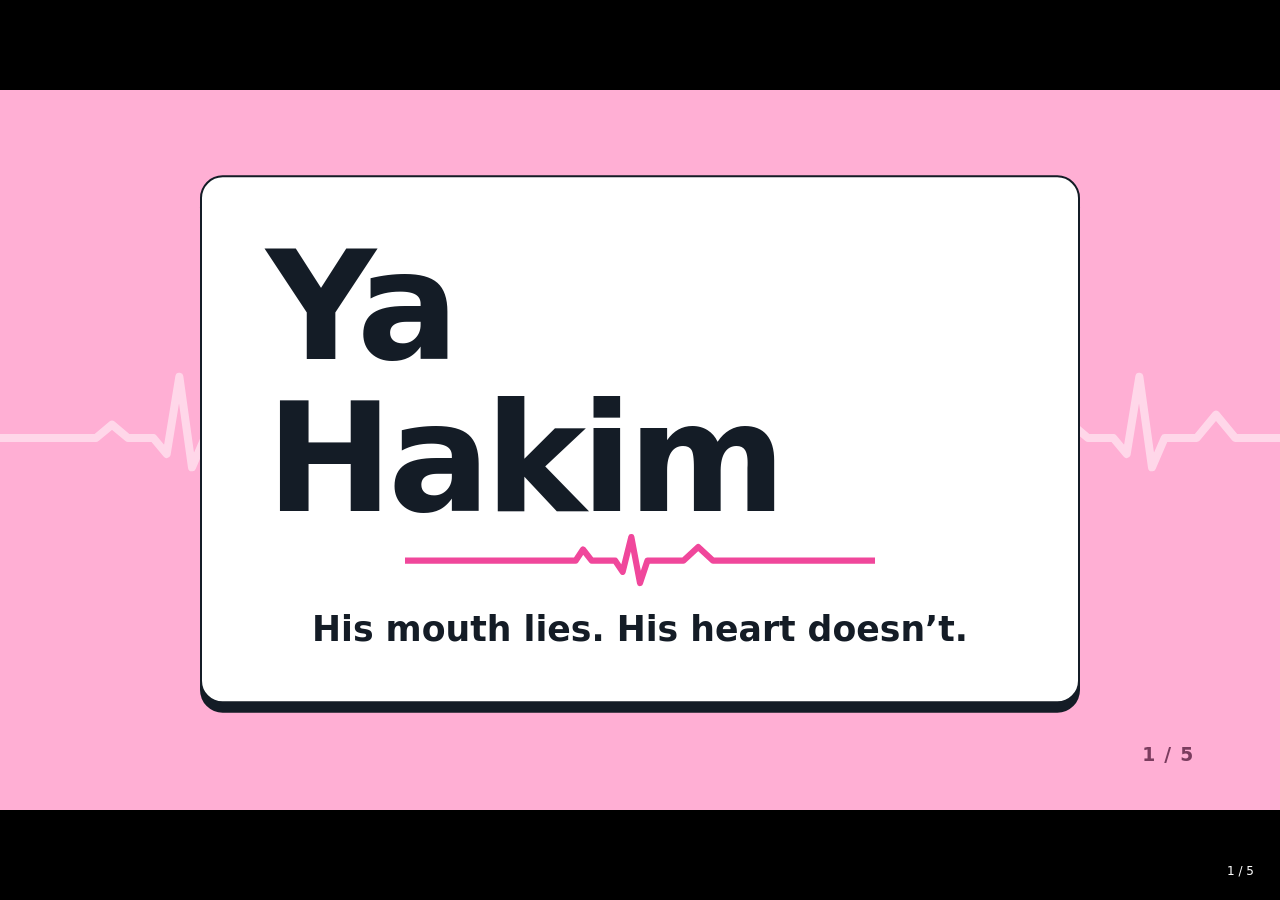
<file: Ya Hakim.html>
<!doctype html>
<html>
<head>
<meta charset="utf-8">
<meta http-equiv="Content-Security-Policy" content="default-src 'none'; script-src 'unsafe-inline'; style-src 'unsafe-inline' https://fonts.googleapis.com; font-src data: https://fonts.gstatic.com; img-src data: blob:; media-src data: blob:; frame-src about:; child-src about:; worker-src 'none'; connect-src 'none'; object-src 'none'; form-action 'none'; base-uri 'none'">
<meta name="viewport" content="width=device-width, initial-scale=1">
<title>Ya Hakim</title>
<link rel="stylesheet" href="https://fonts.googleapis.com/css2?family=Baloo+2:wght@400..800&amp;display=swap">
<link rel="stylesheet" href="https://fonts.googleapis.com/css2?family=Nunito:wght@400..900&amp;display=swap">
<link rel="stylesheet" href="https://fonts.googleapis.com/css2?family=Baloo+2:ital,wght@1,400..800&amp;display=swap">
<link rel="stylesheet" href="https://fonts.googleapis.com/css2?family=Nunito:ital,wght@0,200..300&amp;display=swap">
<link rel="stylesheet" href="https://fonts.googleapis.com/css2?family=Nunito:ital,wght@0,1000&amp;display=swap">
<link rel="stylesheet" href="https://fonts.googleapis.com/css2?family=Nunito:ital,wght@1,200..1000&amp;display=swap">
<style>
@layer properties {
  @supports (((-webkit-hyphens:none)) and (not (margin-trim:inline))) or ((-moz-orient:inline) and (not (color:rgb(from red r g b)))) {
  :root, :host { --cds-message-actions-opacity: 1; --cds-badge-x-wght: 577.8; }
  *, ::before, ::after, ::backdrop { --tw-translate-x: 0; --tw-translate-y: 0; --tw-translate-z: 0; --tw-scale-x: 1; --tw-scale-y: 1; --tw-scale-z: 1; --tw-rotate-x: initial; --tw-rotate-y: initial; --tw-rotate-z: initial; --tw-skew-x: initial; --tw-skew-y: initial; --tw-pan-x: initial; --tw-pan-y: initial; --tw-pinch-zoom: initial; --tw-space-y-reverse: 0; --tw-space-x-reverse: 0; --tw-divide-x-reverse: 0; --tw-border-style: solid; --tw-divide-y-reverse: 0; --tw-gradient-position: initial; --tw-gradient-from: #0000; --tw-gradient-via: #0000; --tw-gradient-to: #0000; --tw-gradient-stops: initial; --tw-gradient-via-stops: initial; --tw-gradient-from-position: 0%; --tw-gradient-via-position: 50%; --tw-gradient-to-position: 100%; --tw-leading: initial; --tw-font-weight: initial; --tw-tracking: initial; --tw-ordinal: initial; --tw-slashed-zero: initial; --tw-numeric-figure: initial; --tw-numeric-spacing: initial; --tw-numeric-fraction: initial; --tw-shadow: 0 0 #0000; --tw-shadow-color: initial; --tw-shadow-alpha: 100%; --tw-inset-shadow: 0 0 #0000; --tw-inset-shadow-color: initial; --tw-inset-shadow-alpha: 100%; --tw-ring-color: initial; --tw-ring-shadow: 0 0 #0000; --tw-inset-ring-color: initial; --tw-inset-ring-shadow: 0 0 #0000; --tw-ring-inset: initial; --tw-ring-offset-width: 0px; --tw-ring-offset-color: #fff; --tw-ring-offset-shadow: 0 0 #0000; --tw-outline-style: solid; --tw-blur: initial; --tw-brightness: initial; --tw-contrast: initial; --tw-grayscale: initial; --tw-hue-rotate: initial; --tw-invert: initial; --tw-opacity: initial; --tw-saturate: initial; --tw-sepia: initial; --tw-drop-shadow: initial; --tw-drop-shadow-color: initial; --tw-drop-shadow-alpha: 100%; --tw-drop-shadow-size: initial; --tw-backdrop-blur: initial; --tw-backdrop-brightness: initial; --tw-backdrop-contrast: initial; --tw-backdrop-grayscale: initial; --tw-backdrop-hue-rotate: initial; --tw-backdrop-invert: initial; --tw-backdrop-opacity: initial; --tw-backdrop-saturate: initial; --tw-backdrop-sepia: initial; --tw-duration: initial; --tw-ease: initial; --tw-content: ""; --cds-outset-x: 0px; --cds-outset-y: 0px; --cds-scroll-fade-size: 28px; --cds-scroll-fade-top: 0px; --cds-scroll-fade-bottom: 0px; --cds-scroll-fade-left: 0px; --cds-scroll-fade-right: 0px; --cds-scroll-fade-top-raw: 0px; --cds-scroll-fade-bottom-raw: 0px; --cds-scroll-fade-left-raw: 0px; --cds-scroll-fade-right-raw: 0px; --cds-scroll-fade-y-active: 0; --cds-scroll-fade-x-active: 0; --cds-scroll-fade-top-on: 1; --cds-scroll-fade-bottom-on: 1; --cds-scroll-fade-left-on: 1; --cds-scroll-fade-right-on: 1; --cds-scroll-fade-strip-raw: 0; --cds-scroll-fade-strip-active: 0; }
}
}
@layer theme {
  :root, :host { --spacing: .25rem; --container-sm: 24rem; --container-md: 28rem; --container-3xl: 48rem; --text-xs: .75rem; --text-xs--line-height: calc(1 / .75); --text-sm: .875rem; --text-sm--line-height: calc(1.25 / .875); --text-base: 1rem; --text-base--line-height: calc(1.5 / 1); --text-3xl: 1.875rem; --text-3xl--line-height: calc(2.25 / 1.875); --tracking-tight: -.025em; --tracking-wide: .025em; --leading-tight: 1.25; --leading-snug: 1.375; --leading-relaxed: 1.625; --radius-sm: .25rem; --radius-md: .375rem; --radius-lg: .5rem; --radius-xl: .75rem; --ease-in: cubic-bezier(.4, 0, 1, 1); --ease-in-out: cubic-bezier(.4, 0, .2, 1); --blur-md: 12px; --aspect-video: 16 / 9; --default-transition-duration: .15s; --default-transition-timing-function: cubic-bezier(.4, 0, .2, 1); --default-font-family: var(--cds-font-sans); --default-mono-font-family: var(--cds-font-mono); --color-white: #fff; --z-index-pick: 100; --color-app-accent: var(--t-app-accent); }
}
@layer base {
  *, ::after, ::before, ::backdrop { box-sizing: border-box; border: 0px solid; margin: 0px; padding: 0px; }
  ::file-selector-button { box-sizing: border-box; border: 0px solid; margin: 0px; padding: 0px; }
  html, :host { text-size-adjust: 100%; tab-size: 4; line-height: 1.5; font-family: var(--default-font-family,ui-sans-serif, system-ui, sans-serif, "Apple Color Emoji", "Segoe UI Emoji", "Segoe UI Symbol", "Noto Color Emoji"); font-feature-settings: var(--default-font-feature-settings,normal); font-variation-settings: var(--default-font-variation-settings,normal); -webkit-tap-highlight-color: transparent; }
  hr { height: 0px; color: inherit; border-top-width: 1px; }
  abbr:where([title]) { text-decoration: underline dotted; }
  h1, h2, h3, h4, h5, h6 { font-size: inherit; font-weight: inherit; }
  a { color: inherit; text-decoration: inherit; }
  b, strong { font-weight: bolder; }
  code, kbd, samp, pre { font-family: var(--default-mono-font-family,ui-monospace, SFMono-Regular, Menlo, Monaco, Consolas, "Liberation Mono", "Courier New", monospace); font-feature-settings: var(--default-mono-font-feature-settings,normal); font-variation-settings: var(--default-mono-font-variation-settings,normal); font-size: 1em; }
  small { font-size: 80%; }
  sub, sup { vertical-align: baseline; font-size: 75%; line-height: 0; position: relative; }
  sub { bottom: -0.25em; }
  sup { top: -0.5em; }
  table { text-indent: 0px; border-color: inherit; border-collapse: collapse; }
  progress { vertical-align: baseline; }
  summary { display: list-item; }
  ol, ul, menu { list-style: none; }
  img, svg, video, canvas, audio, iframe, embed, object { vertical-align: middle; display: block; }
  img, video { max-width: 100%; height: auto; }
  button, input, select, optgroup, textarea { font: inherit; letter-spacing: inherit; color: inherit; opacity: 1; background-color: rgba(0, 0, 0, 0); border-radius: 0px; }
  ::file-selector-button { font: inherit; letter-spacing: inherit; color: inherit; opacity: 1; background-color: rgba(0, 0, 0, 0); border-radius: 0px; }
  :where(select:is([multiple], [size])) optgroup { font-weight: bolder; }
  :where(select:is([multiple], [size])) optgroup option { padding-inline-start: 20px; }
  ::file-selector-button { margin-inline-end: 4px; }
  ::placeholder { opacity: 1; }
  @supports (not ((-webkit-appearance:-apple-pay-button))) or (contain-intrinsic-size:1px) {
  ::placeholder { color: currentcolor; }
  @supports (color:color-mix(in lab, red, red)) {
  ::placeholder { color: color-mix(currentcolor, transparent); }
}
}
  textarea { resize: vertical; }
  ::-webkit-search-decoration { appearance: none; }
  ::-webkit-date-and-time-value { min-height: 1lh; text-align: inherit; }
  ::-webkit-datetime-edit { display: inline-flex; }
  ::-webkit-datetime-edit-fields-wrapper { padding: 0px; }
  ::-webkit-datetime-edit { padding-block: 0px; }
  ::-webkit-datetime-edit-year-field { padding-block: 0px; }
  ::-webkit-datetime-edit-month-field { padding-block: 0px; }
  ::-webkit-datetime-edit-day-field { padding-block: 0px; }
  ::-webkit-datetime-edit-hour-field { padding-block: 0px; }
  ::-webkit-datetime-edit-minute-field { padding-block: 0px; }
  ::-webkit-datetime-edit-second-field { padding-block: 0px; }
  ::-webkit-datetime-edit-millisecond-field { padding-block: 0px; }
  ::-webkit-datetime-edit-meridiem-field { padding-block: 0px; }
  ::-webkit-calendar-picker-indicator { line-height: 1; }
  button, input:where([type="button"], [type="reset"], [type="submit"]) { appearance: button; }
  ::file-selector-button { appearance: button; }
  ::-webkit-inner-spin-button { height: auto; }
  ::-webkit-outer-spin-button { height: auto; }
  [hidden]:where(:not([hidden="until-found"])) { display: none !important; }
  html:where(.cds-root), html:where(.cds-root)::before, html:where(.cds-root)::after, html:where(.cds-root) *, html:where(.cds-root) ::before, html:where(.cds-root) ::after, html :where(.cds-root), html :where(.cds-root)::before, html :where(.cds-root)::after, html :where(.cds-root) *, html :where(.cds-root) ::before, html :where(.cds-root) ::after { border-color: var(--cds-border); }
  :where(.cds-root) :where(button, [role="button"], [role="tab"], [role="menuitem"], [role="menuitemcheckbox"], [role="menuitemradio"], [role="option"], [role="switch"], [role="checkbox"], [role="radio"]) { cursor: var(--cds-cursor-interactive); }
  :where(.cds-root) :where(button, [role]):where(:disabled, [aria-disabled="true"], [data-disabled]) { cursor: default; }
}
@layer components {
  :where(.cds-root) :where(input, textarea, select).cds-input { appearance: none; box-shadow: none; font: inherit; color: inherit; background: 0px 0px; border: 0px; border-radius: 0px; outline: none; padding: 0px; }
  :where(.cds-root) :where(input, textarea).cds-input.cds-input:focus { box-shadow: none; border-color: var(--cds-border); outline: none; }
  :where(.cds-root) :where(input, textarea).cds-input.cds-input:focus-visible { box-shadow: var(--cds-focus-shadow); outline-offset: 2px; outline: rgba(0, 0, 0, 0) solid 2px; }
  :where(.cds-root) .cds-reset:focus, :where(.cds-root) .cds-reset:focus-visible { outline: none; }
  :where(.cds-root) .cds-reset:focus-visible { outline-offset: 2px; outline: rgba(0, 0, 0, 0) solid 2px; }
  :where(.cds-root) .cds-text-link { color: var(--cds-text-accent); --_text-link-line: currentColor; border-radius: 2px; text-decoration-line: none; }
  @supports (color:color-mix(in lab, red, red)) {
  :where(.cds-root) .cds-text-link { --_text-link-line: color-mix(in srgb, currentColor, transparent 60%); }
}
  :where(.cds-root) .cds-text-link { transition-property: color, text-decoration-color, box-shadow; transition-duration: var(--cds-dur-fast,60ms); transition-timing-function: var(--cds-ease-out); }
  :where(.cds-root) .cds-text-link:is(:hover, :focus-visible) { --_text-link-line: currentColor; }
  :where(.cds-root) .cds-text-link:focus-visible { outline-offset: 2px; box-shadow: var(--cds-focus-shadow,0 0 0 2px Highlight); outline: rgba(0, 0, 0, 0) solid 2px; }
  :where(.cds-root) .cds-text-link-underline { text-underline-offset: 3px; text-decoration-line: underline; text-decoration-color: var(--_text-link-line,currentColor); transition-property: color, text-decoration-color, box-shadow; transition-duration: var(--cds-dur-fast,60ms); transition-timing-function: var(--cds-ease-out); }
  :where(.cds-root) :is(b, strong) { font-weight: var(--cds-font-weight-bold); }
}
@layer utilities {
  .\@container { container-type: inline-size; }
  .pointer-events-auto { pointer-events: auto; }
  .pointer-events-none { pointer-events: none; }
  .collapse { visibility: collapse; }
  .invisible { visibility: hidden; }
  .visible { visibility: visible; }
  .visible\! { visibility: visible !important; }
  .sr-only { clip-path: inset(50%); white-space: nowrap; border-width: 0px; width: 1px; height: 1px; margin: -1px; padding: 0px; position: absolute; overflow: hidden; }
  .not-sr-only { clip-path: none; white-space: normal; width: auto; height: auto; margin: 0px; padding: 0px; position: static; overflow: visible; }
  .absolute { position: absolute; }
  .fixed { position: fixed; }
  .relative { position: relative; }
  .static { position: static; }
  .sticky { position: sticky; }
  .inset-0 { inset: 0px; }
  .inset-3\.5 { inset: calc(var(--spacing) * 3.5); }
  .inset-\[0\.5px\] { inset: 0.5px; }
  .inset-x-0 { inset-inline: 0px; }
  .inset-y-0 { inset-block: 0px; }
  .inset-y-\[4px\] { inset-block: 4px; }
  .start-\[calc\(-6px_-_\(var\(--cds-ring-outer\,0px\)_-_var\(--cds-ring-inner\,0px\)\)_\/_2\)\] { inset-inline-start: calc(-6px - (var(--cds-ring-outer,0px) - var(--cds-ring-inner,0px)) / 2); }
  .end-\[calc\(-6px_-_\(var\(--cds-ring-outer\,0px\)_-_var\(--cds-ring-inner\,0px\)\)_\/_2\)\] { inset-inline-end: calc(-6px - (var(--cds-ring-outer,0px) - var(--cds-ring-inner,0px)) / 2); }
  .-top-0\.5 { top: calc(var(--spacing) * -.5); }
  .-top-1 { top: calc(var(--spacing) * -1); }
  .top-0 { top: 0px; }
  .top-0\.5 { top: calc(var(--spacing) * .5); }
  .top-1\/2 { top: 50%; }
  .top-\[calc\(-6px_-_\(var\(--cds-ring-outer\,0px\)_-_var\(--cds-ring-inner\,0px\)\)_\/_2\)\] { top: calc(-6px - (var(--cds-ring-outer,0px) - var(--cds-ring-inner,0px)) / 2); }
  .top-\[calc\(var\(--tb-overlay-h\,0px\)\+1rem\)\] { top: calc(var(--tb-overlay-h,0px) + 1rem); }
  .top-full { top: 100%; }
  .top-px { top: 1px; }
  .-right-0\.5 { right: calc(var(--spacing) * -.5); }
  .right-0 { right: 0px; }
  .right-0\.5 { right: calc(var(--spacing) * .5); }
  .right-3 { right: calc(var(--spacing) * 3); }
  .right-4 { right: calc(var(--spacing) * 4); }
  .right-6 { right: calc(var(--spacing) * 6); }
  .bottom-0 { bottom: 0px; }
  .bottom-1 { bottom: var(--spacing); }
  .bottom-3 { bottom: calc(var(--spacing) * 3); }
  .bottom-4 { bottom: calc(var(--spacing) * 4); }
  .bottom-5 { bottom: calc(var(--spacing) * 5); }
  .bottom-\[calc\(-6px_-_\(var\(--cds-ring-outer\,0px\)_-_var\(--cds-ring-inner\,0px\)\)_\/_2\)\] { bottom: calc(-6px - (var(--cds-ring-outer,0px) - var(--cds-ring-inner,0px)) / 2); }
  .bottom-\[calc\(1\.25rem\+var\(--sl-safe-b\,0px\)\)\] { bottom: calc(1.25rem + var(--sl-safe-b,0px)); }
  .bottom-full { bottom: 100%; }
  .bottom-px { bottom: 1px; }
  .-left-1 { left: calc(var(--spacing) * -1); }
  .left-0 { left: 0px; }
  .left-1 { left: var(--spacing); }
  .left-1\/2 { left: 50%; }
  .left-3 { left: calc(var(--spacing) * 3); }
  .left-6 { left: calc(var(--spacing) * 6); }
  .isolate { isolation: isolate; }
  .isolation-auto { isolation: auto; }
  .-z-\[1\] { z-index: calc(-1); }
  .z-0 { z-index: 0; }
  .z-10 { z-index: 10; }
  .z-20 { z-index: 20; }
  .z-30 { z-index: 30; }
  .z-40 { z-index: 40; }
  .z-50 { z-index: 50; }
  .z-\[1\] { z-index: 1; }
  .z-\[5\] { z-index: 5; }
  .z-\[35\] { z-index: 35; }
  .z-\[38\] { z-index: 38; }
  .z-\[39\] { z-index: 39; }
  .z-\[45\] { z-index: 45; }
  .z-ask { z-index: 60; }
  .z-panel { z-index: 40; }
  .z-scrim { z-index: 101; }
  .z-selection { z-index: 45; }
  .z-toolbar { z-index: 49; }
  .order-first { order: -9999; }
  .col-span-2 { grid-column: span 2 / span 2; }
  .col-span-full { grid-column: 1 / -1; }
  .col-start-1 { grid-column-start: 1; }
  .row-span-full { grid-row: 1 / -1; }
  .row-start-1 { grid-row-start: 1; }
  .\!container { width: 100% !important; }
  @media (min-width: 40rem) {
  .\!container { max-width: 40rem !important; }
}
  @media (min-width: 48rem) {
  .\!container { max-width: 48rem !important; }
}
  @media (min-width: 64rem) {
  .\!container { max-width: 64rem !important; }
}
  @media (min-width: 80rem) {
  .\!container { max-width: 80rem !important; }
}
  @media (min-width: 96rem) {
  .\!container { max-width: 96rem !important; }
}
  .container { width: 100%; }
  @media (min-width: 40rem) {
  .container { max-width: 40rem; }
}
  @media (min-width: 48rem) {
  .container { max-width: 48rem; }
}
  @media (min-width: 64rem) {
  .container { max-width: 64rem; }
}
  @media (min-width: 80rem) {
  .container { max-width: 80rem; }
}
  @media (min-width: 96rem) {
  .container { max-width: 96rem; }
}
  .-m-2 { margin: calc(var(--spacing) * -2); }
  .m-0 { margin: 0px; }
  .m-1 { margin: var(--spacing); }
  .m-6 { margin: calc(var(--spacing) * 6); }
  .m-auto { margin: auto; }
  .-mx-0\.5 { margin-inline: calc(var(--spacing) * -.5); }
  .-mx-1 { margin-inline: calc(var(--spacing) * -1); }
  .-mx-2 { margin-inline: calc(var(--spacing) * -2); }
  .mx-0\.5 { margin-inline: calc(var(--spacing) * .5); }
  .mx-1 { margin-inline: var(--spacing); }
  .mx-2 { margin-inline: calc(var(--spacing) * 2); }
  .mx-auto { margin-inline: auto; }
  .mx-outset { margin-inline: calc(var(--cds-outset-x,0px) * -1); }
  .-my-1 { margin-block: calc(var(--spacing) * -1); }
  .-my-\[0\.125em\] { margin-block: -0.125em; }
  .my-1 { margin-block: var(--spacing); }
  .-ms-1 { margin-inline-start: calc(var(--spacing) * -1); }
  .ms-1 { margin-inline-start: var(--spacing); }
  .ms-auto { margin-inline-start: auto; }
  .ms-outset { margin-inline-start: calc(var(--cds-outset-x,0px) * -1); }
  .-me-1 { margin-inline-end: calc(var(--spacing) * -1); }
  .-me-2\.5 { margin-inline-end: calc(var(--spacing) * -2.5); }
  .-me-pad-sm { margin-inline-end: calc(var(--cds-pad-sm) * -1); }
  .-me-px { margin-inline-end: -1px; }
  .me-\[calc\(\(var\(--cds-h-control\)-1em-6px\)\/2-var\(--cds-pad-md\)\)\] { margin-inline-end: calc((var(--cds-h-control) - 1em - 6px) / 2 - var(--cds-pad-md)); }
  .me-\[calc\(6px-var\(--cds-pad-md\)\)\] { margin-inline-end: calc(6px - var(--cds-pad-md)); }
  .me-\[calc\(8px-var\(--cds-pad-md\)\)\] { margin-inline-end: calc(8px - var(--cds-pad-md)); }
  .me-outset { margin-inline-end: calc(var(--cds-outset-x,0px) * -1); }
  .-mt-0\.5 { margin-top: calc(var(--spacing) * -.5); }
  .-mt-1 { margin-top: calc(var(--spacing) * -1); }
  .-mt-2 { margin-top: calc(var(--spacing) * -2); }
  .-mt-pad-sm { margin-top: calc(var(--cds-pad-sm) * -1); }
  .-mt-px { margin-top: -1px; }
  .mt-0\.5 { margin-top: calc(var(--spacing) * .5); }
  .mt-1 { margin-top: var(--spacing); }
  .mt-1\.5 { margin-top: calc(var(--spacing) * 1.5); }
  .mt-2 { margin-top: calc(var(--spacing) * 2); }
  .mt-3 { margin-top: calc(var(--spacing) * 3); }
  .mt-\[calc\(\(1lh_-_var\(--cds-checkbox\,16px\)\)_\/_2\)\] { margin-top: calc((1lh - var(--cds-checkbox,16px)) / 2); }
  .mt-\[var\(--tb-overlay-h\,0px\)\] { margin-top: var(--tb-overlay-h,0px); }
  .mt-pad-lg { margin-top: var(--cds-pad-lg); }
  .mt-pad-md { margin-top: var(--cds-pad-md); }
  .-mr-1 { margin-right: calc(var(--spacing) * -1); }
  .-mr-\[2px\] { margin-right: -2px; }
  .-mr-\[4px\] { margin-right: -4px; }
  .-mr-\[5px\] { margin-right: -5px; }
  .-mr-\[calc\(var\(--cds-pad-md\)-2px\)\] { margin-right: calc(calc(var(--cds-pad-md) - 2px) * -1); }
  .mr-0\.5 { margin-right: calc(var(--spacing) * .5); }
  .-mb-1 { margin-bottom: calc(var(--spacing) * -1); }
  .mb-1 { margin-bottom: var(--spacing); }
  .mb-2 { margin-bottom: calc(var(--spacing) * 2); }
  .mb-\[-1px\] { margin-bottom: -1px; }
  .mb-\[8\.5px\] { margin-bottom: 8.5px; }
  .mb-\[calc\(-1\*var\(--cs-bottom\,16px\)\)\] { margin-bottom: calc(-1 * var(--cs-bottom,16px)); }
  .mb-pad-md { margin-bottom: var(--cds-pad-md); }
  .-ml-1 { margin-left: calc(var(--spacing) * -1); }
  .-ml-\[2px\] { margin-left: -2px; }
  .-ml-\[4px\] { margin-left: -4px; }
  .-ml-\[6px\] { margin-left: -6px; }
  .-ml-pad-md { margin-left: calc(var(--cds-pad-md) * -1); }
  .ml-0\.5 { margin-left: calc(var(--spacing) * .5); }
  .ml-1 { margin-left: var(--spacing); }
  .ml-2 { margin-left: calc(var(--spacing) * 2); }
  .ml-3 { margin-left: calc(var(--spacing) * 3); }
  .ml-3\.5 { margin-left: calc(var(--spacing) * 3.5); }
  .ml-14 { margin-left: calc(var(--spacing) * 14); }
  .ml-\[4px\] { margin-left: 4px; }
  .ml-\[6px\] { margin-left: 6px; }
  .ml-auto { margin-left: auto; }
  .ml-md { margin-left: var(--cds-gap-md); }
  .ml-xs { margin-left: var(--cds-gap-xs); }
  .line-clamp-2 { -webkit-line-clamp: 2; -webkit-box-orient: vertical; display: -webkit-box; overflow: hidden; }
  .\!hidden { display: none !important; }
  .\[display\:inherit\] { display: inherit; }
  .block { display: block; }
  .contents { display: contents; }
  .flex { display: flex; }
  .flow-root { display: flow-root; }
  .grid { display: grid; }
  .hidden { display: none; }
  .hidden\! { display: none !important; }
  .inline { display: inline; }
  .inline-block { display: inline-block; }
  .inline-flex { display: inline-flex; }
  .inline-grid { display: inline-grid; }
  .inline-table { display: inline-table; }
  .list-item { display: list-item; }
  .table { display: table; }
  .table-caption { display: table-caption; }
  .table-cell { display: table-cell; }
  .table-column { display: table-column; }
  .table-column-group { display: table-column-group; }
  .table-footer-group { display: table-footer-group; }
  .table-header-group { display: table-header-group; }
  .table-row { display: table-row; }
  .table-row-group { display: table-row-group; }
  .aspect-\[3\/2\] { aspect-ratio: 3 / 2; }
  .aspect-square { aspect-ratio: 1 / 1; }
  .aspect-video { aspect-ratio: var(--aspect-video); }
  .\!size-\[var\(--fhn\)\] { width: var(--fhn) !important; height: var(--fhn) !important; }
  .size-2 { width: calc(var(--spacing) * 2); height: calc(var(--spacing) * 2); }
  .size-3 { width: calc(var(--spacing) * 3); height: calc(var(--spacing) * 3); }
  .size-4 { width: calc(var(--spacing) * 4); height: calc(var(--spacing) * 4); }
  .size-\[calc\(var\(--cds-switch-h\,20px\)-4px\)\] { width: calc(var(--cds-switch-h,20px) - 4px); height: calc(var(--cds-switch-h,20px) - 4px); }
  .size-\[var\(--cds-checkbox\)\] { width: var(--cds-checkbox); height: var(--cds-checkbox); }
  .size-control { width: var(--cds-h-control); height: var(--cds-h-control); }
  .size-icon { width: var(--cds-icon); height: var(--cds-icon); }
  .h-0 { height: 0px; }
  .h-0\.5 { height: calc(var(--spacing) * .5); }
  .h-1 { height: var(--spacing); }
  .h-1\.5 { height: calc(var(--spacing) * 1.5); }
  .h-2 { height: calc(var(--spacing) * 2); }
  .h-2\.5 { height: calc(var(--spacing) * 2.5); }
  .h-3 { height: calc(var(--spacing) * 3); }
  .h-3\.5 { height: calc(var(--spacing) * 3.5); }
  .h-4 { height: calc(var(--spacing) * 4); }
  .h-5 { height: calc(var(--spacing) * 5); }
  .h-6 { height: calc(var(--spacing) * 6); }
  .h-7 { height: calc(var(--spacing) * 7); }
  .h-8 { height: calc(var(--spacing) * 8); }
  .h-10 { height: calc(var(--spacing) * 10); }
  .h-48 { height: calc(var(--spacing) * 48); }
  .h-\[1em\] { height: 1em; }
  .h-\[1lh\] { height: 1lh; }
  .h-\[3px\] { height: 3px; }
  .h-\[18px\] { height: 18px; }
  .h-\[30vh\] { height: 30vh; }
  .h-\[38px\] { height: 38px; }
  .h-\[calc\(1em\+6px\)\] { height: calc(1em + 6px); }
  .h-\[var\(--cds-switch-h\)\] { height: var(--cds-switch-h); }
  .h-\[var\(--collapsible-panel-height\)\] { height: var(--collapsible-panel-height); }
  .h-auto { height: auto; }
  .h-control { height: var(--cds-h-control); }
  .h-control-nested { height: var(--cds-h-control-nested); }
  .h-dvh { height: 100dvh; }
  .h-full { height: 100%; }
  .h-px { height: 1px; }
  .h-screen { height: 100vh; }
  .max-h-12 { max-height: calc(var(--spacing) * 12); }
  .max-h-32 { max-height: calc(var(--spacing) * 32); }
  .max-h-\[60vh\] { max-height: 60vh; }
  .max-h-\[calc\(100dvh_-_max\(2rem\,2\*var\(--desktop-titlebar-inset\,0px\)\)\)\] { max-height: calc(100dvh - max(2rem, 2 * var(--desktop-titlebar-inset,0px))); }
  .max-h-\[inherit\] { max-height: inherit; }
  .max-h-\[min\(18rem\,max\(6rem\,calc\(var\(--available-height\,100vh\)_-_7\.5rem\)\)\)\] { max-height: min(18rem, max(6rem, calc(var(--available-height,100vh) - 7.5rem))); }
  .max-h-\[min\(24rem\,max\(6rem\,calc\(var\(--available-height\,100vh\)_-_8rem\)\)\)\] { max-height: min(24rem, max(6rem, calc(var(--available-height,100vh) - 8rem))); }
  .max-h-\[min\(75dvh\,42rem\)\] { max-height: min(75dvh, 42rem); }
  .max-h-\[var\(--available-height\)\] { max-height: var(--available-height); }
  .max-h-none { max-height: none; }
  .min-h-0 { min-height: 0px; }
  .min-h-4 { min-height: calc(var(--spacing) * 4); }
  .min-h-6 { min-height: calc(var(--spacing) * 6); }
  .min-h-7 { min-height: calc(var(--spacing) * 7); }
  .min-h-8 { min-height: calc(var(--spacing) * 8); }
  .min-h-10 { min-height: calc(var(--spacing) * 10); }
  .min-h-16 { min-height: calc(var(--spacing) * 16); }
  .min-h-40 { min-height: calc(var(--spacing) * 40); }
  .min-h-\[1lh\] { min-height: 1lh; }
  .min-h-\[24px\] { min-height: 24px; }
  .min-h-\[var\(--prop-row-h\,32px\)\] { min-height: var(--prop-row-h,32px); }
  .min-h-control { min-height: var(--cds-h-control); }
  .w-0 { width: 0px; }
  .w-1 { width: var(--spacing); }
  .w-1\.5 { width: calc(var(--spacing) * 1.5); }
  .w-1\/2 { width: 50%; }
  .w-2 { width: calc(var(--spacing) * 2); }
  .w-2\.5 { width: calc(var(--spacing) * 2.5); }
  .w-3 { width: calc(var(--spacing) * 3); }
  .w-4 { width: calc(var(--spacing) * 4); }
  .w-5 { width: calc(var(--spacing) * 5); }
  .w-6 { width: calc(var(--spacing) * 6); }
  .w-7 { width: calc(var(--spacing) * 7); }
  .w-8 { width: calc(var(--spacing) * 8); }
  .w-9 { width: calc(var(--spacing) * 9); }
  .w-10 { width: calc(var(--spacing) * 10); }
  .w-14 { width: calc(var(--spacing) * 14); }
  .w-24 { width: calc(var(--spacing) * 24); }
  .w-60 { width: calc(var(--spacing) * 60); }
  .w-64 { width: calc(var(--spacing) * 64); }
  .w-72 { width: calc(var(--spacing) * 72); }
  .w-80 { width: calc(var(--spacing) * 80); }
  .w-\[3\.75rem\] { width: 3.75rem; }
  .w-\[3px\] { width: 3px; }
  .w-\[4\.5rem\] { width: 4.5rem; }
  .w-\[4\.75rem\] { width: 4.75rem; }
  .w-\[14\.5rem\] { width: 14.5rem; }
  .w-\[34px\] { width: 34px; }
  .w-\[68px\] { width: 68px; }
  .w-\[76px\] { width: 76px; }
  .w-\[184px\] { width: 184px; }
  .w-\[360px\] { width: 360px; }
  .w-\[calc\(1em\+6px\)\] { width: calc(1em + 6px); }
  .w-\[calc\(100vw-2rem\)\] { width: calc(-2rem + 100vw); }
  .w-\[calc\(var\(--anchor-width\)\+1\.375rem\)\] { width: calc(var(--anchor-width) + 1.375rem); }
  .w-\[calc\(var\(--cds-switch-h\,20px\)\*1\.8\)\] { width: calc(var(--cds-switch-h,20px) * 1.8); }
  .w-\[var\(--anchor-width\)\] { width: var(--anchor-width); }
  .w-\[var\(--mc-side-w\)\] { width: var(--mc-side-w); }
  .w-\[var\(--pp-iconcol\,auto\)\] { width: var(--pp-iconcol,auto); }
  .w-auto { width: auto; }
  .w-control { width: var(--cds-h-control); }
  .w-fit { width: fit-content; }
  .w-full { width: 100%; }
  .w-px { width: 1px; }
  .w-screen { width: 100vw; }
  .max-w-3xl { max-width: var(--container-3xl); }
  .max-w-12 { max-width: calc(var(--spacing) * 12); }
  .max-w-40 { max-width: calc(var(--spacing) * 40); }
  .max-w-80 { max-width: calc(var(--spacing) * 80); }
  .max-w-\[45rem\] { max-width: 45rem; }
  .max-w-\[70\%\] { max-width: 70%; }
  .max-w-\[160px\] { max-width: 160px; }
  .max-w-\[240px\] { max-width: 240px; }
  .max-w-\[320px\] { max-width: 320px; }
  .max-w-\[400px\] { max-width: 400px; }
  .max-w-\[480px\] { max-width: 480px; }
  .max-w-\[520px\] { max-width: 520px; }
  .max-w-\[720px\] { max-width: 720px; }
  .max-w-\[880px\] { max-width: 880px; }
  .max-w-\[1024px\] { max-width: 1024px; }
  .max-w-\[1152px\] { max-width: 1152px; }
  .max-w-\[calc\(100vw-2rem\)\] { max-width: calc(-2rem + 100vw); }
  .max-w-\[calc\(100vw-16px\)\] { max-width: calc(-16px + 100vw); }
  .max-w-full { max-width: 100%; }
  .max-w-md { max-width: var(--container-md); }
  .max-w-none { max-width: none; }
  .max-w-sm { max-width: var(--container-sm); }
  .min-w-0 { min-width: 0px; }
  .min-w-0\! { min-width: 0px !important; }
  .min-w-1 { min-width: var(--spacing); }
  .min-w-4 { min-width: calc(var(--spacing) * 4); }
  .min-w-6 { min-width: calc(var(--spacing) * 6); }
  .min-w-8 { min-width: calc(var(--spacing) * 8); }
  .min-w-12 { min-width: calc(var(--spacing) * 12); }
  .min-w-14 { min-width: calc(var(--spacing) * 14); }
  .min-w-32\! { min-width: calc(var(--spacing) * 32) !important; }
  .min-w-48 { min-width: calc(var(--spacing) * 48); }
  .min-w-56 { min-width: calc(var(--spacing) * 56); }
  .min-w-\[12rem\] { min-width: 12rem; }
  .min-w-\[128px\] { min-width: 128px; }
  .min-w-\[calc\(1em\+6px\)\] { min-width: calc(1em + 6px); }
  .min-w-\[calc\(var\(--cds-h-control\)\*3\)\] { min-width: calc(var(--cds-h-control) * 3); }
  .min-w-\[min\(20ch\,100\%\)\] { min-width: min(20ch, 100%); }
  .min-w-\[var\(--cds-h-control-nested\)\] { min-width: var(--cds-h-control-nested); }
  .min-w-fit { min-width: fit-content; }
  .min-w-full { min-width: 100%; }
  .min-w-max { min-width: max-content; }
  .flex-1 { flex: 1 1 0%; }
  .flex-auto { flex: 1 1 auto; }
  .flex-none { flex: 0 0 auto; }
  .flex-shrink, .shrink { flex-shrink: 1; }
  .shrink\! { flex-shrink: 1 !important; }
  .shrink-0 { flex-shrink: 0; }
  .flex-grow, .grow { flex-grow: 1; }
  .grow\! { flex-grow: 1 !important; }
  .basis-\[calc\(var\(--cds-pad-md\)\*2\)\] { flex-basis: calc(var(--cds-pad-md) * 2); }
  .basis-full { flex-basis: 100%; }
  .border-collapse { border-collapse: collapse; }
  .origin-\[var\(--transform-origin\)\] { transform-origin: var(--transform-origin); }
  .origin-bottom { transform-origin: center bottom; }
  .origin-left { transform-origin: 0px center; }
  .origin-top { transform-origin: center top; }
  .-translate-x-1\/2 { --tw-translate-x: calc(calc(1 / 2 * 100%) * -1); translate: var(--tw-translate-x) var(--tw-translate-y); }
  .-translate-y-1\/2 { --tw-translate-y: calc(calc(1 / 2 * 100%) * -1); translate: var(--tw-translate-x) var(--tw-translate-y); }
  .-translate-y-3 { --tw-translate-y: calc(var(--spacing) * -3); translate: var(--tw-translate-x) var(--tw-translate-y); }
  .translate-none { translate: none; }
  .scale-105 { --tw-scale-x: 105%; --tw-scale-y: 105%; --tw-scale-z: 105%; scale: var(--tw-scale-x) var(--tw-scale-y); }
  .scale-3d { scale: var(--tw-scale-x) var(--tw-scale-y) var(--tw-scale-z); }
  .-rotate-90 { rotate: -90deg; }
  .-rotate-\[14deg\] { rotate: -14deg; }
  .rotate-0 { rotate: 0deg; }
  .rotate-45 { rotate: 45deg; }
  .rotate-90 { rotate: 90deg; }
  .rotate-\[14deg\] { rotate: 14deg; }
  .\[transform\:translateY\(var\(--ty\)\)_scale\(var\(--ts\)\)\] { transform: translateY(var(--ty)) scale(var(--ts)); }
  .transform { transform: var(--tw-rotate-x,) var(--tw-rotate-y,) var(--tw-rotate-z,) var(--tw-skew-x,) var(--tw-skew-y,); }
  .transform\! { transform: var(--tw-rotate-x,) var(--tw-rotate-y,) var(--tw-rotate-z,) var(--tw-skew-x,) var(--tw-skew-y,) !important; }
  .animate-\[spin_1s_linear_infinite\] { animation: 1s linear 0s infinite normal none running spin; }
  .cursor-\[var\(--cds-cursor-interactive\)\] { cursor: var(--cds-cursor-interactive); }
  .cursor-col-resize { cursor: col-resize; }
  .cursor-default { cursor: default; }
  .cursor-ew-resize { cursor: ew-resize; }
  .cursor-grab { cursor: grab; }
  .cursor-grabbing { cursor: grabbing; }
  .cursor-not-allowed { cursor: not-allowed; }
  .cursor-pointer { cursor: pointer; }
  .cursor-row-resize { cursor: row-resize; }
  .cursor-text { cursor: text; }
  .touch-pinch-zoom { --tw-pinch-zoom: pinch-zoom; touch-action: var(--tw-pan-x,) var(--tw-pan-y,) var(--tw-pinch-zoom,); }
  .touch-none { touch-action: none; }
  .resize { resize: both; }
  .resize-none { resize: none; }
  .scroll-fade-y { scroll-padding-block: calc(var(--cds-scroll-fade-size) * var(--cds-scroll-fade-top-on)) calc(var(--cds-scroll-fade-size) * var(--cds-scroll-fade-bottom-on)); }
  @supports (animation-timeline:scroll()) {
  .scroll-fade-y { --cds-scroll-fade-top: calc(var(--cds-scroll-fade-top-raw) * var(--cds-scroll-fade-y-active) * var(--cds-scroll-fade-top-on)); --cds-scroll-fade-bottom: calc(var(--cds-scroll-fade-bottom-raw) * var(--cds-scroll-fade-y-active) * var(--cds-scroll-fade-bottom-on)); mask-image: linear-gradient(to bottom, transparent, #0000000d calc(var(--cds-scroll-fade-top) * .15), #00000026 calc(var(--cds-scroll-fade-top) * .3), #0000004d calc(var(--cds-scroll-fade-top) * .45), #00000080 calc(var(--cds-scroll-fade-top) * .6), #000000b3 calc(var(--cds-scroll-fade-top) * .75), #000000d9 calc(var(--cds-scroll-fade-top) * .87), #000 var(--cds-scroll-fade-top), #000 calc(100% - var(--cds-scroll-fade-bottom)), #000000d9 calc(100% - var(--cds-scroll-fade-bottom) * .87), #000000b3 calc(100% - var(--cds-scroll-fade-bottom) * .75), #00000080 calc(100% - var(--cds-scroll-fade-bottom) * .6), #0000004d calc(100% - var(--cds-scroll-fade-bottom) * .45), #00000026 calc(100% - var(--cds-scroll-fade-bottom) * .3), #0000000d calc(100% - var(--cds-scroll-fade-bottom) * .15), transparent); animation-name: cds-scroll-fade-top, cds-scroll-fade-bottom, cds-scroll-fade-y-active; animation-timing-function: linear; animation-fill-mode: both, both, none; animation-duration: auto; animation-timeline: scroll(self); animation-range: 0px var(--cds-scroll-fade-size), calc(100% - var(--cds-scroll-fade-size)) 100%, 0px 101%; }
}
  .\[scrollbar-width\:none\] { scrollbar-width: none; }
  .\[scrollbar-gutter\:stable\] { scrollbar-gutter: stable; }
  .\[grid-auto-columns\:inherit\] { grid-auto-columns: inherit; }
  .\[grid-auto-flow\:inherit\] { grid-auto-flow: inherit; }
  .\[grid-auto-rows\:inherit\] { grid-auto-rows: inherit; }
  .\[grid-template-columns\:inherit\] { grid-template-columns: inherit; }
  .grid-cols-2 { grid-template-columns: repeat(2, minmax(0px, 1fr)); }
  .grid-cols-4 { grid-template-columns: repeat(4, minmax(0px, 1fr)); }
  .grid-cols-\[1fr_1fr_auto\] { grid-template-columns: 1fr 1fr auto; }
  .grid-cols-\[minmax\(0\,1fr\)\] { grid-template-columns: minmax(0px, 1fr); }
  .grid-cols-\[var\(--pp-label-w\,80px\)_minmax\(0\,1fr\)\] { grid-template-columns: var(--pp-label-w,80px) minmax(0,1fr); }
  .grid-cols-\[…\] { }
  .\[grid-template-rows\:inherit\] { grid-template-rows: inherit; }
  .\[flex-direction\:inherit\] { flex-direction: inherit; }
  .flex-col { flex-direction: column; }
  .flex-col-reverse { flex-direction: column-reverse; }
  .\[flex-wrap\:inherit\] { flex-wrap: inherit; }
  .flex-wrap { flex-wrap: wrap; }
  .place-items-center { place-items: center; }
  .\[align-items\:inherit\] { align-items: inherit; }
  .items-baseline { align-items: baseline; }
  .items-center { align-items: center; }
  .items-end { align-items: flex-end; }
  .items-start { align-items: flex-start; }
  .items-stretch { align-items: stretch; }
  .\[justify-content\:inherit\] { justify-content: inherit; }
  .justify-between { justify-content: space-between; }
  .justify-center { justify-content: center; }
  .justify-end { justify-content: flex-end; }
  .\[justify-items\:inherit\] { justify-items: inherit; }
  .\!gap-xs { gap: var(--cds-gap-xs) !important; }
  .\[gap\:inherit\] { gap: inherit; }
  .gap-0 { gap: 0px; }
  .gap-0\.5 { gap: calc(var(--spacing) * .5); }
  .gap-1 { gap: var(--spacing); }
  .gap-1\.5 { gap: calc(var(--spacing) * 1.5); }
  .gap-2 { gap: calc(var(--spacing) * 2); }
  .gap-2\.5 { gap: calc(var(--spacing) * 2.5); }
  .gap-3 { gap: calc(var(--spacing) * 3); }
  .gap-6 { gap: calc(var(--spacing) * 6); }
  .gap-\[0\.3em\] { gap: 0.3em; }
  .gap-\[0\.25em\] { gap: 0.25em; }
  .gap-\[1px\] { gap: 1px; }
  .gap-\[2px\] { gap: 2px; }
  .gap-\[var\(--cds-pad-sm\,6px\)\] { gap: var(--cds-pad-sm,6px); }
  .gap-\[var\(--mc-strip-gap\)\] { gap: var(--mc-strip-gap); }
  .gap-md { gap: var(--cds-gap-md); }
  .gap-sm { gap: var(--cds-gap-sm); }
  .gap-xs { gap: var(--cds-gap-xs); }
  :where(.space-y-reverse > :not(:last-child)) { --tw-space-y-reverse: 1; }
  .gap-x-1 { column-gap: var(--spacing); }
  .gap-x-\[2px\] { column-gap: 2px; }
  .gap-x-\[var\(--mc-group-gap\,4px\)\] { column-gap: var(--mc-group-gap,4px); }
  .gap-x-md { column-gap: var(--cds-gap-md); }
  .gap-x-sm { column-gap: var(--cds-gap-sm); }
  :where(.space-x-reverse > :not(:last-child)) { --tw-space-x-reverse: 1; }
  .gap-y-1 { row-gap: var(--spacing); }
  .gap-y-sm { row-gap: var(--cds-gap-sm); }
  .gap-y-xs { row-gap: var(--cds-gap-xs); }
  :where(.divide-x > :not(:last-child)) { --tw-divide-x-reverse: 0; border-inline-style: var(--tw-border-style); border-inline-start-width: calc(1px * var(--tw-divide-x-reverse)); border-inline-end-width: calc(1px * calc(1 - var(--tw-divide-x-reverse))); }
  :where(.divide-y > :not(:last-child)) { --tw-divide-y-reverse: 0; border-bottom-style: var(--tw-border-style); border-top-style: var(--tw-border-style); border-top-width: calc(1px * var(--tw-divide-y-reverse)); border-bottom-width: calc(1px * calc(1 - var(--tw-divide-y-reverse))); }
  :where(.divide-y-reverse > :not(:last-child)) { --tw-divide-y-reverse: 1; }
  .self-center { align-self: center; }
  .self-end { align-self: flex-end; }
  .self-start { align-self: flex-start; }
  .self-stretch { align-self: stretch; }
  .justify-self-end { justify-self: flex-end; }
  .justify-self-stretch { justify-self: stretch; }
  .truncate { text-overflow: ellipsis; white-space: nowrap; overflow: hidden; }
  .overflow-auto { overflow: auto; }
  .overflow-clip { overflow: clip; }
  .overflow-hidden { overflow: hidden; }
  .overflow-visible { overflow: visible; }
  .overflow-x-auto { overflow-x: auto; }
  .overflow-x-clip { overflow-x: clip; }
  .overflow-y-auto { overflow-y: auto; }
  .\!rounded-\[calc\(var\(--fr\)-\(var\(--fh\)-var\(--fhn\)\)\/2\)\] { border-radius: calc(var(--fr) - (var(--fh) - var(--fhn)) / 2) !important; }
  .rounded { border-radius: var(--cds-radius); }
  .rounded-\[3px\] { border-radius: 3px; }
  .rounded-\[4px\] { border-radius: 4px; }
  .rounded-\[6px\] { border-radius: 6px; }
  .rounded-\[10px\] { border-radius: 10px; }
  .rounded-\[calc\(var\(--cds-radius\)-1px\)\] { border-radius: calc(var(--cds-radius) - 1px); }
  .rounded-\[calc\(var\(--cds-radius\)-2px\)\] { border-radius: calc(var(--cds-radius) - 2px); }
  .rounded-\[inherit\] { border-radius: inherit; }
  .rounded-\[var\(--cds-checkbox-radius\)\] { border-radius: var(--cds-checkbox-radius); }
  .rounded-\[var\(--cds-keycap-radius\,4px\)\] { border-radius: var(--cds-keycap-radius,4px); }
  .rounded-card { border-radius: calc(var(--cds-radius) + 4px); }
  .rounded-composer { border-radius: var(--cds-radius-composer); }
  .rounded-full { border-radius: 3.40282e+38px; }
  .rounded-lg { border-radius: var(--radius-lg); }
  .rounded-md { border-radius: var(--radius-md); }
  .rounded-none { border-radius: 0px; }
  .rounded-sm { border-radius: var(--radius-sm); }
  .rounded-s { border-start-start-radius: var(--cds-radius); border-end-start-radius: var(--cds-radius); }
  .rounded-ss { border-start-start-radius: var(--cds-radius); }
  .rounded-e { border-start-end-radius: var(--cds-radius); border-end-end-radius: var(--cds-radius); }
  .rounded-e-none { border-start-end-radius: 0px; border-end-end-radius: 0px; }
  .rounded-se { border-start-end-radius: var(--cds-radius); }
  .rounded-ee { border-end-end-radius: var(--cds-radius); }
  .rounded-es { border-end-start-radius: var(--cds-radius); }
  .rounded-t { border-top-left-radius: var(--cds-radius); border-top-right-radius: var(--cds-radius); }
  .rounded-t-card { border-top-left-radius: calc(var(--cds-radius) + 4px); border-top-right-radius: calc(var(--cds-radius) + 4px); }
  .rounded-l { border-top-left-radius: var(--cds-radius); border-bottom-left-radius: var(--cds-radius); }
  .rounded-l-none { border-top-left-radius: 0px; border-bottom-left-radius: 0px; }
  .rounded-tl { border-top-left-radius: var(--cds-radius); }
  .rounded-r { border-top-right-radius: var(--cds-radius); border-bottom-right-radius: var(--cds-radius); }
  .rounded-r-none { border-top-right-radius: 0px; border-bottom-right-radius: 0px; }
  .rounded-tr { border-top-right-radius: var(--cds-radius); }
  .rounded-b { border-bottom-right-radius: var(--cds-radius); border-bottom-left-radius: var(--cds-radius); }
  .rounded-b-none { border-bottom-right-radius: 0px; border-bottom-left-radius: 0px; }
  .rounded-br { border-bottom-right-radius: var(--cds-radius); }
  .rounded-bl { border-bottom-left-radius: var(--cds-radius); }
  .border { border-style: var(--tw-border-style); border-width: 1px; }
  .border\! { border-style: var(--tw-border-style) !important; border-width: 1px !important; }
  .border-0 { border-style: var(--tw-border-style); border-width: 0px; }
  .border-2 { border-style: var(--tw-border-style); border-width: 2px; }
  .border-x { border-inline-style: var(--tw-border-style); border-inline-width: 1px; }
  .border-y { border-block-style: var(--tw-border-style); border-block-width: 1px; }
  .border-s { border-inline-start-style: var(--tw-border-style); border-inline-start-width: 1px; }
  .border-e { border-inline-end-style: var(--tw-border-style); border-inline-end-width: 1px; }
  .border-bs { border-block-start-style: var(--tw-border-style); border-block-start-width: 1px; }
  .border-be { border-block-end-style: var(--tw-border-style); border-block-end-width: 1px; }
  .border-t { border-top-style: var(--tw-border-style); border-top-width: 1px; }
  .border-r { border-right-style: var(--tw-border-style); border-right-width: 1px; }
  .border-b { border-bottom-style: var(--tw-border-style); border-bottom-width: 1px; }
  .border-b-\[length\:var\(--cds-ring-inner\)\] { border-bottom-style: var(--tw-border-style); border-bottom-width: var(--cds-ring-inner); }
  .border-l { border-left-style: var(--tw-border-style); border-left-width: 1px; }
  .border-dashed { --tw-border-style: dashed; border-style: dashed; }
  .\!border-transparent { border-color: rgba(0, 0, 0, 0) !important; }
  .border-\[color\:var\(--cds-shortcut-cap-line\)\] { border-color: var(--cds-shortcut-cap-line); }
  .border-alpha-2 { border-color: var(--cds-alpha-2); }
  .border-app-accent, .border-app-accent\/70 { border-color: var(--t-app-accent); }
  @supports (color:color-mix(in lab, red, red)) {
  .border-app-accent\/70 { border-color: color-mix(in oklab, var(--t-app-accent) 70%, transparent); }
}
  .border-border-line { border-color: var(--t-border); }
  .border-border-strong { border-color: var(--t-border-strong); }
  .border-strong { border-color: var(--cds-border-strong); }
  .border-transparent { border-color: rgba(0, 0, 0, 0); }
  .border-white { border-color: var(--color-white); }
  .\!bg-transparent { background-color: rgba(0, 0, 0, 0) !important; }
  .bg-\[color\:var\(--cds-shortcut-cap-fill\)\] { background-color: var(--cds-shortcut-cap-fill); }
  .bg-\[var\(--cds-button-on-content\)\] { background-color: var(--cds-button-on-content); }
  .bg-\[var\(--cds-on-brand\)\] { background-color: var(--cds-on-brand); }
  .bg-\[var\(--cds-on-danger\)\] { background-color: var(--cds-on-danger); }
  .bg-\[var\(--cds-on-primary\)\] { background-color: var(--cds-on-primary); }
  .bg-\[var\(--cds-segmented-control-thumb\)\] { background-color: var(--cds-segmented-control-thumb); }
  .bg-\[var\(--cds-segmented-control-track\)\] { background-color: var(--cds-segmented-control-track); }
  .bg-\[var\(--cds-skeleton-base\)\] { background-color: var(--cds-skeleton-base); }
  .bg-\[var\(--cds-switch-knob\)\] { background-color: var(--cds-switch-knob); }
  .bg-\[var\(--cds-switch-track\)\] { background-color: var(--cds-switch-track); }
  .bg-\[var\(--cds-tooltip-bg\)\] { background-color: var(--cds-tooltip-bg); }
  .bg-alpha-2 { background-color: var(--cds-alpha-2); }
  .bg-alpha-3 { background-color: var(--cds-alpha-3); }
  .bg-app-accent, .bg-app-accent\/5 { background-color: var(--t-app-accent); }
  @supports (color:color-mix(in lab, red, red)) {
  .bg-app-accent\/5 { background-color: color-mix(in oklab, var(--t-app-accent) 5%, transparent); }
}
  .bg-backdrop { background-color: var(--cds-backdrop); }
  .bg-bad\/10 { background-color: var(--t-bad); }
  @supports (color:color-mix(in lab, red, red)) {
  .bg-bad\/10 { background-color: color-mix(in oklab, var(--t-bad) 10%, transparent); }
}
  .bg-bad\/15 { background-color: var(--t-bad); }
  @supports (color:color-mix(in lab, red, red)) {
  .bg-bad\/15 { background-color: color-mix(in oklab, var(--t-bad) 15%, transparent); }
}
  .bg-bg { background-color: var(--t-bg); }
  .bg-bg-warm { background-color: var(--t-bg-warm); }
  .bg-black, .bg-black\/40 { background-color: var(--cds-black); }
  @supports (color:color-mix(in lab, red, red)) {
  .bg-black\/40 { background-color: color-mix(in oklab, var(--cds-black) 40%, transparent); }
}
  .bg-black\/85 { background-color: var(--cds-black); }
  @supports (color:color-mix(in lab, red, red)) {
  .bg-black\/85 { background-color: color-mix(in oklab, var(--cds-black) 85%, transparent); }
}
  .bg-border { background-color: var(--cds-border); }
  .bg-border-line { background-color: var(--t-border); }
  .bg-border-strong { background-color: var(--t-border-strong); }
  .bg-current { background-color: currentcolor; }
  .bg-danger { background-color: var(--cds-bg-danger); }
  .bg-fill-accent { background-color: var(--cds-fill-accent); }
  .bg-fill-brand { background-color: var(--cds-fill-brand); }
  .bg-fill-control { background-color: var(--cds-fill-control); }
  .bg-fill-danger { background-color: var(--cds-fill-danger); }
  .bg-fill-field { background-color: var(--cds-fill-field); }
  .bg-fill-ghost-hover { background-color: var(--cds-fill-ghost-hover); }
  .bg-fill-primary { background-color: var(--cds-fill-primary); }
  .bg-fill-secondary { background-color: var(--cds-fill-secondary); }
  .bg-fill-success { background-color: var(--cds-fill-success); }
  .bg-fill-warning { background-color: var(--cds-fill-warning); }
  .bg-green-500 { background-color: var(--cds-green-500); }
  .bg-neutral { background-color: var(--cds-bg-neutral); }
  .bg-ok\/15 { background-color: var(--t-ok); }
  @supports (color:color-mix(in lab, red, red)) {
  .bg-ok\/15 { background-color: color-mix(in oklab, var(--t-ok) 15%, transparent); }
}
  .bg-page { background-color: var(--cds-page-bg); }
  .bg-panel, .bg-panel\/90 { background-color: var(--t-panel); }
  @supports (color:color-mix(in lab, red, red)) {
  .bg-panel\/90 { background-color: color-mix(in oklab, var(--t-panel) 90%, transparent); }
}
  .bg-panel\/95 { background-color: var(--t-panel); }
  @supports (color:color-mix(in lab, red, red)) {
  .bg-panel\/95 { background-color: color-mix(in oklab, var(--t-panel) 95%, transparent); }
}
  .bg-surface-1 { background-color: var(--cds-surface-1); }
  .bg-surface-2 { background-color: var(--cds-surface-2); }
  .bg-surface-3 { background-color: var(--cds-surface-3); }
  .bg-surface-panel { background-color: var(--cds-surface-panel); }
  .bg-transparent { background-color: rgba(0, 0, 0, 0); }
  .bg-warning { background-color: var(--cds-bg-warning); }
  .bg-wash-1 { background-color: var(--t-wash-1); }
  .bg-white\/20 { background-color: rgba(255, 255, 255, 0.2); }
  @supports (color:color-mix(in lab, red, red)) {
  .bg-white\/20 { background-color: color-mix(in oklab, var(--color-white) 20%, transparent); }
}
  .bg-gradient-to-l { --tw-gradient-position: to left in oklab; background-image: linear-gradient(var(--tw-gradient-stops)); }
  .bg-gradient-to-r { --tw-gradient-position: to right in oklab; background-image: linear-gradient(var(--tw-gradient-stops)); }
  .\[background-image\:linear-gradient\(0deg\,var\(--cds-bg-danger\)\,var\(--cds-bg-danger\)\)\] { background-image: linear-gradient(0deg,var(--cds-bg-danger),var(--cds-bg-danger)); }
  .\[background-image\:linear-gradient\(0deg\,var\(--cds-bg-warning\)\,var\(--cds-bg-warning\)\)\] { background-image: linear-gradient(0deg,var(--cds-bg-warning),var(--cds-bg-warning)); }
  .bg-\[linear-gradient\(to_right\,\#f00_0\%\,\#ff0_17\%\,\#0f0_33\%\,\#0ff_50\%\,\#00f_67\%\,\#f0f_83\%\,\#f00_100\%\)\] { background-image: linear-gradient(90deg, red 0%, rgb(255, 255, 0) 17%, rgb(0, 255, 0) 33%, rgb(0, 255, 255) 50%, rgb(0, 0, 255) 67%, rgb(255, 0, 255) 83%, red 100%); }
  .bg-\[repeating-conic-gradient\(var\(--cds-alpha-2\)_0_25\%\,transparent_0_50\%\)\] { background-image: repeating-conic-gradient(var(--cds-alpha-2) 0 25%,transparent 0 50%); }
  .from-bg { --tw-gradient-from: var(--t-bg); --tw-gradient-stops: var(--tw-gradient-via-stops,var(--tw-gradient-position), var(--tw-gradient-from) var(--tw-gradient-from-position), var(--tw-gradient-to) var(--tw-gradient-to-position)); }
  .from-panel\/45 { --tw-gradient-from: var(--t-panel); }
  @supports (color:color-mix(in lab, red, red)) {
  .from-panel\/45 { --tw-gradient-from: color-mix(in oklab, var(--t-panel) 45%, transparent); }
}
  .from-panel\/45 { --tw-gradient-stops: var(--tw-gradient-via-stops,var(--tw-gradient-position), var(--tw-gradient-from) var(--tw-gradient-from-position), var(--tw-gradient-to) var(--tw-gradient-to-position)); }
  .to-transparent { --tw-gradient-to: transparent; --tw-gradient-stops: var(--tw-gradient-via-stops,var(--tw-gradient-position), var(--tw-gradient-from) var(--tw-gradient-from-position), var(--tw-gradient-to) var(--tw-gradient-to-position)); }
  .bg-\[length\:8px_8px\] { background-size: 8px 8px; }
  .bg-repeat { background-repeat: repeat; }
  .mask-no-clip { mask-clip: no-clip; }
  .mask-repeat { mask-repeat: repeat; }
  .fill-accent { fill: var(--cds-fill-accent); }
  .object-cover { object-fit: cover; }
  .p-0 { padding: 0px; }
  .p-0\.5 { padding: calc(var(--spacing) * .5); }
  .p-1 { padding: var(--spacing); }
  .p-1\.5 { padding: calc(var(--spacing) * 1.5); }
  .p-2 { padding: calc(var(--spacing) * 2); }
  .p-3 { padding: calc(var(--spacing) * 3); }
  .p-3\.5 { padding: calc(var(--spacing) * 3.5); }
  .p-4 { padding: calc(var(--spacing) * 4); }
  .p-6 { padding: calc(var(--spacing) * 6); }
  .p-\[2px\] { padding: 2px; }
  .p-\[3px\] { padding: 3px; }
  .p-\[var\(--mc-strip-pad\)\] { padding: var(--mc-strip-pad); }
  .p-lg { padding: var(--cds-pad-lg); }
  .p-md { padding: var(--cds-pad-md); }
  .p-px { padding: 1px; }
  .p-sm { padding: var(--cds-pad-sm); }
  .p-xl { padding: var(--cds-pad-xl); }
  .p-xs { padding: var(--cds-pad-xs); }
  .px-0 { padding-inline: 0px; }
  .px-0\.5 { padding-inline: calc(var(--spacing) * .5); }
  .px-1 { padding-inline: var(--spacing); }
  .px-1\.5 { padding-inline: calc(var(--spacing) * 1.5); }
  .px-2 { padding-inline: calc(var(--spacing) * 2); }
  .px-3 { padding-inline: calc(var(--spacing) * 3); }
  .px-3\.5 { padding-inline: calc(var(--spacing) * 3.5); }
  .px-6 { padding-inline: calc(var(--spacing) * 6); }
  .px-\[2px\] { padding-inline: 2px; }
  .px-\[3px\] { padding-inline: 3px; }
  .px-lg { padding-inline: var(--cds-pad-lg); }
  .px-md { padding-inline: var(--cds-pad-md); }
  .px-sm { padding-inline: var(--cds-pad-sm); }
  .py-0\.5 { padding-block: calc(var(--spacing) * .5); }
  .py-1 { padding-block: var(--spacing); }
  .py-1\.5 { padding-block: calc(var(--spacing) * 1.5); }
  .py-2 { padding-block: calc(var(--spacing) * 2); }
  .py-2\.5 { padding-block: calc(var(--spacing) * 2.5); }
  .py-12 { padding-block: calc(var(--spacing) * 12); }
  .py-\[0\.125em\] { padding-block: 0.125em; }
  .py-\[3px\] { padding-block: 3px; }
  .py-\[calc\(\(var\(--cds-h-control\)-var\(--cds-leading-body\)\)\/2\)\] { padding-block: calc((var(--cds-h-control) - var(--cds-leading-body)) / 2); }
  .py-md { padding-block: var(--cds-pad-md); }
  .py-px { padding-block: 1px; }
  .py-sm { padding-block: var(--cds-pad-sm); }
  .ps-2\.5 { padding-inline-start: calc(var(--spacing) * 2.5); }
  .pe-1 { padding-inline-end: var(--spacing); }
  .pe-md { padding-inline-end: var(--cds-pad-md); }
  .pt-0 { padding-top: 0px; }
  .pt-0\.5 { padding-top: calc(var(--spacing) * .5); }
  .pt-1 { padding-top: var(--spacing); }
  .pt-1\.5 { padding-top: calc(var(--spacing) * 1.5); }
  .pt-2 { padding-top: calc(var(--spacing) * 2); }
  .pt-2\.5 { padding-top: calc(var(--spacing) * 2.5); }
  .pt-3 { padding-top: calc(var(--spacing) * 3); }
  .pt-\[var\(--cds-gap-sm\)\] { padding-top: var(--cds-gap-sm); }
  .pt-\[var\(--tb-overlay-h\,0px\)\] { padding-top: var(--tb-overlay-h,0px); }
  .pt-md { padding-top: var(--cds-pad-md); }
  .pt-sm { padding-top: var(--cds-pad-sm); }
  .pr-0 { padding-right: 0px; }
  .pr-1 { padding-right: var(--spacing); }
  .pr-1\.5 { padding-right: calc(var(--spacing) * 1.5); }
  .pr-\[calc\(var\(--pp-iconcol\,-4px\)\+4px\)\] { padding-right: calc(var(--pp-iconcol,-4px) + 4px); }
  .pr-\[var\(--pp-gutter-r\,var\(--cds-pad-md\)\)\] { padding-right: var(--pp-gutter-r,var(--cds-pad-md)); }
  .pr-md { padding-right: var(--cds-pad-md); }
  .pr-sm { padding-right: var(--cds-pad-sm); }
  .pr-xs { padding-right: var(--cds-pad-xs); }
  .pb-1 { padding-bottom: var(--spacing); }
  .pb-2 { padding-bottom: calc(var(--spacing) * 2); }
  .pb-4 { padding-bottom: calc(var(--spacing) * 4); }
  .pb-\[5px\] { padding-bottom: 5px; }
  .pb-\[calc\(\(var\(--cds-h-control\)-var\(--cds-font-size-body\)-var\(--cds-leading-footnote\)\+var\(--cds-font-size-footnote\)\)\/2\)\] { padding-bottom: calc((var(--cds-h-control) - var(--cds-font-size-body) - var(--cds-leading-footnote) + var(--cds-font-size-footnote)) / 2); }
  .pb-\[calc\(1rem\+var\(--sl-safe-b\,0px\)\)\] { padding-bottom: calc(1rem + var(--sl-safe-b,0px)); }
  .pb-\[max\(env\(safe-area-inset-bottom\)\,0\.5rem\)\] { padding-bottom: max(env(safe-area-inset-bottom), .5rem); }
  .pb-\[var\(--cs-bottom\,16px\)\] { padding-bottom: var(--cs-bottom,16px); }
  .pb-\[var\(--sl-safe-b\,0px\)\] { padding-bottom: var(--sl-safe-b,0px); }
  .pb-lg { padding-bottom: var(--cds-pad-lg); }
  .pb-xs { padding-bottom: var(--cds-pad-xs); }
  .pl-1 { padding-left: var(--spacing); }
  .pl-1\.5 { padding-left: calc(var(--spacing) * 1.5); }
  .pl-2 { padding-left: calc(var(--spacing) * 2); }
  .pl-9 { padding-left: calc(var(--spacing) * 9); }
  .pl-\[calc\(var\(--pp-gutter-l\,var\(--cds-pad-lg\)\)-var\(--cds-pad-sm\)\)\] { padding-left: calc(var(--pp-gutter-l,var(--cds-pad-lg)) - var(--cds-pad-sm)); }
  .pl-\[var\(--pp-gutter-l\,var\(--cds-pad-lg\)\)\] { padding-left: var(--pp-gutter-l,var(--cds-pad-lg)); }
  .pl-lg { padding-left: var(--cds-pad-lg); }
  .pl-md { padding-left: var(--cds-pad-md); }
  .pl-sm { padding-left: var(--cds-pad-sm); }
  .text-center { text-align: center; }
  .text-left { text-align: left; }
  .text-right { text-align: right; }
  .text-start { text-align: start; }
  .align-baseline { vertical-align: baseline; }
  .align-middle { vertical-align: middle; }
  .align-top { vertical-align: top; }
  .font-inherit { font-family: inherit; }
  .font-mono { font-family: var(--cds-font-mono); }
  .font-sans { font-family: var(--cds-font-sans); }
  .text-body-semibold { font-size: var(--cds-font-size-body); line-height: var(--cds-leading-body); font-weight: var(--cds-font-weight-semibold); font-variation-settings: var(--cds-font-wght-semibold,normal); }
  .text-body-semibold :is(b, strong) { font-variation-settings: var(--cds-font-wght-bold,normal); }
  .text-caption-medium { font-size: var(--cds-font-size-caption); line-height: var(--cds-leading-caption); font-weight: var(--cds-font-weight-medium); font-variation-settings: var(--cds-font-wght-medium,normal); }
  .text-caption-medium :is(b, strong) { font-variation-settings: var(--cds-font-wght-bold,normal); }
  .text-3xl { font-size: var(--text-3xl); line-height: var(--tw-leading,var(--text-3xl--line-height)); }
  .text-\[11px\]\/\[14px\] { font-size: 11px; line-height: 14px; }
  .text-\[13px\]\/\[18px\] { font-size: 13px; line-height: 18px; }
  .text-base { font-size: var(--text-base); line-height: var(--tw-leading,var(--text-base--line-height)); }
  .text-body { font-size: var(--cds-font-size-body); line-height: var(--tw-leading,var(--cds-leading-body)); }
  .text-caption { font-size: var(--cds-font-size-caption); line-height: var(--tw-leading,var(--cds-leading-caption)); }
  .text-footnote { font-size: var(--cds-font-size-footnote); line-height: var(--tw-leading,var(--cds-leading-footnote)); }
  .text-heading { font-size: var(--cds-font-size-heading); line-height: var(--tw-leading,var(--cds-leading-heading)); }
  .text-sm { font-size: var(--text-sm); line-height: var(--tw-leading,var(--text-sm--line-height)); }
  .text-title { font-size: var(--cds-font-size-title); line-height: var(--tw-leading,var(--cds-leading-title)); }
  .text-xs { font-size: var(--text-xs); line-height: var(--tw-leading,var(--text-xs--line-height)); }
  .text-\[0\.9em\] { font-size: 0.9em; }
  .text-\[9px\] { font-size: 9px; }
  .text-\[10px\] { font-size: 10px; }
  .text-\[11px\] { font-size: 11px; }
  .text-\[12px\] { font-size: 12px; }
  .text-\[13px\] { font-size: 13px; }
  .leading-4 { --tw-leading: calc(var(--spacing) * 4); line-height: calc(var(--spacing) * 4); }
  .leading-\[0\] { --tw-leading: 0; line-height: 0; }
  .leading-\[18px\] { --tw-leading: 18px; line-height: 18px; }
  .leading-relaxed { --tw-leading: var(--leading-relaxed); line-height: var(--leading-relaxed); }
  .leading-snug { --tw-leading: var(--leading-snug); line-height: var(--leading-snug); }
  .leading-tight { --tw-leading: var(--leading-tight); line-height: var(--leading-tight); }
  .\[line-height\:1\] { line-height: 1; }
  .font-medium { --tw-font-weight: var(--cds-font-weight-medium); font-weight: var(--cds-font-weight-medium); }
  .font-normal { --tw-font-weight: var(--cds-font-weight-regular); font-weight: var(--cds-font-weight-regular); }
  .font-semibold { --tw-font-weight: var(--cds-font-weight-semibold); font-weight: var(--cds-font-weight-semibold); }
  .tracking-tight { --tw-tracking: var(--tracking-tight); letter-spacing: var(--tracking-tight); }
  .tracking-wide { --tw-tracking: var(--tracking-wide); letter-spacing: var(--tracking-wide); }
  .text-balance { text-wrap: balance; }
  .text-pretty { text-wrap: pretty; }
  .text-wrap { text-wrap: wrap; }
  .break-words { overflow-wrap: break-word; }
  .break-all { word-break: break-all; }
  .text-clip { text-overflow: clip; }
  .text-ellipsis { text-overflow: ellipsis; }
  .whitespace-normal { white-space: normal; }
  .whitespace-nowrap { white-space: nowrap; }
  .whitespace-pre-wrap { white-space: pre-wrap; }
  .tab-1 { tab-size: 1; }
  .tab-2 { tab-size: 2; }
  .tab-3 { tab-size: 3; }
  .tab-4 { tab-size: 4; }
  .tab-9 { tab-size: 9; }
  .\[color\:var\(--cds-shortcut-cap-ink\)\] { color: var(--cds-shortcut-cap-ink); }
  .text-\[var\(--cds-tooltip-fg\)\] { color: var(--cds-tooltip-fg); }
  .text-accent { color: var(--cds-text-accent); }
  .text-app-accent { color: var(--t-app-accent); }
  .text-bad { color: var(--t-bad); }
  .text-blue-text { color: var(--t-blue-text); }
  .text-danger { color: var(--cds-text-danger); }
  .text-fg { color: var(--t-fg); }
  .text-fg-muted { color: var(--t-fg-muted); }
  .text-fg-secondary { color: var(--t-fg-secondary); }
  .text-gray-0 { color: var(--cds-gray-0); }
  .text-inherit { color: inherit; }
  .text-muted { color: var(--cds-text-muted); }
  .text-ok { color: var(--t-ok); }
  .text-on-accent { color: var(--cds-on-accent); }
  .text-on-brand { color: var(--cds-on-brand); }
  .text-on-danger { color: var(--cds-on-danger); }
  .text-on-primary { color: var(--cds-on-primary); }
  .text-primary { color: var(--cds-text-primary); }
  .text-secondary { color: var(--cds-text-secondary); }
  .text-warning { color: var(--cds-text-warning); }
  .text-white { color: var(--color-white); }
  .text-white\/50 { color: rgba(255, 255, 255, 0.5); }
  @supports (color:color-mix(in lab, red, red)) {
  .text-white\/50 { color: color-mix(in oklab, var(--color-white) 50%, transparent); }
}
  .text-yellow-750 { color: var(--cds-yellow-750); }
  .capitalize { text-transform: capitalize; }
  .lowercase { text-transform: lowercase; }
  .normal-case { text-transform: none; }
  .uppercase { text-transform: uppercase; }
  .\!italic { font-style: italic !important; }
  .italic { font-style: italic; }
  .italic\! { font-style: italic !important; }
  .not-italic { font-style: normal; }
  .diagonal-fractions { --tw-numeric-fraction: diagonal-fractions; font-variant-numeric: var(--tw-ordinal,) var(--tw-slashed-zero,) var(--tw-numeric-figure,) var(--tw-numeric-spacing,) var(--tw-numeric-fraction,); }
  .lining-nums { --tw-numeric-figure: lining-nums; font-variant-numeric: var(--tw-ordinal,) var(--tw-slashed-zero,) var(--tw-numeric-figure,) var(--tw-numeric-spacing,) var(--tw-numeric-fraction,); }
  .oldstyle-nums { --tw-numeric-figure: oldstyle-nums; font-variant-numeric: var(--tw-ordinal,) var(--tw-slashed-zero,) var(--tw-numeric-figure,) var(--tw-numeric-spacing,) var(--tw-numeric-fraction,); }
  .ordinal { --tw-ordinal: ordinal; font-variant-numeric: var(--tw-ordinal,) var(--tw-slashed-zero,) var(--tw-numeric-figure,) var(--tw-numeric-spacing,) var(--tw-numeric-fraction,); }
  .proportional-nums { --tw-numeric-spacing: proportional-nums; font-variant-numeric: var(--tw-ordinal,) var(--tw-slashed-zero,) var(--tw-numeric-figure,) var(--tw-numeric-spacing,) var(--tw-numeric-fraction,); }
  .slashed-zero { --tw-slashed-zero: slashed-zero; font-variant-numeric: var(--tw-ordinal,) var(--tw-slashed-zero,) var(--tw-numeric-figure,) var(--tw-numeric-spacing,) var(--tw-numeric-fraction,); }
  .stacked-fractions { --tw-numeric-fraction: stacked-fractions; font-variant-numeric: var(--tw-ordinal,) var(--tw-slashed-zero,) var(--tw-numeric-figure,) var(--tw-numeric-spacing,) var(--tw-numeric-fraction,); }
  .tabular-nums { --tw-numeric-spacing: tabular-nums; font-variant-numeric: var(--tw-ordinal,) var(--tw-slashed-zero,) var(--tw-numeric-figure,) var(--tw-numeric-spacing,) var(--tw-numeric-fraction,); }
  .normal-nums { font-variant-numeric: normal; }
  .\!underline { text-decoration-line: underline !important; }
  .line-through { text-decoration-line: line-through; }
  .no-underline { text-decoration-line: none; }
  .overline { text-decoration-line: overline; }
  .underline { text-decoration-line: underline; }
  .underline\! { text-decoration-line: underline !important; }
  .underline-offset-2 { text-underline-offset: 2px; }
  .antialiased { -webkit-font-smoothing: antialiased; }
  .subpixel-antialiased { -webkit-font-smoothing: auto; }
  .opacity-0 { opacity: 0; }
  .opacity-25 { opacity: 0.25; }
  .opacity-40 { opacity: 0.4; }
  .opacity-50 { opacity: 0.5; }
  .opacity-60 { opacity: 0.6; }
  .opacity-80 { opacity: 0.8; }
  .opacity-90 { opacity: 0.9; }
  .opacity-100 { opacity: 1; }
  .opacity-\[var\(--cds-resize-pill-force\,0\)\] { opacity: var(--cds-resize-pill-force,0); }
  .opacity-disabled { opacity: var(--cds-opacity-disabled); }
  .\!shadow-none { --tw-shadow: 0 0 #0000 !important; box-shadow: var(--tw-inset-shadow), var(--tw-inset-ring-shadow), var(--tw-ring-offset-shadow), var(--tw-ring-shadow), var(--tw-shadow) !important; }
  .shadow { --tw-shadow: 0 1px 3px 0 var(--tw-shadow-color,#0000001a), 0 1px 2px -1px var(--tw-shadow-color,#0000001a); box-shadow: var(--tw-inset-shadow), var(--tw-inset-ring-shadow), var(--tw-ring-offset-shadow), var(--tw-ring-shadow), var(--tw-shadow); }
  .shadow\! { --tw-shadow: 0 1px 3px 0 var(--tw-shadow-color,#0000001a), 0 1px 2px -1px var(--tw-shadow-color,#0000001a) !important; box-shadow: var(--tw-inset-shadow), var(--tw-inset-ring-shadow), var(--tw-ring-offset-shadow), var(--tw-ring-shadow), var(--tw-shadow) !important; }
  .shadow-\[0_0_0_1px_rgba\(0\,0\,0\,0\.3\)\] { --tw-shadow: 0 0 0 1px var(--tw-shadow-color,#0000004d); box-shadow: var(--tw-inset-shadow), var(--tw-inset-ring-shadow), var(--tw-ring-offset-shadow), var(--tw-ring-shadow), var(--tw-shadow); }
  .shadow-\[0_6px_22px_rgba\(20\,20\,19\,0\.16\)\] { --tw-shadow: 0 6px 22px var(--tw-shadow-color,#14141329); box-shadow: var(--tw-inset-shadow), var(--tw-inset-ring-shadow), var(--tw-ring-offset-shadow), var(--tw-ring-shadow), var(--tw-shadow); }
  .shadow-\[inset_0_-1px_0_0_var\(--t-border\)\] { --tw-shadow: inset 0 -1px 0 0 var(--tw-shadow-color,var(--t-border)); box-shadow: var(--tw-inset-shadow), var(--tw-inset-ring-shadow), var(--tw-ring-offset-shadow), var(--tw-ring-shadow), var(--tw-shadow); }
  .shadow-\[inset_0_0_0_1px_var\(--cds-button-on-content-ring\)\] { --tw-shadow: inset 0 0 0 1px var(--tw-shadow-color,var(--cds-button-on-content-ring)); box-shadow: var(--tw-inset-shadow), var(--tw-inset-ring-shadow), var(--tw-ring-offset-shadow), var(--tw-ring-shadow), var(--tw-shadow); }
  .shadow-\[inset_0_0_0_2px_var\(--cds-fill-accent\)\] { --tw-shadow: inset 0 0 0 2px var(--tw-shadow-color,var(--cds-fill-accent)); box-shadow: var(--tw-inset-shadow), var(--tw-inset-ring-shadow), var(--tw-ring-offset-shadow), var(--tw-ring-shadow), var(--tw-shadow); }
  .shadow-\[inset_0_0_24px_0_color-mix\(in_srgb\,var\(--cds-fill-accent\)_20\%\,transparent\)\] { --tw-shadow: inset 0 0 24px 0 var(--tw-shadow-color,var(--cds-fill-accent)); }
  @supports (color:color-mix(in lab, red, red)) {
  .shadow-\[inset_0_0_24px_0_color-mix\(in_srgb\,var\(--cds-fill-accent\)_20\%\,transparent\)\] { --tw-shadow: inset 0 0 24px 0 var(--tw-shadow-color,color-mix(in srgb,var(--cds-fill-accent) 20%,transparent)); }
}
  .shadow-\[inset_0_0_24px_0_color-mix\(in_srgb\,var\(--cds-fill-accent\)_20\%\,transparent\)\] { box-shadow: var(--tw-inset-shadow), var(--tw-inset-ring-shadow), var(--tw-ring-offset-shadow), var(--tw-ring-shadow), var(--tw-shadow); }
  .shadow-card-ring { --tw-shadow: inset 0 0 0 var(--cds-ring-inner) var(--cds-ring-color), 0 0 0 var(--cds-ring-outer) var(--cds-ring-color); box-shadow: var(--tw-inset-shadow), var(--tw-inset-ring-shadow), var(--tw-ring-offset-shadow), var(--tw-ring-shadow), var(--tw-shadow); }
  .shadow-field { --tw-shadow: inset 0 0 0 1px var(--tw-shadow-color,var(--cds-fill-secondary-ring)), 0 1px 2px 0 var(--tw-shadow-color,#0000000d); box-shadow: var(--tw-inset-shadow), var(--tw-inset-ring-shadow), var(--tw-ring-offset-shadow), var(--tw-ring-shadow), var(--tw-shadow); }
  .shadow-field-drop { --tw-shadow: 0 1px 2px 0 var(--tw-shadow-color,#0000000d); box-shadow: var(--tw-inset-shadow), var(--tw-inset-ring-shadow), var(--tw-ring-offset-shadow), var(--tw-ring-shadow), var(--tw-shadow); }
  .shadow-field-hover { --tw-shadow: inset 0 0 0 1px var(--tw-shadow-color,var(--cds-border-strong)); box-shadow: var(--tw-inset-shadow), var(--tw-inset-ring-shadow), var(--tw-ring-offset-shadow), var(--tw-ring-shadow), var(--tw-shadow); }
  .shadow-field-ring { --tw-shadow: inset 0 0 0 1px var(--tw-shadow-color,var(--cds-fill-field-ring)); box-shadow: var(--tw-inset-shadow), var(--tw-inset-ring-shadow), var(--tw-ring-offset-shadow), var(--tw-ring-shadow), var(--tw-shadow); }
  .shadow-lg { --tw-shadow: var(--cds-shadow-lg); box-shadow: var(--tw-inset-shadow), var(--tw-inset-ring-shadow), var(--tw-ring-offset-shadow), var(--tw-ring-shadow), var(--tw-shadow); }
  .shadow-none { --tw-shadow: 0 0 #0000; box-shadow: var(--tw-inset-shadow), var(--tw-inset-ring-shadow), var(--tw-ring-offset-shadow), var(--tw-ring-shadow), var(--tw-shadow); }
  .shadow-panel { --tw-shadow: inset 0 0 0 var(--cds-ring-inner) var(--cds-ring-color), 0 0 0 var(--cds-ring-outer) var(--cds-ring-color), var(--cds-shadow-popover); box-shadow: var(--tw-inset-shadow), var(--tw-inset-ring-shadow), var(--tw-ring-offset-shadow), var(--tw-ring-shadow), var(--tw-shadow); }
  .shadow-panel-lg { --tw-shadow: inset 0 0 0 var(--cds-ring-inner) var(--cds-ring-color), 0 0 0 var(--cds-ring-outer) var(--cds-ring-color), var(--cds-shadow-lg); box-shadow: var(--tw-inset-shadow), var(--tw-inset-ring-shadow), var(--tw-ring-offset-shadow), var(--tw-ring-shadow), var(--tw-shadow); }
  .shadow-panel-md { --tw-shadow: inset 0 0 0 var(--cds-ring-inner) var(--cds-ring-color), 0 0 0 var(--cds-ring-outer) var(--cds-ring-color), var(--cds-shadow-md); box-shadow: var(--tw-inset-shadow), var(--tw-inset-ring-shadow), var(--tw-ring-offset-shadow), var(--tw-ring-shadow), var(--tw-shadow); }
  .shadow-panel-sm { --tw-shadow: inset 0 0 0 var(--cds-ring-inner) var(--cds-ring-color), 0 0 0 var(--cds-ring-outer) var(--cds-ring-color), var(--cds-shadow-sm); box-shadow: var(--tw-inset-shadow), var(--tw-inset-ring-shadow), var(--tw-ring-offset-shadow), var(--tw-ring-shadow), var(--tw-shadow); }
  .shadow-ring-danger { --tw-shadow: inset 0 0 0 1px var(--tw-shadow-color,var(--cds-border-danger)); box-shadow: var(--tw-inset-shadow), var(--tw-inset-ring-shadow), var(--tw-ring-offset-shadow), var(--tw-ring-shadow), var(--tw-shadow); }
  .shadow-ring-warning { --tw-shadow: inset 0 0 0 1px var(--tw-shadow-color,var(--cds-border-warning)); box-shadow: var(--tw-inset-shadow), var(--tw-inset-ring-shadow), var(--tw-ring-offset-shadow), var(--tw-ring-shadow), var(--tw-shadow); }
  .shadow-sm { --tw-shadow: var(--cds-shadow-sm); box-shadow: var(--tw-inset-shadow), var(--tw-inset-ring-shadow), var(--tw-ring-offset-shadow), var(--tw-ring-shadow), var(--tw-shadow); }
  .shadow-xl { --tw-shadow: 0 20px 25px -5px var(--tw-shadow-color,#0000001a), 0 8px 10px -6px var(--tw-shadow-color,#0000001a); box-shadow: var(--tw-inset-shadow), var(--tw-inset-ring-shadow), var(--tw-ring-offset-shadow), var(--tw-ring-shadow), var(--tw-shadow); }
  .ring, .ring-1 { --tw-ring-shadow: var(--tw-ring-inset,) 0 0 0 calc(1px + var(--tw-ring-offset-width)) var(--tw-ring-color,currentcolor); box-shadow: var(--tw-inset-shadow), var(--tw-inset-ring-shadow), var(--tw-ring-offset-shadow), var(--tw-ring-shadow), var(--tw-shadow); }
  .ring-2 { --tw-ring-shadow: var(--tw-ring-inset,) 0 0 0 calc(2px + var(--tw-ring-offset-width)) var(--tw-ring-color,currentcolor); box-shadow: var(--tw-inset-shadow), var(--tw-inset-ring-shadow), var(--tw-ring-offset-shadow), var(--tw-ring-shadow), var(--tw-shadow); }
  .inset-ring { --tw-inset-ring-shadow: inset 0 0 0 1px var(--tw-inset-ring-color,currentcolor); box-shadow: var(--tw-inset-shadow), var(--tw-inset-ring-shadow), var(--tw-ring-offset-shadow), var(--tw-ring-shadow), var(--tw-shadow); }
  .\[box-shadow\:inset_0_0_0_1px_var\(--cds-border\)\,0_1px_2px_0_rgb\(0_0_0\/0\.05\)\] { box-shadow: inset 0 0 0 1px var(--cds-border),0 1px 2px 0 #0000000d; }
  .\[box-shadow\:inset_0_0_0_1px_var\(--cds-border\)\] { box-shadow: inset 0 0 0 1px var(--cds-border); }
  .ring-accent { --tw-ring-color: var(--cds-border-accent); }
  .ring-border-line { --tw-ring-color: var(--t-border); }
  .ring-danger { --tw-ring-color: var(--cds-border-danger); }
  .ring-pro { --tw-ring-color: var(--cds-border-pro); }
  .ring-success { --tw-ring-color: var(--cds-border-success); }
  .ring-warning { --tw-ring-color: var(--cds-border-warning); }
  .outline-hidden { --tw-outline-style: none; outline-style: none; }
  @media (forced-colors: active) {
  .outline-hidden { outline-offset: 2px; outline: rgba(0, 0, 0, 0) solid 2px; }
}
  .outline { outline-style: var(--tw-outline-style); outline-width: 1px; }
  .outline-2 { outline-style: var(--tw-outline-style); outline-width: 2px; }
  .outline-\[3px\] { outline-style: var(--tw-outline-style); outline-width: 3px; }
  .-outline-offset-2 { outline-offset: calc(-2px); }
  .outline-offset-1 { outline-offset: 1px; }
  .outline-offset-2 { outline-offset: 2px; }
  .outline-app-accent { outline-color: var(--t-app-accent); }
  .outline-border-strong { outline-color: var(--t-border-strong); }
  .outline-transparent { outline-color: rgba(0, 0, 0, 0); }
  .blur { --tw-blur: blur(8px); filter: var(--tw-blur,) var(--tw-brightness,) var(--tw-contrast,) var(--tw-grayscale,) var(--tw-hue-rotate,) var(--tw-invert,) var(--tw-saturate,) var(--tw-sepia,) var(--tw-drop-shadow,); }
  .blur\! { --tw-blur: blur(8px) !important; filter: var(--tw-blur,) var(--tw-brightness,) var(--tw-contrast,) var(--tw-grayscale,) var(--tw-hue-rotate,) var(--tw-invert,) var(--tw-saturate,) var(--tw-sepia,) var(--tw-drop-shadow,) !important; }
  .blur-\[1\.5px\] { --tw-blur: blur(1.5px); filter: var(--tw-blur,) var(--tw-brightness,) var(--tw-contrast,) var(--tw-grayscale,) var(--tw-hue-rotate,) var(--tw-invert,) var(--tw-saturate,) var(--tw-sepia,) var(--tw-drop-shadow,); }
  .drop-shadow { --tw-drop-shadow-size: drop-shadow(0 1px 2px var(--tw-drop-shadow-color,#0000001a)) drop-shadow(0 1px 1px var(--tw-drop-shadow-color,#0000000f)); --tw-drop-shadow: drop-shadow(0 1px 2px #0000001a) drop-shadow(0 1px 1px #0000000f); filter: var(--tw-blur,) var(--tw-brightness,) var(--tw-contrast,) var(--tw-grayscale,) var(--tw-hue-rotate,) var(--tw-invert,) var(--tw-saturate,) var(--tw-sepia,) var(--tw-drop-shadow,); }
  .grayscale { --tw-grayscale: grayscale(100%); filter: var(--tw-blur,) var(--tw-brightness,) var(--tw-contrast,) var(--tw-grayscale,) var(--tw-hue-rotate,) var(--tw-invert,) var(--tw-saturate,) var(--tw-sepia,) var(--tw-drop-shadow,); }
  .grayscale\! { --tw-grayscale: grayscale(100%) !important; filter: var(--tw-blur,) var(--tw-brightness,) var(--tw-contrast,) var(--tw-grayscale,) var(--tw-hue-rotate,) var(--tw-invert,) var(--tw-saturate,) var(--tw-sepia,) var(--tw-drop-shadow,) !important; }
  .invert { --tw-invert: invert(100%); filter: var(--tw-blur,) var(--tw-brightness,) var(--tw-contrast,) var(--tw-grayscale,) var(--tw-hue-rotate,) var(--tw-invert,) var(--tw-saturate,) var(--tw-sepia,) var(--tw-drop-shadow,); }
  .invert\! { --tw-invert: invert(100%) !important; filter: var(--tw-blur,) var(--tw-brightness,) var(--tw-contrast,) var(--tw-grayscale,) var(--tw-hue-rotate,) var(--tw-invert,) var(--tw-saturate,) var(--tw-sepia,) var(--tw-drop-shadow,) !important; }
  .saturate-50 { --tw-saturate: saturate(50%); filter: var(--tw-blur,) var(--tw-brightness,) var(--tw-contrast,) var(--tw-grayscale,) var(--tw-hue-rotate,) var(--tw-invert,) var(--tw-saturate,) var(--tw-sepia,) var(--tw-drop-shadow,); }
  .sepia { --tw-sepia: sepia(100%); filter: var(--tw-blur,) var(--tw-brightness,) var(--tw-contrast,) var(--tw-grayscale,) var(--tw-hue-rotate,) var(--tw-invert,) var(--tw-saturate,) var(--tw-sepia,) var(--tw-drop-shadow,); }
  .sepia\! { --tw-sepia: sepia(100%) !important; filter: var(--tw-blur,) var(--tw-brightness,) var(--tw-contrast,) var(--tw-grayscale,) var(--tw-hue-rotate,) var(--tw-invert,) var(--tw-saturate,) var(--tw-sepia,) var(--tw-drop-shadow,) !important; }
  .filter { filter: var(--tw-blur,) var(--tw-brightness,) var(--tw-contrast,) var(--tw-grayscale,) var(--tw-hue-rotate,) var(--tw-invert,) var(--tw-saturate,) var(--tw-sepia,) var(--tw-drop-shadow,); }
  .filter\! { filter: var(--tw-blur,) var(--tw-brightness,) var(--tw-contrast,) var(--tw-grayscale,) var(--tw-hue-rotate,) var(--tw-invert,) var(--tw-saturate,) var(--tw-sepia,) var(--tw-drop-shadow,) !important; }
  .backdrop-blur { --tw-backdrop-blur: blur(8px); backdrop-filter: var(--tw-backdrop-blur,) var(--tw-backdrop-brightness,) var(--tw-backdrop-contrast,) var(--tw-backdrop-grayscale,) var(--tw-backdrop-hue-rotate,) var(--tw-backdrop-invert,) var(--tw-backdrop-opacity,) var(--tw-backdrop-saturate,) var(--tw-backdrop-sepia,); }
  .backdrop-blur-\[2px\] { --tw-backdrop-blur: blur(2px); backdrop-filter: var(--tw-backdrop-blur,) var(--tw-backdrop-brightness,) var(--tw-backdrop-contrast,) var(--tw-backdrop-grayscale,) var(--tw-backdrop-hue-rotate,) var(--tw-backdrop-invert,) var(--tw-backdrop-opacity,) var(--tw-backdrop-saturate,) var(--tw-backdrop-sepia,); }
  .backdrop-blur-\[12px\] { --tw-backdrop-blur: blur(12px); backdrop-filter: var(--tw-backdrop-blur,) var(--tw-backdrop-brightness,) var(--tw-backdrop-contrast,) var(--tw-backdrop-grayscale,) var(--tw-backdrop-hue-rotate,) var(--tw-backdrop-invert,) var(--tw-backdrop-opacity,) var(--tw-backdrop-saturate,) var(--tw-backdrop-sepia,); }
  .backdrop-blur-md { --tw-backdrop-blur: blur(var(--blur-md)); backdrop-filter: var(--tw-backdrop-blur,) var(--tw-backdrop-brightness,) var(--tw-backdrop-contrast,) var(--tw-backdrop-grayscale,) var(--tw-backdrop-hue-rotate,) var(--tw-backdrop-invert,) var(--tw-backdrop-opacity,) var(--tw-backdrop-saturate,) var(--tw-backdrop-sepia,); }
  .backdrop-grayscale { --tw-backdrop-grayscale: grayscale(100%); backdrop-filter: var(--tw-backdrop-blur,) var(--tw-backdrop-brightness,) var(--tw-backdrop-contrast,) var(--tw-backdrop-grayscale,) var(--tw-backdrop-hue-rotate,) var(--tw-backdrop-invert,) var(--tw-backdrop-opacity,) var(--tw-backdrop-saturate,) var(--tw-backdrop-sepia,); }
  .backdrop-invert { --tw-backdrop-invert: invert(100%); backdrop-filter: var(--tw-backdrop-blur,) var(--tw-backdrop-brightness,) var(--tw-backdrop-contrast,) var(--tw-backdrop-grayscale,) var(--tw-backdrop-hue-rotate,) var(--tw-backdrop-invert,) var(--tw-backdrop-opacity,) var(--tw-backdrop-saturate,) var(--tw-backdrop-sepia,); }
  .backdrop-sepia { --tw-backdrop-sepia: sepia(100%); backdrop-filter: var(--tw-backdrop-blur,) var(--tw-backdrop-brightness,) var(--tw-backdrop-contrast,) var(--tw-backdrop-grayscale,) var(--tw-backdrop-hue-rotate,) var(--tw-backdrop-invert,) var(--tw-backdrop-opacity,) var(--tw-backdrop-saturate,) var(--tw-backdrop-sepia,); }
  .backdrop-filter { backdrop-filter: var(--tw-backdrop-blur,) var(--tw-backdrop-brightness,) var(--tw-backdrop-contrast,) var(--tw-backdrop-grayscale,) var(--tw-backdrop-hue-rotate,) var(--tw-backdrop-invert,) var(--tw-backdrop-opacity,) var(--tw-backdrop-saturate,) var(--tw-backdrop-sepia,); }
  .transition { transition-property: color, background-color, border-color, outline-color, text-decoration-color, fill, stroke, --tw-gradient-from, --tw-gradient-via, --tw-gradient-to, opacity, box-shadow, transform, translate, scale, rotate, filter, -webkit-backdrop-filter, backdrop-filter, display, content-visibility, overlay, pointer-events; transition-timing-function: var(--tw-ease,var(--default-transition-timing-function)); transition-duration: var(--tw-duration,var(--default-transition-duration)); }
  .transition\! { transition-property: color, background-color, border-color, outline-color, text-decoration-color, fill, stroke, --tw-gradient-from, --tw-gradient-via, --tw-gradient-to, opacity, box-shadow, transform, translate, scale, rotate, filter, -webkit-backdrop-filter, backdrop-filter, display, content-visibility, overlay, pointer-events !important; transition-timing-function: var(--tw-ease,var(--default-transition-timing-function)) !important; transition-duration: var(--tw-duration,var(--default-transition-duration)) !important; }
  .transition-\[background-color\,box-shadow\,color\] { transition-property: background-color, box-shadow, color; transition-timing-function: var(--tw-ease,var(--default-transition-timing-function)); transition-duration: var(--tw-duration,var(--default-transition-duration)); }
  .transition-\[height\] { transition-property: height; transition-timing-function: var(--tw-ease,var(--default-transition-timing-function)); transition-duration: var(--tw-duration,var(--default-transition-duration)); }
  .transition-\[left\,top\] { transition-property: left, top; transition-timing-function: var(--tw-ease,var(--default-transition-timing-function)); transition-duration: var(--tw-duration,var(--default-transition-duration)); }
  .transition-\[opacity\,color\,background-color\] { transition-property: opacity, color, background-color; transition-timing-function: var(--tw-ease,var(--default-transition-timing-function)); transition-duration: var(--tw-duration,var(--default-transition-duration)); }
  .transition-\[opacity\,scale\,filter\] { transition-property: opacity, scale, filter; transition-timing-function: var(--tw-ease,var(--default-transition-timing-function)); transition-duration: var(--tw-duration,var(--default-transition-duration)); }
  .transition-\[opacity\,scale\] { transition-property: opacity, scale; transition-timing-function: var(--tw-ease,var(--default-transition-timing-function)); transition-duration: var(--tw-duration,var(--default-transition-duration)); }
  .transition-\[opacity\,visibility\] { transition-property: opacity, visibility; transition-timing-function: var(--tw-ease,var(--default-transition-timing-function)); transition-duration: var(--tw-duration,var(--default-transition-duration)); }
  .transition-\[top\] { transition-property: top; transition-timing-function: var(--tw-ease,var(--default-transition-timing-function)); transition-duration: var(--tw-duration,var(--default-transition-duration)); }
  .transition-\[transform\,opacity\] { transition-property: transform, opacity; transition-timing-function: var(--tw-ease,var(--default-transition-timing-function)); transition-duration: var(--tw-duration,var(--default-transition-duration)); }
  .transition-\[translate\,height\,scale\] { transition-property: translate, height, scale; transition-timing-function: var(--tw-ease,var(--default-transition-timing-function)); transition-duration: var(--tw-duration,var(--default-transition-duration)); }
  .transition-\[translate\] { transition-property: translate; transition-timing-function: var(--tw-ease,var(--default-transition-timing-function)); transition-duration: var(--tw-duration,var(--default-transition-duration)); }
  .transition-colors { transition-property: color, background-color, border-color, outline-color, text-decoration-color, fill, stroke, --tw-gradient-from, --tw-gradient-via, --tw-gradient-to; transition-timing-function: var(--tw-ease,var(--default-transition-timing-function)); transition-duration: var(--tw-duration,var(--default-transition-duration)); }
  .transition-opacity { transition-property: opacity; transition-timing-function: var(--tw-ease,var(--default-transition-timing-function)); transition-duration: var(--tw-duration,var(--default-transition-duration)); }
  .transition-shadow { transition-property: box-shadow; transition-timing-function: var(--tw-ease,var(--default-transition-timing-function)); transition-duration: var(--tw-duration,var(--default-transition-duration)); }
  .transition-transform { transition-property: transform, translate, scale, rotate; transition-timing-function: var(--tw-ease,var(--default-transition-timing-function)); transition-duration: var(--tw-duration,var(--default-transition-duration)); }
  .\[transition-property\:text-decoration-color\,box-shadow\] { transition-property: text-decoration-color, box-shadow; }
  .\[transition-property\:text-decoration-color\] { transition-property: text-decoration-color; }
  .delay-200 { transition-delay: 0.2s; }
  .duration-150 { --tw-duration: .15s; transition-duration: 0.15s; }
  .duration-300 { --tw-duration: .3s; transition-duration: 0.3s; }
  .duration-base { --tw-duration: var(--cds-dur-base); transition-duration: var(--cds-dur-base); }
  .duration-fast { --tw-duration: var(--cds-dur-fast); transition-duration: var(--cds-dur-fast); }
  .duration-sheet { --tw-duration: var(--cds-dur-sheet); transition-duration: var(--cds-dur-sheet); }
  .duration-snap { --tw-duration: var(--cds-dur-snap); transition-duration: var(--cds-dur-snap); }
  .ease-in { --tw-ease: var(--ease-in); transition-timing-function: var(--ease-in); }
  .ease-in-out { --tw-ease: var(--ease-in-out); transition-timing-function: var(--ease-in-out); }
  .ease-out { --tw-ease: var(--cds-ease-out); transition-timing-function: var(--cds-ease-out); }
  .ease-overshoot { --tw-ease: var(--cds-ease-overshoot); transition-timing-function: var(--cds-ease-overshoot); }
  .ease-snap { --tw-ease: var(--cds-ease-snap); transition-timing-function: var(--cds-ease-snap); }
  .draggable-none { app-region: no-drag; }
  .outline-none { --tw-outline-style: none; outline-style: none; }
  .outline-solid { --tw-outline-style: solid; outline-style: solid; }
  .select-all { user-select: all; }
  .select-none { user-select: none; }
  .select-text { user-select: text; }
  .\[--cds-checkbox-glyph\:var\(--cds-checkbox-xxs-glyph\)\] { --cds-checkbox-glyph: var(--cds-checkbox-xxs-glyph); }
  .\[--cds-checkbox-radius\:var\(--cds-checkbox-xxs-radius\)\] { --cds-checkbox-radius: var(--cds-checkbox-xxs-radius); }
  .\[--cds-checkbox\:var\(--cds-checkbox-xxs\)\] { --cds-checkbox: var(--cds-checkbox-xxs); }
  .\[--cds-prose-code-color\:currentColor\] { --cds-prose-code-color: currentColor; }
  .\[--cds-prose-code-color\:var\(--cds-text-danger\)\] { --cds-prose-code-color: var(--cds-text-danger); }
  .\[--cds-prose-marker-color\:currentColor\] { --cds-prose-marker-color: currentColor; }
  .\[--cds-prose-marker-color\:var\(--cds-text-secondary\)\] { --cds-prose-marker-color: var(--cds-text-secondary); }
  .\[--cds-ring-inner\:0px\] { --cds-ring-inner: 0px; }
  .\[--cds-ring-outer\:1px\] { --cds-ring-outer: 1px; }
  .\[--cds-shortcut-cap-ink\:currentColor\] { --cds-shortcut-cap-ink: currentColor; }
  .\[--cds-shortcut-cap-ink\:var\(--cds-text-muted\)\] { --cds-shortcut-cap-ink: var(--cds-text-muted); }
  .\[--fh\:var\(--cds-h-control\)\] { --fh: var(--cds-h-control); }
  .\[--fhn\:var\(--cds-h-control-nested\)\] { --fhn: var(--cds-h-control-nested); }
  .\[--fr\:var\(--cds-radius\)\] { --fr: var(--cds-radius); }
  .\[--kit-rn-max-w\:45rem\] { --kit-rn-max-w: 45rem; }
  .\[--kit-rn-min-w\:10rem\] { --kit-rn-min-w: 10rem; }
  .\[--mc-group-gap\:2px\] { --mc-group-gap: 2px; }
  .\[--mc-group-gap\:4px\] { --mc-group-gap: 4px; }
  .\[--mc-strip-gap\:4px\] { --mc-strip-gap: 4px; }
  .\[--mc-strip-pad\:4px\] { --mc-strip-pad: 4px; }
  .\[--pp-gutter-l\:0px\] { --pp-gutter-l: 0px; }
  .\[--pp-gutter-r\:0px\] { --pp-gutter-r: 0px; }
  .\[--pp-iconcol\:var\(--cds-h-control\)\] { --pp-iconcol: var(--cds-h-control); }
  .\[--pp-label-w\:3rem\] { --pp-label-w: 3rem; }
  .\[--pp-label-w\:66px\] { --pp-label-w: 66px; }
  .\[--pp-label-w\:72px\] { --pp-label-w: 72px; }
  .\[--prop-row-h\:0px\] { --prop-row-h: 0px; }
  .\[--prop-row-h\:32px\] { --prop-row-h: 32px; }
  .\[--ts\:calc\(1_-_var\(--toast-index\)_\*_0\.04\)\] { --ts: calc(1 - var(--toast-index) * .04); }
  .\[--ty\:calc\(var\(--toast-index\)_\*_-14px\)\] { --ty: calc(var(--toast-index) * -14px); }
  .\[clip-path\:inset\(0_0_-200vh_0\)\] { clip-path: inset(0px 0px -200vh); }
  :where(.divide-x-reverse > :not(:last-child)) { --tw-divide-x-reverse: 1; }
  .ring-inset { --tw-ring-inset: inset; }
  .group-focus-within\/field\:flex:is(:where(.group\/field):focus-within *) { display: flex; }
  @media (hover: hover) {
  .group-hover\:border-border-strong:is(:where(.group):hover *) { border-color: var(--t-border-strong); }
  .group-hover\:bg-panel:is(:where(.group):hover *) { background-color: var(--t-panel); }
  .group-hover\:text-fg:is(:where(.group):hover *) { color: var(--t-fg); }
  .group-hover\/btn\:bg-\[var\(--cds-button-on-content-hover\)\]:is(:where(.group\/btn):hover *) { background-color: var(--cds-button-on-content-hover); }
  .group-hover\/btn\:bg-fill-brand-hover:is(:where(.group\/btn):hover *) { background-color: var(--cds-fill-brand-hover); }
  .group-hover\/btn\:bg-fill-danger-hover:is(:where(.group\/btn):hover *) { background-color: var(--cds-fill-danger-hover); }
  .group-hover\/btn\:bg-fill-ghost-hover:is(:where(.group\/btn):hover *) { background-color: var(--cds-fill-ghost-hover); }
  .group-hover\/btn\:bg-fill-primary-hover:is(:where(.group\/btn):hover *) { background-color: var(--cds-fill-primary-hover); }
  .group-hover\/btn\:bg-fill-secondary-hover:is(:where(.group\/btn):hover *) { background-color: var(--cds-fill-secondary-hover); }
  .group-hover\/cb\:border-stronger:is(:where(.group\/cb):hover *) { border-color: var(--cds-border-stronger); }
  .group-hover\/end\:opacity-100:is(:where(.group\/end):hover *) { opacity: 1; }
  .group-hover\/label\:flex:is(:where(.group\/label):hover *) { display: flex; }
  .group-hover\/label\:bg-border-strong:is(:where(.group\/label):hover *) { background-color: var(--t-border-strong); }
  .group-hover\/menu-danger\:text-on-danger:is(:where(.group\/menu-danger):hover *) { color: var(--cds-on-danger); }
  .group-hover\/rail\:pointer-events-auto:is(:where(.group\/rail):hover *) { pointer-events: auto; }
  .group-hover\/rail\:opacity-100:is(:where(.group\/rail):hover *), .group-hover\/resize\:opacity-100:is(:where(.group\/resize):hover *) { opacity: 1; }
  .group-hover\/row\:w-auto:is(:where(.group\/row):hover *) { width: auto; }
  .group-hover\/row\:overflow-visible:is(:where(.group\/row):hover *) { overflow: visible; }
  .group-hover\/skip\:bg-bg-warm:is(:where(.group\/skip):hover *) { background-color: var(--t-bg-warm); }
  .group-hover\/skip\:text-fg:is(:where(.group\/skip):hover *) { color: var(--t-fg); }
  .group-hover\/split\:opacity-100:is(:where(.group\/split):hover *) { opacity: 1; }
  .group-hover\/tile\:text-fg-secondary:is(:where(.group\/tile):hover *) { color: var(--t-fg-secondary); }
}
  .group-focus-visible\/btn\:\!shadow-\[inset_0_0_0_1px_var\(--cds-button-on-content-ring\)\]:is(:where(.group\/btn):focus-visible *) { --tw-shadow: inset 0 0 0 1px var(--tw-shadow-color,var(--cds-button-on-content-ring)) !important; box-shadow: var(--tw-inset-shadow), var(--tw-inset-ring-shadow), var(--tw-ring-offset-shadow), var(--tw-ring-shadow), var(--tw-shadow) !important; }
  .group-focus-visible\/btn\:shadow-\[inset_0_0_0_1px_var\(--cds-page-bg\)\]:is(:where(.group\/btn):focus-visible *) { --tw-shadow: inset 0 0 0 1px var(--tw-shadow-color,var(--cds-page-bg)); box-shadow: var(--tw-inset-shadow), var(--tw-inset-ring-shadow), var(--tw-ring-offset-shadow), var(--tw-ring-shadow), var(--tw-shadow); }
  .group-focus-visible\/cb\:shadow-focus:is(:where(.group\/cb):focus-visible *) { --tw-shadow: var(--cds-focus-shadow); box-shadow: var(--tw-inset-shadow), var(--tw-inset-ring-shadow), var(--tw-ring-offset-shadow), var(--tw-ring-shadow), var(--tw-shadow); }
  .group-focus-visible\/menu-danger\:text-on-danger:is(:where(.group\/menu-danger):focus-visible *) { color: var(--cds-on-danger); }
  .group-focus-visible\/resize\:max-h-none:is(:where(.group\/resize):focus-visible *) { max-height: none; }
  .group-focus-visible\/resize\:max-w-none:is(:where(.group\/resize):focus-visible *) { max-width: none; }
  .group-focus-visible\/resize\:bg-fill-accent:is(:where(.group\/resize):focus-visible *) { background-color: var(--cds-fill-accent); }
  .group-focus-visible\/resize\:opacity-100:is(:where(.group\/resize):focus-visible *) { opacity: 1; }
  .group-focus-visible\/resize\:shadow-focus:is(:where(.group\/resize):focus-visible *) { --tw-shadow: var(--cds-focus-shadow); box-shadow: var(--tw-inset-shadow), var(--tw-inset-ring-shadow), var(--tw-ring-offset-shadow), var(--tw-ring-shadow), var(--tw-shadow); }
  .group-focus-visible\/resize\:delay-0:is(:where(.group\/resize):focus-visible *) { transition-delay: 0s; }
  .group-focus-visible\/track\:shadow-focus:is(:where(.group\/track):focus-visible *) { --tw-shadow: var(--cds-focus-shadow); box-shadow: var(--tw-inset-shadow), var(--tw-inset-ring-shadow), var(--tw-ring-offset-shadow), var(--tw-ring-shadow), var(--tw-shadow); }
  @media (hover: hover) {
  .group-enabled\/select\:group-hover\/select\:text-secondary:is(:where(.group\/select):enabled *):is(:where(.group\/select):hover *) { color: var(--cds-text-secondary); }
}
  .group-aria-pressed\/btn\:bg-accent:is(:where(.group\/btn)[aria-pressed="true"] *) { background-color: var(--cds-bg-accent); }
  .group-aria-pressed\/btn\:shadow-field-pressed:is(:where(.group\/btn)[aria-pressed="true"] *) { --tw-shadow: inset 0 0 0 1px var(--tw-shadow-color,var(--cds-fill-secondary-pressed-ring)), 0 1px 2px 0 var(--tw-shadow-color,#0000000d); box-shadow: var(--tw-inset-shadow), var(--tw-inset-ring-shadow), var(--tw-ring-offset-shadow), var(--tw-ring-shadow), var(--tw-shadow); }
  @media (hover: hover) {
  .group-hover\/btn\:group-aria-pressed\/btn\:bg-accent:is(:where(.group\/btn):hover *):is(:where(.group\/btn)[aria-pressed="true"] *) { background-color: var(--cds-bg-accent); }
}
  .group-focus-visible\/btn\:group-aria-pressed\/btn\:shadow-\[inset_0_0_0_1px_var\(--cds-page-bg\)\]:is(:where(.group\/btn):focus-visible *):is(:where(.group\/btn)[aria-pressed="true"] *) { --tw-shadow: inset 0 0 0 1px var(--tw-shadow-color,var(--cds-page-bg)); box-shadow: var(--tw-inset-shadow), var(--tw-inset-ring-shadow), var(--tw-ring-offset-shadow), var(--tw-ring-shadow), var(--tw-shadow); }
  .group-data-\[cds-sheet-drilled\]\/sheet\:-translate-x-full:is(:where(.group\/sheet)[data-cds-sheet-drilled] *) { --tw-translate-x: -100%; translate: var(--tw-translate-x) var(--tw-translate-y); }
  .group-data-\[checked\]\/cb\:border-0:is(:where(.group\/cb)[data-checked] *) { border-style: var(--tw-border-style); border-width: 0px; }
  .group-data-\[checked\]\/cb\:bg-fill-accent:is(:where(.group\/cb)[data-checked] *) { background-color: var(--cds-fill-accent); }
  @media (hover: hover) {
  .group-data-\[checked\]\/cb\:group-hover\/cb\:bg-fill-accent-hover:is(:where(.group\/cb)[data-checked] *):is(:where(.group\/cb):hover *) { background-color: var(--cds-fill-accent-hover); }
  .group-data-\[disabled\]\/cb\:group-hover\/cb\:border-strong:is(:where(.group\/cb)[data-disabled] *):is(:where(.group\/cb):hover *) { border-color: var(--cds-border-strong); }
}
  .group-data-\[highlighted\]\/menu-danger\:text-on-danger:is(:where(.group\/menu-danger)[data-highlighted] *) { color: var(--cds-on-danger); }
  .group-data-\[highlighted\]\/sheet-close\:bg-fill-ghost-hover:is(:where(.group\/sheet-close)[data-highlighted] *) { background-color: var(--cds-fill-ghost-hover); }
  .group-data-\[indeterminate\]\/cb\:border-0:is(:where(.group\/cb)[data-indeterminate] *) { border-style: var(--tw-border-style); border-width: 0px; }
  .group-data-\[indeterminate\]\/cb\:bg-fill-accent:is(:where(.group\/cb)[data-indeterminate] *) { background-color: var(--cds-fill-accent); }
  @media (hover: hover) {
  .group-data-\[indeterminate\]\/cb\:group-hover\/cb\:bg-fill-accent-hover:is(:where(.group\/cb)[data-indeterminate] *):is(:where(.group\/cb):hover *) { background-color: var(--cds-fill-accent-hover); }
}
  .group-data-\[panel-open\]\/clp\:rotate-90:is(:where(.group\/clp)[data-panel-open] *) { rotate: 90deg; }
  .group-data-\[popup-open\]\/split\:pointer-events-none:is(:where(.group\/split)[data-popup-open] *) { pointer-events: none; }
  .group-\[\[aria-haspopup\]\[aria-expanded\=true\]\]\/btn\:bg-\[var\(--cds-button-on-content-hover\)\]:is(:where(.group\/btn)[aria-haspopup][aria-expanded="true"] *) { background-color: var(--cds-button-on-content-hover); }
  .group-\[\[aria-haspopup\]\[aria-expanded\=true\]\]\/btn\:bg-fill-brand-hover:is(:where(.group\/btn)[aria-haspopup][aria-expanded="true"] *) { background-color: var(--cds-fill-brand-hover); }
  .group-\[\[aria-haspopup\]\[aria-expanded\=true\]\]\/btn\:bg-fill-danger-hover:is(:where(.group\/btn)[aria-haspopup][aria-expanded="true"] *) { background-color: var(--cds-fill-danger-hover); }
  .group-\[\[aria-haspopup\]\[aria-expanded\=true\]\]\/btn\:bg-fill-ghost-hover:is(:where(.group\/btn)[aria-haspopup][aria-expanded="true"] *) { background-color: var(--cds-fill-ghost-hover); }
  .group-\[\[aria-haspopup\]\[aria-expanded\=true\]\]\/btn\:bg-fill-primary-hover:is(:where(.group\/btn)[aria-haspopup][aria-expanded="true"] *) { background-color: var(--cds-fill-primary-hover); }
  .group-\[\[aria-haspopup\]\[aria-expanded\=true\]\]\/btn\:bg-fill-secondary-hover:is(:where(.group\/btn)[aria-haspopup][aria-expanded="true"] *) { background-color: var(--cds-fill-secondary-hover); }
  .group-\[\[data-initial-focus\]\:focus\]\/btn\:\!shadow-\[inset_0_0_0_1px_var\(--cds-button-on-content-ring\)\]:is(:where(.group\/btn)[data-initial-focus]:focus *) { --tw-shadow: inset 0 0 0 1px var(--tw-shadow-color,var(--cds-button-on-content-ring)) !important; box-shadow: var(--tw-inset-shadow), var(--tw-inset-ring-shadow), var(--tw-ring-offset-shadow), var(--tw-ring-shadow), var(--tw-shadow) !important; }
  .group-\[\[data-initial-focus\]\:focus\]\/btn\:shadow-\[inset_0_0_0_1px_var\(--cds-page-bg\)\]:is(:where(.group\/btn)[data-initial-focus]:focus *) { --tw-shadow: inset 0 0 0 1px var(--tw-shadow-color,var(--cds-page-bg)); box-shadow: var(--tw-inset-shadow), var(--tw-inset-ring-shadow), var(--tw-ring-offset-shadow), var(--tw-ring-shadow), var(--tw-shadow); }
  @media (hover: hover) {
  .peer-hover\/slot\:bg-fill-brand-hover:is(:where(.peer\/slot):hover ~ *) { background-color: var(--cds-fill-brand-hover); }
  .peer-hover\/slot\:bg-fill-danger-hover:is(:where(.peer\/slot):hover ~ *) { background-color: var(--cds-fill-danger-hover); }
  .peer-hover\/slot\:bg-fill-ghost-hover:is(:where(.peer\/slot):hover ~ *) { background-color: var(--cds-fill-ghost-hover); }
  .peer-hover\/slot\:bg-fill-primary-hover:is(:where(.peer\/slot):hover ~ *) { background-color: var(--cds-fill-primary-hover); }
  .peer-hover\/slot\:bg-fill-secondary-hover:is(:where(.peer\/slot):hover ~ *) { background-color: var(--cds-fill-secondary-hover); }
}
  .peer-\[\:disabled\:not\(\[aria-busy\]\)\]\/slot\:opacity-disabled:is(:where(.peer\/slot):disabled:not([aria-busy]) ~ *) { opacity: var(--cds-opacity-disabled); }
  .placeholder\:text-fg-muted\/60::placeholder { color: var(--t-fg-muted); }
  @supports (color:color-mix(in lab, red, red)) {
  .placeholder\:text-fg-muted\/60::placeholder { color: color-mix(in oklab, var(--t-fg-muted) 60%, transparent); }
}
  .placeholder\:text-muted::placeholder { color: var(--cds-text-muted); }
  .placeholder\:text-primary::placeholder { color: var(--cds-text-primary); }
  .before\:invisible::before { content: var(--tw-content); visibility: hidden; }
  .before\:absolute::before { content: var(--tw-content); position: absolute; }
  .before\:inset-x-px::before { content: var(--tw-content); inset-inline: 1px; }
  .before\:inset-y-0::before { content: var(--tw-content); inset-block: 0px; }
  .before\:-z-\[1\]::before { content: var(--tw-content); z-index: calc(-1); }
  .before\:h-0::before { content: var(--tw-content); height: 0px; }
  .before\:rounded::before { content: var(--tw-content); border-radius: var(--cds-radius); }
  .before\:transition-shadow::before { content: var(--tw-content); transition-property: box-shadow; transition-timing-function: var(--tw-ease,var(--default-transition-timing-function)); transition-duration: var(--tw-duration,var(--default-transition-duration)); }
  .before\:duration-fast::before { content: var(--tw-content); --tw-duration: var(--cds-dur-fast); transition-duration: var(--cds-dur-fast); }
  .before\:content-\[attr\(data-sizer\)\]::before { --tw-content: attr(data-sizer); content: var(--tw-content); }
  .after\:pointer-events-auto::after { content: var(--tw-content); pointer-events: auto; }
  .after\:pointer-events-none::after { content: var(--tw-content); pointer-events: none; }
  .after\:absolute::after { content: var(--tw-content); position: absolute; }
  .after\:inset-0::after { content: var(--tw-content); inset: 0px; }
  .after\:inset-x-0::after { content: var(--tw-content); inset-inline: 0px; }
  .after\:inset-y-0::after { content: var(--tw-content); inset-block: 0px; }
  .after\:start-0::after { content: var(--tw-content); inset-inline-start: calc(var(--spacing) * 0); }
  .after\:start-\[calc\(var\(--cds-split-caret-tuck\)-1px\)\]::after { content: var(--tw-content); inset-inline-start: calc(var(--cds-split-caret-tuck) - 1px); }
  .after\:-end-2::after { content: var(--tw-content); inset-inline-end: calc(var(--spacing) * -2); }
  .after\:-end-\[calc\(3px\+var\(--cds-split-caret-tuck\)\)\]::after { content: var(--tw-content); inset-inline-end: calc(calc(3px + var(--cds-split-caret-tuck)) * -1); }
  .after\:top-full::after { content: var(--tw-content); top: 100%; }
  .after\:z-50::after { content: var(--tw-content); z-index: 50; }
  .after\:h-\[100dvh\]::after { content: var(--tw-content); height: 100dvh; }
  .after\:animate-\[cds-shimmer_2s_linear_infinite\]::after { content: var(--tw-content); animation: 2s linear 0s infinite normal none running cds-shimmer; }
  .after\:rounded-\[inherit\]::after { content: var(--tw-content); border-radius: inherit; }
  .after\:bg-backdrop::after { content: var(--tw-content); background-color: var(--cds-backdrop); }
  .after\:bg-surface-3::after { content: var(--tw-content); background-color: var(--cds-surface-3); }
  .after\:bg-\[linear-gradient\(90deg\,transparent\,var\(--cds-skeleton-sheen\)\,transparent\)\]::after { content: var(--tw-content); background-image: linear-gradient(90deg,transparent,var(--cds-skeleton-sheen),transparent); }
  .after\:opacity-0::after { content: var(--tw-content); opacity: 0; }
  .after\:\[box-shadow\:inset_0_0_0_1px_var\(--cds-fill-secondary-ring\)\]::after { content: var(--tw-content); box-shadow: inset 0 0 0 1px var(--cds-fill-secondary-ring); }
  .after\:transition-opacity::after { content: var(--tw-content); transition-property: opacity; transition-timing-function: var(--tw-ease,var(--default-transition-timing-function)); transition-duration: var(--tw-duration,var(--default-transition-duration)); }
  .after\:duration-base::after { content: var(--tw-content); --tw-duration: var(--cds-dur-base); transition-duration: var(--cds-dur-base); }
  .after\:duration-sheet::after { content: var(--tw-content); --tw-duration: var(--cds-dur-sheet); transition-duration: var(--cds-dur-sheet); }
  .after\:ease-out::after { content: var(--tw-content); --tw-ease: var(--cds-ease-out); transition-timing-function: var(--cds-ease-out); }
  .after\:content-\[\'\'\]::after { --tw-content: ""; content: var(--tw-content); }
  .first\:hidden:first-child { display: none; }
  .first\:border-t-0:first-child { border-top-style: var(--tw-border-style); border-top-width: 0px; }
  .empty\:hidden:empty { display: none; }
  .focus-within\:w-auto:focus-within { width: auto; }
  .focus-within\:overflow-visible:focus-within { overflow: visible; }
  .focus-within\:\!shadow-none:focus-within { --tw-shadow: 0 0 #0000 !important; box-shadow: var(--tw-inset-shadow), var(--tw-inset-ring-shadow), var(--tw-ring-offset-shadow), var(--tw-ring-shadow), var(--tw-shadow) !important; }
  .focus-within\:shadow-focus:focus-within { --tw-shadow: var(--cds-focus-shadow); box-shadow: var(--tw-inset-shadow), var(--tw-inset-ring-shadow), var(--tw-ring-offset-shadow), var(--tw-ring-shadow), var(--tw-shadow); }
  @media (hover: hover) {
  .hover\:bg-\[var\(--cds-switch-track-hover\)\]:hover { background-color: var(--cds-switch-track-hover); }
  .hover\:bg-alpha-1:hover { background-color: var(--cds-alpha-1); }
  .hover\:bg-alpha-4:hover { background-color: var(--cds-alpha-4); }
  .hover\:bg-bg-warm:hover, .hover\:bg-bg-warm\/60:hover { background-color: var(--t-bg-warm); }
  @supports (color:color-mix(in lab, red, red)) {
  .hover\:bg-bg-warm\/60:hover { background-color: color-mix(in oklab, var(--t-bg-warm) 60%, transparent); }
}
  .hover\:bg-fill-ghost-hover:hover { background-color: var(--cds-fill-ghost-hover); }
  .hover\:bg-wash-1:hover { background-color: var(--t-wash-1); }
  .hover\:text-primary:hover { color: var(--cds-text-primary); }
  .hover\:shadow-\[inset_0_0_0_calc\(1px\*var\(--inv\)\)_var\(--t-border-strong\)\]:hover { --tw-shadow: inset 0 0 0 calc(1px * var(--inv)) var(--tw-shadow-color,var(--t-border-strong)); box-shadow: var(--tw-inset-shadow), var(--tw-inset-ring-shadow), var(--tw-ring-offset-shadow), var(--tw-ring-shadow), var(--tw-shadow); }
  .hover\:not-focus-within\:shadow-field-hover:hover:not(:focus-within) { --tw-shadow: inset 0 0 0 1px var(--tw-shadow-color,var(--cds-border-strong)); box-shadow: var(--tw-inset-shadow), var(--tw-inset-ring-shadow), var(--tw-ring-offset-shadow), var(--tw-ring-shadow), var(--tw-shadow); }
}
  .focus-visible\:bg-fill-danger:focus-visible { background-color: var(--cds-fill-danger); }
  .focus-visible\:bg-fill-ghost-hover:focus-visible { background-color: var(--cds-fill-ghost-hover); }
  .focus-visible\:text-on-danger:focus-visible { color: var(--cds-on-danger); }
  .focus-visible\:\!shadow-\[0_0_0_2px_var\(--t-app-accent\)\]:focus-visible { --tw-shadow: 0 0 0 2px var(--tw-shadow-color,var(--t-app-accent)) !important; box-shadow: var(--tw-inset-shadow), var(--tw-inset-ring-shadow), var(--tw-ring-offset-shadow), var(--tw-ring-shadow), var(--tw-shadow) !important; }
  .focus-visible\:shadow-\[0_0_0_2px_rgb\(255_255_255\/0\.7\)\]:focus-visible { --tw-shadow: 0 0 0 2px var(--tw-shadow-color,#ffffffb3); box-shadow: var(--tw-inset-shadow), var(--tw-inset-ring-shadow), var(--tw-ring-offset-shadow), var(--tw-ring-shadow), var(--tw-shadow); }
  .focus-visible\:shadow-focus:focus-visible { --tw-shadow: var(--cds-focus-shadow); box-shadow: var(--tw-inset-shadow), var(--tw-inset-ring-shadow), var(--tw-ring-offset-shadow), var(--tw-ring-shadow), var(--tw-shadow); }
  .focus-visible\:shadow-focus-danger:focus-visible { --tw-shadow: var(--cds-focus-shadow-danger); box-shadow: var(--tw-inset-shadow), var(--tw-inset-ring-shadow), var(--tw-ring-offset-shadow), var(--tw-ring-shadow), var(--tw-shadow); }
  .focus-visible\:shadow-none:focus-visible { --tw-shadow: 0 0 #0000; box-shadow: var(--tw-inset-shadow), var(--tw-inset-ring-shadow), var(--tw-ring-offset-shadow), var(--tw-ring-shadow), var(--tw-shadow); }
  .focus-visible\:ring-1:focus-visible { --tw-ring-shadow: var(--tw-ring-inset,) 0 0 0 calc(1px + var(--tw-ring-offset-width)) var(--tw-ring-color,currentcolor); box-shadow: var(--tw-inset-shadow), var(--tw-inset-ring-shadow), var(--tw-ring-offset-shadow), var(--tw-ring-shadow), var(--tw-shadow); }
  .focus-visible\:ring-white\/30:focus-visible { --tw-ring-color: #ffffff4d; }
  @supports (color:color-mix(in lab, red, red)) {
  .focus-visible\:ring-white\/30:focus-visible { --tw-ring-color: color-mix(in oklab, var(--color-white) 30%, transparent); }
}
  .focus-visible\:outline-hidden:focus-visible { --tw-outline-style: none; outline-style: none; }
  @media (forced-colors: active) {
  .focus-visible\:outline-hidden:focus-visible { outline-offset: 2px; outline: rgba(0, 0, 0, 0) solid 2px; }
}
  .focus-visible\:outline-2:focus-visible { outline-style: var(--tw-outline-style); outline-width: 2px; }
  .focus-visible\:outline-offset-4:focus-visible { outline-offset: 4px; }
  .focus-visible\:outline-app-accent:focus-visible { outline-color: var(--t-app-accent); }
  .focus-visible\:outline-solid:focus-visible { --tw-outline-style: solid; outline-style: solid; }
  .focus-visible\:ring-inset:focus-visible { --tw-ring-inset: inset; }
  .focus-visible\:before\:shadow-focus:focus-visible::before { content: var(--tw-content); --tw-shadow: var(--cds-focus-shadow); box-shadow: var(--tw-inset-shadow), var(--tw-inset-ring-shadow), var(--tw-ring-offset-shadow), var(--tw-ring-shadow), var(--tw-shadow); }
  .active\:cursor-grabbing:active { cursor: grabbing; }
  .enabled\:cursor-default:enabled { cursor: default; }
  @media (hover: hover) {
  .enabled\:hover\:bg-alpha-1:enabled:hover { background-color: var(--cds-alpha-1); }
  .enabled\:hover\:bg-fill-danger:enabled:hover { background-color: var(--cds-fill-danger); }
  .enabled\:hover\:bg-fill-ghost-hover:enabled:hover { background-color: var(--cds-fill-ghost-hover); }
  .enabled\:hover\:bg-wash-1:enabled:hover { background-color: var(--t-wash-1); }
  .enabled\:hover\:text-on-danger:enabled:hover { color: var(--cds-on-danger); }
  .enabled\:hover\:text-primary:enabled:hover { color: var(--cds-text-primary); }
  .enabled\:hover\:shadow-field-hover:enabled:hover { --tw-shadow: inset 0 0 0 1px var(--tw-shadow-color,var(--cds-border-strong)); box-shadow: var(--tw-inset-shadow), var(--tw-inset-ring-shadow), var(--tw-ring-offset-shadow), var(--tw-ring-shadow), var(--tw-shadow); }
}
  .enabled\:active\:bg-wash-2:enabled:active { background-color: var(--t-wash-2); }
  .disabled\:pointer-events-none:disabled { pointer-events: none; }
  .disabled\:cursor-not-allowed:disabled { cursor: not-allowed; }
  .disabled\:opacity-40:disabled { opacity: 0.4; }
  .disabled\:opacity-50:disabled { opacity: 0.5; }
  .disabled\:opacity-100:disabled { opacity: 1; }
  .disabled\:opacity-disabled:disabled { opacity: var(--cds-opacity-disabled); }
  .has-\[\:focus-visible\]\:shadow-focus:has(:focus-visible) { --tw-shadow: var(--cds-focus-shadow); box-shadow: var(--tw-inset-shadow), var(--tw-inset-ring-shadow), var(--tw-ring-offset-shadow), var(--tw-ring-shadow), var(--tw-shadow); }
  .has-\[input\:disabled\]\:opacity-disabled:has(:is(input:disabled)) { opacity: var(--cds-opacity-disabled); }
  .has-\[\~\[data-nested\]\]\:bg-transparent:has(~ [data-nested]) { background-color: rgba(0, 0, 0, 0); }
  .has-\[\~\[data-nested\]\]\:backdrop-blur-none:has(~ [data-nested]) { --tw-backdrop-blur: ; backdrop-filter: var(--tw-backdrop-blur,) var(--tw-backdrop-brightness,) var(--tw-backdrop-contrast,) var(--tw-backdrop-grayscale,) var(--tw-backdrop-hue-rotate,) var(--tw-backdrop-invert,) var(--tw-backdrop-opacity,) var(--tw-backdrop-saturate,) var(--tw-backdrop-sepia,); }
  .aria-disabled\:cursor-default[aria-disabled="true"] { cursor: default; }
  .aria-disabled\:opacity-50[aria-disabled="true"] { opacity: 0.5; }
  .aria-disabled\:opacity-disabled[aria-disabled="true"] { opacity: var(--cds-opacity-disabled); }
  .aria-expanded\:shadow-field-hover[aria-expanded="true"] { --tw-shadow: inset 0 0 0 1px var(--tw-shadow-color,var(--cds-border-strong)); box-shadow: var(--tw-inset-shadow), var(--tw-inset-ring-shadow), var(--tw-ring-offset-shadow), var(--tw-ring-shadow), var(--tw-shadow); }
  .aria-pressed\:text-accent[aria-pressed="true"] { color: var(--cds-text-accent); }
  .aria-\[invalid\]\:shadow-\[0_0_0_2px_var\(--cds-color-border-danger\,\#d9534f\)\][aria-invalid] { --tw-shadow: 0 0 0 2px var(--tw-shadow-color,var(--cds-color-border-danger,#d9534f)); box-shadow: var(--tw-inset-shadow), var(--tw-inset-ring-shadow), var(--tw-ring-offset-shadow), var(--tw-ring-shadow), var(--tw-shadow); }
  .data-\[active\]\:text-primary[data-active] { color: var(--cds-text-primary); }
  .data-\[active\]\:before\:bg-fill-ghost-hover[data-active]::before { content: var(--tw-content); background-color: var(--cds-fill-ghost-hover); }
  .data-\[anchor-hidden\]\:invisible[data-anchor-hidden], .data-\[behind\]\:invisible[data-behind] { visibility: hidden; }
  .data-\[behind\]\:opacity-0[data-behind] { opacity: 0; }
  .data-\[cds-sheet-covered\]\:scale-\[0\.94\][data-cds-sheet-covered] { scale: 0.94; }
  .data-\[cds-sheet-covered\]\:after\:opacity-100[data-cds-sheet-covered]::after { content: var(--tw-content); opacity: 1; }
  .data-\[checked\]\:translate-x-\[calc\(var\(--cds-switch-h\,20px\)\*0\.8\)\][data-checked] { --tw-translate-x: calc(var(--cds-switch-h,20px) * .8); translate: var(--tw-translate-x) var(--tw-translate-y); }
  .data-\[checked\]\:bg-fill-accent[data-checked] { background-color: var(--cds-fill-accent); }
  .data-\[checked\]\:text-primary[data-checked] { color: var(--cds-text-primary); }
  .data-\[checked\]\:opacity-100[data-checked] { opacity: 1; }
  @media (hover: hover) {
  .data-\[checked\]\:hover\:bg-fill-accent-hover[data-checked]:hover { background-color: var(--cds-fill-accent-hover); }
}
  .data-\[disabled\]\:pointer-events-auto[data-disabled] { pointer-events: auto; }
  .data-\[disabled\]\:pointer-events-none[data-disabled] { pointer-events: none; }
  .data-\[disabled\]\:cursor-default[data-disabled] { cursor: default; }
  .data-\[disabled\]\:opacity-disabled[data-disabled] { opacity: var(--cds-opacity-disabled); }
  @media (hover: hover) {
  .data-\[disabled\]\:hover\:bg-\[var\(--cds-switch-track\)\][data-disabled]:hover { background-color: var(--cds-switch-track); }
  .data-\[disabled\]\:hover\:text-current[data-disabled]:hover { color: currentcolor; }
  .data-\[checked\]\:data-\[disabled\]\:hover\:bg-fill-accent[data-checked][data-disabled]:hover { background-color: var(--cds-fill-accent); }
}
  .data-\[dragging\]\:bg-alpha-4[data-dragging] { background-color: var(--cds-alpha-4); }
  .data-\[ending-style\]\:h-0[data-ending-style] { height: 0px; }
  .data-\[ending-style\]\:translate-y-\[calc\(100\%\+1\.5rem\)\][data-ending-style] { --tw-translate-y: calc(100% + 1.5rem); translate: var(--tw-translate-x) var(--tw-translate-y); }
  .data-\[ending-style\]\:scale-\[0\.98\][data-ending-style] { scale: 0.98; }
  .data-\[ending-style\]\:opacity-0[data-ending-style] { opacity: 0; }
  .data-\[ending-style\]\:\[--ts\:0\.85\][data-ending-style] { --ts: .85; }
  .data-\[highlighted\]\:bg-fill-danger[data-highlighted] { background-color: var(--cds-fill-danger); }
  .data-\[highlighted\]\:bg-fill-ghost-hover[data-highlighted] { background-color: var(--cds-fill-ghost-hover); }
  .data-\[highlighted\]\:text-on-danger[data-highlighted] { color: var(--cds-on-danger); }
  .data-\[highlighted\]\:\[--cds-shortcut-cap-ink\:currentColor\][data-highlighted] { --cds-shortcut-cap-ink: currentColor; }
  .data-\[indeterminate\]\:opacity-100[data-indeterminate] { opacity: 1; }
  .data-\[instant\]\:duration-0[data-instant] { --tw-duration: 0s; transition-duration: 0s; }
  .data-\[invalid\]\:shadow-field-invalid[data-invalid] { --tw-shadow: inset 0 0 0 1px var(--tw-shadow-color,var(--cds-fill-danger)); box-shadow: var(--tw-inset-shadow), var(--tw-inset-ring-shadow), var(--tw-ring-offset-shadow), var(--tw-ring-shadow), var(--tw-shadow); }
  .data-\[limited\]\:opacity-0[data-limited] { opacity: 0; }
  .data-\[nested-dialog-open\]\:blur-\[2px\][data-nested-dialog-open] { --tw-blur: blur(2px); filter: var(--tw-blur,) var(--tw-brightness,) var(--tw-contrast,) var(--tw-grayscale,) var(--tw-hue-rotate,) var(--tw-invert,) var(--tw-saturate,) var(--tw-sepia,) var(--tw-drop-shadow,); }
  .data-\[nested-dialog-open\]\:after\:opacity-100[data-nested-dialog-open]::after { content: var(--tw-content); opacity: 1; }
  .data-\[popup-open\]\:bg-fill-ghost-hover[data-popup-open] { background-color: var(--cds-fill-ghost-hover); }
  .data-\[starting-style\]\:h-0[data-starting-style] { height: 0px; }
  .data-\[starting-style\]\:translate-y-\[calc\(100\%\+1\.5rem\)\][data-starting-style] { --tw-translate-y: calc(100% + 1.5rem); translate: var(--tw-translate-x) var(--tw-translate-y); }
  .data-\[starting-style\]\:scale-\[0\.98\][data-starting-style] { scale: 0.98; }
  .data-\[starting-style\]\:opacity-0[data-starting-style] { opacity: 0; }
  .data-\[starting-style\]\:\[--ty\:100\%\][data-starting-style] { --ty: 100%; }
  @media (prefers-reduced-motion: no-preference) {
  .motion-safe\:animate-\[cds-fade-in_0\.2s_cubic-bezier\(0\.215\,0\.61\,0\.355\,1\)_0\.08s_backwards\]:not(:where([data-reduce-motion="true"], [data-reduce-motion="true"] *)) { animation: 0.2s cubic-bezier(0.215, 0.61, 0.355, 1) 80ms 1 normal backwards running cds-fade-in; }
  .motion-safe\:animate-\[cds-fade-in_0\.15s_cubic-bezier\(0\.215\,0\.61\,0\.355\,1\)\]:not(:where([data-reduce-motion="true"], [data-reduce-motion="true"] *)) { animation: 0.15s cubic-bezier(0.215, 0.61, 0.355, 1) 0s 1 normal none running cds-fade-in; }
  .motion-safe\:animate-\[mc-drop-icon-rise_0\.22s_cubic-bezier\(0\.215\,0\.61\,0\.355\,1\)_var\(--rise-delay\,0ms\)_backwards\]:not(:where([data-reduce-motion="true"], [data-reduce-motion="true"] *)) { animation: mc-drop-icon-rise .22s cubic-bezier(.215,.61,.355,1) var(--rise-delay,0s) backwards; }
  .motion-safe\:animate-\[mc-drop-ring-in_0\.15s_cubic-bezier\(0\.215\,0\.61\,0\.355\,1\)\]:not(:where([data-reduce-motion="true"], [data-reduce-motion="true"] *)) { animation: 0.15s cubic-bezier(0.215, 0.61, 0.355, 1) 0s 1 normal none running mc-drop-ring-in; }
}
  @media (prefers-reduced-motion: reduce) {
  .motion-reduce\:animate-none { animation: auto ease 0s 1 normal none running none; }
}
  .motion-reduce\:animate-none:where([data-reduce-motion="true"], [data-reduce-motion="true"] *) { animation: auto ease 0s 1 normal none running none; }
  @media (prefers-reduced-motion: reduce) {
  .motion-reduce\:transition-none { transition-property: none; }
}
  .motion-reduce\:transition-none:where([data-reduce-motion="true"], [data-reduce-motion="true"] *) { transition-property: none; }
  @media (prefers-reduced-motion: reduce) {
  .motion-reduce\:after\:hidden::after { content: var(--tw-content); display: none; }
}
  .motion-reduce\:after\:hidden:where([data-reduce-motion="true"], [data-reduce-motion="true"] *)::after { content: var(--tw-content); display: none; }
  @media (prefers-reduced-motion: reduce) {
  .motion-reduce\:after\:transition-none::after { content: var(--tw-content); transition-property: none; }
}
  .motion-reduce\:after\:transition-none:where([data-reduce-motion="true"], [data-reduce-motion="true"] *)::after { content: var(--tw-content); transition-property: none; }
  @media not all and (min-width: 48rem) {
  .max-md\:absolute { position: absolute; }
  .max-md\:relative { position: relative; }
  .max-md\:top-\[var\(--tb-row-h\,0px\)\] { top: var(--tb-row-h,0px); }
  .max-md\:right-0 { right: 0px; }
  .max-md\:bottom-0 { bottom: 0px; }
  .max-md\:z-sheet { z-index: 47; }
  .max-md\:block { display: block; }
  .max-md\:hidden { display: none; }
  .max-md\:h-\[var\(--mc-sheet-h\,min\(50dvh\,24rem\)\)\] { height: var(--mc-sheet-h,min(50dvh, 24rem)); }
  .max-md\:w-full { width: 100%; }
  .max-md\:shrink-0 { flex-shrink: 0; }
  .max-md\:rotate-90 { rotate: 90deg; }
  .max-md\:flex-col { flex-direction: column; }
  .max-md\:border-t { border-top-style: var(--tw-border-style); border-top-width: 1px; }
  .max-md\:border-l-0 { border-left-style: var(--tw-border-style); border-left-width: 0px; }
  .max-md\:border-border-line { border-color: var(--t-border); }
  .max-md\:shadow-xl { --tw-shadow: 0 20px 25px -5px var(--tw-shadow-color,#0000001a), 0 8px 10px -6px var(--tw-shadow-color,#0000001a); box-shadow: var(--tw-inset-shadow), var(--tw-inset-ring-shadow), var(--tw-ring-offset-shadow), var(--tw-ring-shadow), var(--tw-shadow); }
}
  @media (min-width: 40rem) {
  .sm\:flex-row { flex-direction: row; }
  .sm\:justify-between { justify-content: space-between; }
  .sm\:justify-center { justify-content: center; }
  .sm\:justify-end { justify-content: flex-end; }
  .sm\:justify-start { justify-content: flex-start; }
}
  @media (min-width: 48rem) {
  .md\:absolute { position: absolute; }
  .md\:top-\[var\(--tb-row-h\,0px\)\] { top: var(--tb-row-h,0px); }
  .md\:right-0 { right: 0px; }
  .md\:bottom-0 { bottom: 0px; }
  .md\:hidden { display: none; }
  .md\:shadow-xl { --tw-shadow: 0 20px 25px -5px var(--tw-shadow-color,#0000001a), 0 8px 10px -6px var(--tw-shadow-color,#0000001a); box-shadow: var(--tw-inset-shadow), var(--tw-inset-ring-shadow), var(--tw-ring-offset-shadow), var(--tw-ring-shadow), var(--tw-shadow); }
}
  .rtl\:-scale-x-100:where(:dir(rtl), [dir="rtl"], [dir="rtl"] *) { --tw-scale-x: calc(100% * -1); scale: var(--tw-scale-x) var(--tw-scale-y); }
  .rtl\:group-data-\[cds-sheet-drilled\]\/sheet\:translate-x-full:where(:dir(rtl), [dir="rtl"], [dir="rtl"] *):is(:where(.group\/sheet)[data-cds-sheet-drilled] *) { --tw-translate-x: 100%; translate: var(--tw-translate-x) var(--tw-translate-y); }
  .dark\:shadow-panel-sm:where([data-mode="dark"], [data-mode="dark"] *) { --tw-shadow: inset 0 0 0 var(--cds-ring-inner) var(--cds-ring-color), 0 0 0 var(--cds-ring-outer) var(--cds-ring-color), var(--cds-shadow-sm); box-shadow: var(--tw-inset-shadow), var(--tw-inset-ring-shadow), var(--tw-ring-offset-shadow), var(--tw-ring-shadow), var(--tw-shadow); }
  @media (prefers-color-scheme: dark) {
  .dark\:shadow-panel-sm:where([data-mode="system"], [data-mode="system"] *):not(:where([data-mode="system"] :is([data-mode="light"], [data-mode="dark"]), [data-mode="system"] :is([data-mode="light"], [data-mode="dark"]) *)), .dark\:shadow-panel-sm:where(.cds-root, .cds-root *):not(:where([data-mode], [data-mode] *)) { --tw-shadow: inset 0 0 0 var(--cds-ring-inner) var(--cds-ring-color), 0 0 0 var(--cds-ring-outer) var(--cds-ring-color), var(--cds-shadow-sm); box-shadow: var(--tw-inset-shadow), var(--tw-inset-ring-shadow), var(--tw-ring-offset-shadow), var(--tw-ring-shadow), var(--tw-shadow); }
}
  @starting-style {
  .starting\:scale-\[0\.98\] { scale: 0.98; }
}
  @starting-style {
  .starting\:opacity-0 { opacity: 0; }
}
  @media (pointer: coarse) {
  .pointer-coarse\:pointer-events-auto { pointer-events: auto; }
  .pointer-coarse\:right-10 { right: calc(var(--spacing) * 10); }
  .pointer-coarse\:right-14 { right: calc(var(--spacing) * 14); }
  .pointer-coarse\:-left-5 { left: calc(var(--spacing) * -5); }
  .pointer-coarse\:left-10 { left: calc(var(--spacing) * 10); }
  .pointer-coarse\:-mr-1 { margin-right: calc(var(--spacing) * -1); }
  .pointer-coarse\:ml-0 { margin-left: 0px; }
  .pointer-coarse\:flex { display: flex; }
  .pointer-coarse\:hidden { display: none; }
  .pointer-coarse\:hidden\! { display: none !important; }
  .pointer-coarse\:h-2\.5 { height: calc(var(--spacing) * 2.5); }
  .pointer-coarse\:h-5 { height: calc(var(--spacing) * 5); }
  .pointer-coarse\:h-6 { height: calc(var(--spacing) * 6); }
  .pointer-coarse\:h-7 { height: calc(var(--spacing) * 7); }
  .pointer-coarse\:h-10 { height: calc(var(--spacing) * 10); }
  .pointer-coarse\:h-12 { height: calc(var(--spacing) * 12); }
  .pointer-coarse\:min-h-\[var\(--prop-row-h\,40px\)\] { min-height: var(--prop-row-h,40px); }
  .pointer-coarse\:w-2\.5 { width: calc(var(--spacing) * 2.5); }
  .pointer-coarse\:w-5 { width: calc(var(--spacing) * 5); }
  .pointer-coarse\:w-6 { width: calc(var(--spacing) * 6); }
  .pointer-coarse\:w-7 { width: calc(var(--spacing) * 7); }
  .pointer-coarse\:w-10 { width: calc(var(--spacing) * 10); }
  .pointer-coarse\:w-14 { width: calc(var(--spacing) * 14); }
  .pointer-coarse\:w-24 { width: calc(var(--spacing) * 24); }
  .pointer-coarse\:w-56 { width: calc(var(--spacing) * 56); }
  .pointer-coarse\:w-auto { width: auto; }
  .pointer-coarse\:min-w-15 { min-width: calc(var(--spacing) * 15); }
  .pointer-coarse\:min-w-60 { min-width: calc(var(--spacing) * 60); }
  .pointer-coarse\:gap-0\.5 { gap: calc(var(--spacing) * .5); }
  .pointer-coarse\:gap-1\.5 { gap: calc(var(--spacing) * 1.5); }
  .pointer-coarse\:gap-4 { gap: calc(var(--spacing) * 4); }
  .pointer-coarse\:overflow-visible { overflow: visible; }
  .pointer-coarse\:rounded-xl { border-radius: var(--radius-xl); }
  .pointer-coarse\:px-2 { padding-inline: calc(var(--spacing) * 2); }
  .pointer-coarse\:py-3\.5 { padding-block: calc(var(--spacing) * 3.5); }
  .pointer-coarse\:pr-\[calc\(var\(--pp-iconcol\,-8px\)\+8px\)\] { padding-right: calc(var(--pp-iconcol,-8px) + 8px); }
  .pointer-coarse\:text-body { font-size: var(--cds-font-size-body); line-height: var(--tw-leading,var(--cds-leading-body)); }
  .pointer-coarse\:text-sm { font-size: var(--text-sm); line-height: var(--tw-leading,var(--text-sm--line-height)); }
  .pointer-coarse\:opacity-100 { opacity: 1; }
  .pointer-coarse\:\[--cds-resize-pill-force\:1\] { --cds-resize-pill-force: 1; }
  .pointer-coarse\:\[--mc-strip-gap\:8px\] { --mc-strip-gap: 8px; }
  .pointer-coarse\:\[--mc-strip-pad\:8px\] { --mc-strip-pad: 8px; }
  .pointer-coarse\:\[--prop-row-h\:40px\] { --prop-row-h: 40px; }
}
  @media not all and (min-width: 48rem) {
  @media (pointer: coarse) {
  .max-md\:pointer-coarse\:flex { display: flex; }
}
}
  @media (pointer: fine) {
  .pointer-fine\:hidden { display: none; }
  .pointer-fine\:will-change-transform { will-change: transform; }
  @media (hover: hover) {
  .pointer-fine\:group-hover\:flex:is(:where(.group):hover *), .pointer-fine\:group-hover\/tile\:flex:is(:where(.group\/tile):hover *) { display: flex; }
}
}
  :where(.group\/rail):has(:focus-visible) .group-has-\[\:focus-visible\]\/rail\:pointer-events-auto { pointer-events: auto; }
  :where(.group\/rail):has(:focus-visible) .group-has-\[\:focus-visible\]\/rail\:opacity-100 { opacity: 1; }
  .comfortable\:mx-2\.5:where([data-density="comfortable"], [data-density="comfortable"] *) { margin-inline: calc(var(--spacing) * 2.5); }
  .comfortable\:me-\[calc\(4px-var\(--cds-pad-md\)\)\]:where([data-density="comfortable"], [data-density="comfortable"] *) { margin-inline-end: calc(4px - var(--cds-pad-md)); }
  .comfortable\:me-\[calc\(5px-var\(--cds-pad-md\)\)\]:where([data-density="comfortable"], [data-density="comfortable"] *) { margin-inline-end: calc(5px - var(--cds-pad-md)); }
  .comfortable\:-mr-\[4px\]:where([data-density="comfortable"], [data-density="comfortable"] *) { margin-right: -4px; }
  .comfortable\:-ml-\[2px\]:where([data-density="comfortable"], [data-density="comfortable"] *) { margin-left: -2px; }
  .comfortable\:-ml-\[4px\]:where([data-density="comfortable"], [data-density="comfortable"] *) { margin-left: -4px; }
  .comfortable\:ml-\[2px\]:where([data-density="comfortable"], [data-density="comfortable"] *) { margin-left: 2px; }
  .comfortable\:ml-\[4px\]:where([data-density="comfortable"], [data-density="comfortable"] *) { margin-left: 4px; }
  .comfortable\:px-2\.5:where([data-density="comfortable"], [data-density="comfortable"] *) { padding-inline: calc(var(--spacing) * 2.5); }
  .comfortable\:\!pl-2\.5:where([data-density="comfortable"], [data-density="comfortable"] *) { padding-left: calc(var(--spacing) * 2.5) !important; }
  .compact\:mx-2:where([data-density="compact"], [data-density="compact"] *) { margin-inline: calc(var(--spacing) * 2); }
  .compact\:me-\[calc\(6px-var\(--cds-pad-md\)\)\]:where([data-density="compact"], [data-density="compact"] *) { margin-inline-end: calc(6px - var(--cds-pad-md)); }
  .compact\:me-\[calc\(8px-var\(--cds-pad-md\)\)\]:where([data-density="compact"], [data-density="compact"] *) { margin-inline-end: calc(8px - var(--cds-pad-md)); }
  .compact\:-mr-\[2px\]:where([data-density="compact"], [data-density="compact"] *) { margin-right: -2px; }
  .compact\:-ml-\[4px\]:where([data-density="compact"], [data-density="compact"] *) { margin-left: -4px; }
  .compact\:-ml-\[6px\]:where([data-density="compact"], [data-density="compact"] *) { margin-left: -6px; }
  .compact\:ml-\[4px\]:where([data-density="compact"], [data-density="compact"] *) { margin-left: 4px; }
  .compact\:ml-\[6px\]:where([data-density="compact"], [data-density="compact"] *) { margin-left: 6px; }
  .compact\:px-2:where([data-density="compact"], [data-density="compact"] *) { padding-inline: calc(var(--spacing) * 2); }
  .compact\:\!pl-2:where([data-density="compact"], [data-density="compact"] *) { padding-left: calc(var(--spacing) * 2) !important; }
  .\[\&_\.scroll-fade-y\]\:\[scrollbar-width\:none\] .scroll-fade-y { scrollbar-width: none; }
  .\[\&_\.scroll-fade-y\]\:\[--cds-scroll-fade-size\:0px\] .scroll-fade-y { --cds-scroll-fade-size: 0px; }
  .aria-disabled\:\[\&_\[data-cds-part\=paint\]\]\:bg-transparent\![aria-disabled="true"] [data-cds-part="paint"] { background-color: rgba(0, 0, 0, 0) !important; }
  .\[\&_\[data-cds-sheet-scroll\]\]\:overscroll-contain [data-cds-sheet-scroll] { overscroll-behavior: contain; }
  @media (pointer: coarse) {
  .pointer-coarse\:\[\&_\[data-cds\=Button\]_span\]\:\[backdrop-filter\:none\] [data-cds="Button"] span { backdrop-filter: none; }
  .pointer-coarse\:\[\&_\[data-cds\=Button\]_span\]\:\[-webkit-backdrop-filter\:none\] [data-cds="Button"] span { }
}
  .\[\&_\[data-cds\=Button\]\[aria-label\]\:not\(\[aria-pressed\=true\]\)\]\:text-secondary [data-cds="Button"][aria-label]:not([aria-pressed="true"]) { color: var(--cds-text-secondary); }
  .\[\&_\[data-cds\=SegmentedControl\]\]\:gap-0 [data-cds="SegmentedControl"] { gap: 0px; }
  .\[\&_\[data-cds\=SegmentedControl\]\]\:p-0 [data-cds="SegmentedControl"] { padding: 0px; }
  .\[\&_\[data-mc-divider\]\]\:mx-0 [data-mc-divider] { margin-inline: 0px; }
  .\[\&_\[role\=radio\]\]\:min-w-\[calc\(var\(--cds-h-control\)_-_2px\)\] [role="radio"] { min-width: calc(var(--cds-h-control) - 2px); }
  .\[\&_\[role\=radio\]\]\:min-w-\[var\(--cds-h-control\)\] [role="radio"] { min-width: var(--cds-h-control); }
  .\[\&_\[role\=radio\]\]\:px-0 [role="radio"] { padding-inline: 0px; }
  .\[\&_\[role\=separator\]\]\:-mx-1 [role="separator"] { margin-inline: calc(var(--spacing) * -1); }
  .\[\&_\[role\=separator\]\]\:mt-0 [role="separator"] { margin-top: 0px; }
  .\[\&_iframe\]\:pointer-events-none\! iframe { pointer-events: none !important; }
  .\[\&_input\]\:placeholder\:text-primary input::placeholder { color: var(--cds-text-primary); }
  .\[\&\:\:-webkit-scrollbar\]\:hidden::-webkit-scrollbar { display: none; }
  .\[\&\:disabled\:not\(\[aria-busy\]\)\]\:opacity-disabled:disabled:not([aria-busy]) { opacity: var(--cds-opacity-disabled); }
  .\[\&\:has\(\+\[data-cds-segment\]_\[aria-haspopup\]\[aria-expanded\=true\]\)\>span\]\:opacity-0:has(+ [data-cds-segment] [aria-haspopup][aria-expanded="true"]) > span, .\[\&\:has\(\+\[data-cds-segment\]_\[aria-pressed\=true\]\)\>span\]\:opacity-0:has(+ [data-cds-segment] [aria-pressed="true"]) > span, .\[\&\:has\(\+\[data-cds-segment\]\:hover\)\>span\]\:opacity-0:has(+ [data-cds-segment]:hover) > span { opacity: 0; }
  .enabled\:\[\&\:hover\:not\(\:focus\)\:not\(\[data-invalid\]\)\]\:shadow-field-hover:enabled:hover:not(:focus):not([data-invalid]), .\[\&\:hover\:not\(\:focus-visible\)\:not\(\:has\(\:focus-visible\)\)\:not\(\[data-invalid\]\)\:not\(\[data-disabled\]\)\]\:shadow-field-hover:hover:not(:focus-visible):not(:has(:focus-visible)):not([data-invalid]):not([data-disabled]), .\[\&\:hover\:not\(\:focus-within\)\:not\(\[data-invalid\]\)\:not\(\[data-disabled\]\)\]\:shadow-field-hover:hover:not(:focus-within):not([data-invalid]):not([data-disabled]) { --tw-shadow: inset 0 0 0 1px var(--tw-shadow-color,var(--cds-border-strong)); box-shadow: var(--tw-inset-shadow), var(--tw-inset-ring-shadow), var(--tw-ring-offset-shadow), var(--tw-ring-shadow), var(--tw-shadow); }
  .\[\&\:not\(\:first-child\)\]\:border-t:not(:first-child) { border-top-style: var(--tw-border-style); border-top-width: 1px; }
  .\[\&\:not\(\:first-child\)\]\:pt-2:not(:first-child) { padding-top: calc(var(--spacing) * 2); }
  .\[\&\:not\(\:focus-visible\)\]\:sr-only:not(:focus-visible), .\[\&\:not\(\:focus-visible\)\:not\(\[data-highlighted\]\)\]\:sr-only:not(:focus-visible):not([data-highlighted]) { clip-path: inset(50%); white-space: nowrap; border-width: 0px; width: 1px; height: 1px; margin: -1px; padding: 0px; position: absolute; overflow: hidden; }
  @media (hover: hover) {
  .\[\&\:not\(\[data-active\]\)\:not\(\[data-disabled\]\)\]\:hover\:text-secondary:not([data-active]):not([data-disabled]):hover { color: var(--cds-text-secondary); }
  .\[\&\:not\(\[data-active\]\)\:not\(\[data-disabled\]\)\]\:hover\:before\:bg-fill-ghost-hover:not([data-active]):not([data-disabled]):hover::before { content: var(--tw-content); background-color: var(--cds-fill-ghost-hover); }
  .\[\&\:not\(\[data-checked\]\)\]\:hover\:bg-fill-ghost-hover:not([data-checked]):hover { background-color: var(--cds-fill-ghost-hover); }
}
  .\[\&\>\*\]\:z-\[var\(--cds-portal-z\)\] > * { z-index: var(--cds-portal-z); }
  .\[\&\>\*\]\:shrink-0 > * { flex-shrink: 0; }
  .\[\&\>\*\]\:\[grid-area\:1\/1\] > * { grid-area: 1 / 1; }
  .\[\&\>span\]\:text-muted > span { color: var(--cds-text-muted); }
  .\[\&\[data-cds-sheet-covered\]\:not\(\[data-starting-style\]\)\:not\(\[data-ending-style\]\)\]\:-translate-y-3[data-cds-sheet-covered]:not([data-starting-style]):not([data-ending-style]) { --tw-translate-y: calc(var(--spacing) * -3); translate: var(--tw-translate-x) var(--tw-translate-y); }
  .\[\&\[data-ending-style\]\:not\(\[data-cds-sheet-tree-closing\]\)\]\:translate-x-full[data-ending-style]:not([data-cds-sheet-tree-closing]) { --tw-translate-x: 100%; translate: var(--tw-translate-x) var(--tw-translate-y); }
  .rtl\:\[\&\[data-ending-style\]\:not\(\[data-cds-sheet-tree-closing\]\)\]\:-translate-x-full:where(:dir(rtl), [dir="rtl"], [dir="rtl"] *)[data-ending-style]:not([data-cds-sheet-tree-closing]) { --tw-translate-x: -100%; translate: var(--tw-translate-x) var(--tw-translate-y); }
  .\[\&\[data-ending-style\]\[data-cds-sheet-peeling\]\]\:translate-x-full[data-ending-style][data-cds-sheet-peeling] { --tw-translate-x: 100%; translate: var(--tw-translate-x) var(--tw-translate-y); }
  .rtl\:\[\&\[data-ending-style\]\[data-cds-sheet-peeling\]\]\:-translate-x-full:where(:dir(rtl), [dir="rtl"], [dir="rtl"] *)[data-ending-style][data-cds-sheet-peeling] { --tw-translate-x: -100%; translate: var(--tw-translate-x) var(--tw-translate-y); }
  .\[\&\[data-ending-style\]\[data-cds-sheet-tree-closing\]\]\:translate-y-\[calc\(100\%\+1\.5rem\)\][data-ending-style][data-cds-sheet-tree-closing] { --tw-translate-y: calc(100% + 1.5rem); translate: var(--tw-translate-x) var(--tw-translate-y); }
  .\[\&\[data-initial-focus\]\:focus\]\:shadow-\[0_0_0_2px_rgb\(255_255_255\/0\.7\)\][data-initial-focus]:focus { --tw-shadow: 0 0 0 2px var(--tw-shadow-color,#ffffffb3); box-shadow: var(--tw-inset-shadow), var(--tw-inset-ring-shadow), var(--tw-ring-offset-shadow), var(--tw-ring-shadow), var(--tw-shadow); }
  .\[\&\[data-initial-focus\]\:focus\]\:shadow-focus[data-initial-focus]:focus { --tw-shadow: var(--cds-focus-shadow); box-shadow: var(--tw-inset-shadow), var(--tw-inset-ring-shadow), var(--tw-ring-offset-shadow), var(--tw-ring-shadow), var(--tw-shadow); }
  .\[\&\[data-initial-focus\]\:focus\]\:shadow-focus-danger[data-initial-focus]:focus { --tw-shadow: var(--cds-focus-shadow-danger); box-shadow: var(--tw-inset-shadow), var(--tw-inset-ring-shadow), var(--tw-ring-offset-shadow), var(--tw-ring-shadow), var(--tw-shadow); }
  .\[\&\[data-initial-focus\]\:focus\]\:outline-hidden[data-initial-focus]:focus { --tw-outline-style: none; outline-style: none; }
  @media (forced-colors: active) {
  .\[\&\[data-initial-focus\]\:focus\]\:outline-hidden[data-initial-focus]:focus { outline-offset: 2px; outline: rgba(0, 0, 0, 0) solid 2px; }
}
  :root[data-mc-presentation="sheet"] .\[\:root\[data-mc-presentation\=sheet\]_\&\]\:hidden { display: none; }
  :root[data-mc-presentation="sheet"] .\[\:root\[data-mc-presentation\=sheet\]_\&\]\:pb-0 { padding-bottom: 0px; }
  [data-cds-segment]:has([aria-haspopup][aria-expanded="true"]) + .\[\[data-cds-segment\]\:has\(\[aria-haspopup\]\[aria-expanded\=true\]\)\+\&\>span\]\:opacity-0 > span, [data-cds-segment]:has([aria-pressed="true"]) + .\[\[data-cds-segment\]\:has\(\[aria-pressed\=true\]\)\+\&\>span\]\:opacity-0 > span, [data-cds-segment]:hover + .\[\[data-cds-segment\]\:hover\+\&\>span\]\:opacity-0 > span { opacity: 0; }
  :where([data-mode="dark"] .cds-root:not([data-mode="light"]):not([data-mode="system"]), .cds-root[data-mode="dark"]) .font-normal { font-variation-settings: var(--cds-font-wght-regular); }
  :where([data-mode="dark"] .cds-root:not([data-mode="light"]):not([data-mode="system"]), .cds-root[data-mode="dark"]) .font-medium { font-variation-settings: var(--cds-font-wght-medium); }
  :where([data-mode="dark"] .cds-root:not([data-mode="light"]):not([data-mode="system"]), .cds-root[data-mode="dark"]) .font-semibold { font-variation-settings: var(--cds-font-wght-semibold); }
  :where([data-mode="dark"] .cds-root:not([data-mode="light"]):not([data-mode="system"]), .cds-root[data-mode="dark"]) :is(b, strong):where(:not([class*="font"])), :where([data-mode="dark"] .cds-root:not([data-mode="light"]):not([data-mode="system"]), .cds-root[data-mode="dark"]) .font-bold, :where([data-mode="dark"] .cds-root:not([data-mode="light"]):not([data-mode="system"]), .cds-root[data-mode="dark"]) :is(.font-normal, .font-medium, .font-semibold) :is(b, strong) { font-variation-settings: "opsz" var(--font-opsz,16), var(--cds-font-wght-bold); }
  @media (prefers-color-scheme: dark) {
  :where([data-mode="system"] .cds-root:not([data-mode="light"]):not([data-mode="dark"]), .cds-root[data-mode="system"], .cds-root:not([data-mode]):not([data-mode] *)) .font-normal { font-variation-settings: var(--cds-font-wght-regular); }
  :where([data-mode="system"] .cds-root:not([data-mode="light"]):not([data-mode="dark"]), .cds-root[data-mode="system"], .cds-root:not([data-mode]):not([data-mode] *)) .font-medium { font-variation-settings: var(--cds-font-wght-medium); }
  :where([data-mode="system"] .cds-root:not([data-mode="light"]):not([data-mode="dark"]), .cds-root[data-mode="system"], .cds-root:not([data-mode]):not([data-mode] *)) .font-semibold { font-variation-settings: var(--cds-font-wght-semibold); }
  :where([data-mode="system"] .cds-root:not([data-mode="light"]):not([data-mode="dark"]), .cds-root[data-mode="system"], .cds-root:not([data-mode]):not([data-mode] *)) :is(b, strong):where(:not([class*="font"])), :where([data-mode="system"] .cds-root:not([data-mode="light"]):not([data-mode="dark"]), .cds-root[data-mode="system"], .cds-root:not([data-mode]):not([data-mode] *)) .font-bold, :where([data-mode="system"] .cds-root:not([data-mode="light"]):not([data-mode="dark"]), .cds-root[data-mode="system"], .cds-root:not([data-mode]):not([data-mode] *)) :is(.font-normal, .font-medium, .font-semibold) :is(b, strong) { font-variation-settings: "opsz" var(--font-opsz,16), var(--cds-font-wght-bold); }
}
}
.cds-root { -webkit-font-smoothing: antialiased; }
.cds-root[data-font] { font-family: var(--cds-font-sans); }
.cds-root { --cds-card-press-sx: .99; --cds-card-press-sy: .99; --cds-card-press-d: 2px; --cds-shimmer-text-peak: transparent; --cds-shimmer-text-delay: 0s; --cds-shimmer-text-play-state: running; }
.cds-root .cds-btn-squish { transform-origin: 50% center; transition: transform var(--cds-dur-slow) var(--cds-btn-spring); }
.cds-root .group\/btn:active:not([disabled]) .cds-btn-squish { transition: transform var(--cds-dur-fast) ease-out; transform: scale(0.975); }
.cds-root [data-cds="Card"] > .cds-card-fill, .cds-root [data-cds="Card"]::after { transform-origin: 50% center; transition: transform var(--cds-dur-slow) var(--cds-btn-spring); }
.cds-root [data-cds="Card"]:has([data-cds="CardLink"]:active) > .cds-card-fill, .cds-root [data-cds="Card"]:has([data-cds="CardLink"]:active)::after { transform: scale(var(--cds-card-press-sx), var(--cds-card-press-sy)); transition: transform var(--cds-dur-fast) ease-out; }
.cds-root [data-cds="Card"]:has([data-cds="CardLink"]) > .cds-card-body { clip-path: inset(0 round calc(var(--cds-radius) + 4px)); transition: clip-path var(--cds-dur-slow) var(--cds-btn-spring); }
.cds-root [data-cds="Card"]:has([data-cds="CardLink"]:active) > .cds-card-body { clip-path: inset(var(--cds-card-press-d) round calc(var(--cds-radius) + 4px)); transition: clip-path var(--cds-dur-fast) ease-out; }
@media (prefers-reduced-motion: reduce) {
  .cds-root [data-cds="Card"] > .cds-card-fill, .cds-root [data-cds="Card"]::after, .cds-root [data-cds="Card"]:has([data-cds="CardLink"]:active) > .cds-card-fill, .cds-root [data-cds="Card"]:has([data-cds="CardLink"]:active)::after, .cds-root [data-cds="Card"]:has([data-cds="CardLink"]) > .cds-card-body, .cds-root [data-cds="Card"]:has([data-cds="CardLink"]:active) > .cds-card-body, .cds-root .cds-btn-squish, .cds-root .group\/btn:active:not([disabled]) .cds-btn-squish { transition: none; }
}
.cds-root:where([data-reduce-motion="true"], [data-reduce-motion="true"] *) [data-cds="Card"] > .cds-card-fill, .cds-root:where([data-reduce-motion="true"], [data-reduce-motion="true"] *) [data-cds="Card"]::after, .cds-root:where([data-reduce-motion="true"], [data-reduce-motion="true"] *) [data-cds="Card"]:has([data-cds="CardLink"]:active) > .cds-card-fill, .cds-root:where([data-reduce-motion="true"], [data-reduce-motion="true"] *) [data-cds="Card"]:has([data-cds="CardLink"]:active)::after, .cds-root:where([data-reduce-motion="true"], [data-reduce-motion="true"] *) [data-cds="Card"]:has([data-cds="CardLink"]) > .cds-card-body, .cds-root:where([data-reduce-motion="true"], [data-reduce-motion="true"] *) [data-cds="Card"]:has([data-cds="CardLink"]:active) > .cds-card-body, .cds-root:where([data-reduce-motion="true"], [data-reduce-motion="true"] *) .cds-btn-squish, .cds-root:where([data-reduce-motion="true"], [data-reduce-motion="true"] *) .group\/btn:active:not([disabled]) .cds-btn-squish { transition: none; }
.cds-root [data-cds="ChatComposerDock"][data-cds-dock-masked] :is([data-cds-dock-item], [data-cds-dock-card]):not([hidden]) ~ :is([data-cds-dock-item], [data-cds-dock-card])::before, .cds-root [data-cds="ChatComposerDock"][data-cds-dock-masked] :is([data-cds-dock-item], [data-cds-dock-card]):not([hidden]) ~ [data-cds-dock-group] :is([data-cds-dock-item], [data-cds-dock-card])::before, .cds-root [data-cds="ChatComposerDock"][data-cds-dock-masked] [data-cds-dock-group]:not([hidden]):has(:is([data-cds-dock-item], [data-cds-dock-card]):not([hidden])) ~ :is([data-cds-dock-item], [data-cds-dock-card])::before, .cds-root [data-cds="ChatComposerDock"][data-cds-dock-masked] [data-cds-dock-group]:not([hidden]):has(:is([data-cds-dock-item], [data-cds-dock-card]):not([hidden])) ~ [data-cds-dock-group] :is([data-cds-dock-item], [data-cds-dock-card])::before, .cds-root [data-cds="ChatComposerDock"][data-cds-dock-masked] [data-cds-dock-static="opaque"]:not([hidden]):not(:empty) ~ :is([data-cds-dock-item], [data-cds-dock-card])::before, .cds-root [data-cds="ChatComposerDock"][data-cds-dock-masked] [data-cds-dock-static="opaque"]:not([hidden]):not(:empty) ~ [data-cds-dock-group] :is([data-cds-dock-item], [data-cds-dock-card])::before, .cds-root [data-cds="ChatComposerDock"][data-cds-dock-masked][data-cds-dock-host-fade] :is([data-cds-dock-item], [data-cds-dock-card])::before { content: none; }
.cds-root [data-cds="ChatComposerDock"] > :not([data-cds-dock-item], [data-cds="ChatComposerNotices"], [data-cds="ChatComposerQueuedMessages"], [data-cds-dock-group], [data-cds-dock-static], [hidden], :last-child) { margin-bottom: var(--cds-gap-xs); }
.cds-root [data-cds="AssistantMessage"] { --cds-assistant-message-text-inset: 4px; --cds-assistant-message-text-stop: clamp(0px, (100% - 384px) * .175, 56px); }
.cds-root [data-cds="AssistantMessage"] :is([data-cds="Card"], [data-cds="Surface"], [data-cds="Banner"], [data-cds="Aside"], [data-cds="Accordion"], [data-cds="PreviewCard"], [data-cds="Table"], [data-cds="DataTable"]) { --cds-assistant-message-text-inset: 0px; --cds-assistant-message-text-stop: 0px; }
.cds-root { --cds-message-actions-reveal-in-duration: var(--cds-dur-snap); --cds-message-actions-reveal-in-ease: var(--cds-ease-snap); --cds-message-actions-reveal-in-delay: .1s; --cds-message-actions-reveal-out-duration: var(--cds-dur-fast); --cds-message-actions-reveal-out-ease: var(--cds-ease-snap); --cds-message-actions-reveal-out-delay: 0s; --cds-message-actions-reveal-scale: none; --cds-message-actions-reveal-origin: top; }
@property --cds-message-actions-opacity { syntax: "<number>"; inherits: true; initial-value: 1; }
.cds-root [data-cds="MessageActions"][data-reveal] { --cds-message-actions-opacity: 0; opacity: var(--cds-message-actions-opacity); scale: var(--cds-message-actions-reveal-scale); transform-origin: var(--cds-message-actions-reveal-origin); transition-property: opacity, scale; transition-duration: var(--cds-message-actions-reveal-out-duration); transition-timing-function: var(--cds-message-actions-reveal-out-ease); transition-delay: var(--cds-message-actions-reveal-out-delay); }
.cds-root [data-cds="MessageActions"][data-reveal][data-always-visible] { opacity: 1; scale: none; }
.cds-root [data-cds="MessageActions"][data-reveal]:where([data-always-visible]:has(> [data-cds-reveal-on-hover])) { transition-property: --cds-message-actions-opacity; }
.cds-root [data-cds="MessageActions"][data-reveal] > [data-cds-reveal-on-hover] { opacity: var(--cds-message-actions-opacity); }
.cds-root [data-cds="MessageActions"][data-reveal]:not([data-always-visible]) > [data-cds-reveal-on-hover] { transition: opacity 0s linear calc((1 - var(--cds-message-actions-opacity)) * (var(--cds-message-actions-reveal-out-delay) + var(--cds-message-actions-reveal-out-duration))); }
.cds-root .group\/message-row:focus-within [data-cds="MessageActions"][data-reveal]:not(:where([data-cds-actions-scope]:not(:focus-within) [data-cds="MessageActions"][data-reveal])), .cds-root [data-cds-actions-scope]:focus-within [data-cds="MessageActions"][data-reveal]:not(:where([data-cds-actions-scope]:not(:focus-within) [data-cds="MessageActions"][data-reveal])), .cds-root [data-cds-row]:has([data-cds-row-toggle]:focus-visible) ~ [data-cds-row-panel] [data-cds-actions-scope] [data-cds="MessageActions"][data-reveal]:not(:where([data-cds-row]:has([data-cds-row-toggle]:focus-visible) ~ [data-cds-row-panel] [data-cds-row-panel] [data-cds="MessageActions"][data-reveal])), .cds-root [data-cds="MessageActions"][data-reveal]:focus-within, .cds-root [data-cds="MessageActions"][data-reveal]:has([data-popup-open]) { --cds-message-actions-opacity: 1; transition-duration: var(--cds-message-actions-reveal-in-duration); transition-timing-function: var(--cds-message-actions-reveal-in-ease); transition-delay: 0s; scale: none; }
@starting-style {
  .cds-root .group\/message-row:focus-within [data-cds="MessageActions"][data-reveal]:not(:where([data-cds-actions-scope]:not(:focus-within) [data-cds="MessageActions"][data-reveal])), .cds-root [data-cds-actions-scope]:focus-within [data-cds="MessageActions"][data-reveal]:not(:where([data-cds-actions-scope]:not(:focus-within) [data-cds="MessageActions"][data-reveal])), .cds-root [data-cds-row]:has([data-cds-row-toggle]:focus-visible) ~ [data-cds-row-panel] [data-cds-actions-scope] [data-cds="MessageActions"][data-reveal]:not(:where([data-cds-row]:has([data-cds-row-toggle]:focus-visible) ~ [data-cds-row-panel] [data-cds-row-panel] [data-cds="MessageActions"][data-reveal])), .cds-root [data-cds="MessageActions"][data-reveal]:focus-within, .cds-root [data-cds="MessageActions"][data-reveal]:has([data-popup-open]) { --cds-message-actions-opacity: 0; scale: var(--cds-message-actions-reveal-scale); }
}
@media (hover: hover) {
  .cds-root .group\/message-row:hover [data-cds="MessageActions"][data-reveal]:not(:where([data-cds-actions-scope]:not(:hover) [data-cds="MessageActions"][data-reveal])), .cds-root .group\/message-row[data-hovered]:not([data-hovered="false"]) [data-cds="MessageActions"][data-reveal]:not(:where(.group\/message-row[data-hovered]:not([data-hovered="false"]) [data-cds-actions-scope]:not(:hover) [data-cds="MessageActions"][data-reveal])), .cds-root [data-cds-actions-scope]:hover [data-cds="MessageActions"][data-reveal]:not(:where([data-cds-actions-scope]:not(:hover) [data-cds="MessageActions"][data-reveal])), .cds-root [data-cds="MessageActions"][data-reveal]:hover { --cds-message-actions-opacity: 1; transition-duration: var(--cds-message-actions-reveal-in-duration); transition-timing-function: var(--cds-message-actions-reveal-in-ease); transition-delay: var(--cds-message-actions-reveal-in-delay); scale: none; }
  @starting-style {
  .cds-root .group\/message-row:hover [data-cds="MessageActions"][data-reveal]:not(:where([data-cds-actions-scope]:not(:hover) [data-cds="MessageActions"][data-reveal])), .cds-root .group\/message-row[data-hovered]:not([data-hovered="false"]) [data-cds="MessageActions"][data-reveal]:not(:where(.group\/message-row[data-hovered]:not([data-hovered="false"]) [data-cds-actions-scope]:not(:hover) [data-cds="MessageActions"][data-reveal])), .cds-root [data-cds-actions-scope]:hover [data-cds="MessageActions"][data-reveal]:not(:where([data-cds-actions-scope]:not(:hover) [data-cds="MessageActions"][data-reveal])), .cds-root [data-cds="MessageActions"][data-reveal]:hover { --cds-message-actions-opacity: 0; scale: var(--cds-message-actions-reveal-scale); }
}
}
.cds-root [data-cds="MessageActions"][data-reveal="instant"] { transition-property: none; scale: none; }
@media (pointer: coarse), (hover: none) {
  .cds-root [data-cds="MessageActions"][data-reveal] { --cds-message-actions-opacity: 1; transition-property: none; scale: none; }
}
@media (prefers-reduced-motion: reduce) {
  .cds-root [data-cds="MessageActions"][data-reveal] { transition-property: none; scale: none; }
}
.cds-root:where([data-reduce-motion="true"], [data-reduce-motion="true"] *) [data-cds="MessageActions"][data-reveal] { transition-property: none; scale: none; }
:where(.cds-root) input.cds-input::-webkit-search-cancel-button { appearance: none; display: none; }
:where(.cds-root) input.cds-input::-webkit-search-decoration { appearance: none; display: none; }
:where(.cds-root) textarea.cds-input::-webkit-resizer { background: url("data:image/svg+xml,%3Csvg%20xmlns=%27http://www.w3.org/2000/svg%27%20viewBox=%270%200%2016%2016%27%3E%3Cpath%20d=%27M4.5%2011.5%2011.5%204.5M8.5%2011.5%2011.5%208.5%27%20stroke=%27%23898781%27%20stroke-width=%271.5%27%20stroke-linecap=%27round%27%20fill=%27none%27/%3E%3C/svg%3E") 0px 0px / 100% 100% no-repeat; }
@media (pointer: coarse) {
  .cds-root { --cds-font-size-text-entry-floor: 16px; }
  .cds-root input:where(:not([type="checkbox"]):not([type="radio"]):not([type="range"]):not([type="button"]):not([type="submit"]):not([type="reset"]):not([type="color"]):not([type="file"])), .cds-root textarea, .cds-root select, .cds-root .cds-text-entry-floored { font-size: max(var(--cds-font-size-text-entry-floor,0px), var(--cds-font-size-body)); }
  .cds-root [contenteditable]:where(:not([contenteditable="false"])) { font-size: max(var(--cds-font-size-text-entry-floor,0px), 1em); }
}
@keyframes cds-dot-pulse { 
  0%, 5% { background: var(--cds-alpha-3); animation-timing-function: cubic-bezier(0.165, 0.84, 0.44, 1); }
  15%, 25% { background: var(--cds-alpha-7); animation-timing-function: cubic-bezier(0.165, 0.84, 0.44, 1); }
  65%, 100% { background: var(--cds-alpha-3); }
}
.cds-root .cds-dot { background: var(--cds-alpha-3); border-radius: 9999px; width: 3px; height: 3px; animation: 1.8s linear 0s infinite normal none running cds-dot-pulse; }
.cds-root .cds-dot:nth-child(2) { animation-delay: 0.2s; }
.cds-root .cds-dot:nth-child(3) { animation-delay: 0.4s; }
@media (prefers-reduced-motion: reduce) {
  .cds-root .cds-dot { animation: auto ease 0s 1 normal none running none; }
}
.cds-root:where([data-reduce-motion="true"], [data-reduce-motion="true"] *) .cds-dot { animation: auto ease 0s 1 normal none running none; }
@keyframes cds-flipbook { 
  0% { transform: translate(0px); }
  100% { transform: translateX(var(--cds-flipbook-span)); }
}
.cds-root .cds-flipbook { --cds-flipbook-steps: 2; --cds-flipbook-span: 0%; transform-box: view-box; animation-name: cds-flipbook; animation-timing-function: steps(var(--cds-flipbook-steps), jump-none); animation-iteration-count: infinite; }
@media (prefers-reduced-motion: reduce) {
  .cds-root .cds-flipbook { animation: auto ease 0s 1 normal none running none; }
}
.cds-root:where([data-reduce-motion="true"], [data-reduce-motion="true"] *) .cds-flipbook { animation: auto ease 0s 1 normal none running none; }
@keyframes cds-shimmer { 
  0% { transform: translate(-100%); }
  100% { transform: translate(100%); }
}
@keyframes cds-placeholder-reveal { 
  0% { opacity: 0; }
  100% { opacity: 1; }
}
@keyframes cds-skeleton-breathe { 
  0%, 100% { opacity: 1; }
  50% { opacity: 0.6; }
}
.cds-root [data-cds="SkeletonGroup"][data-hold] { --cds-skel-elapsed: 0s; --cds-skel-i: 0; --cds-skel-settled: 0s; --cds-skel-reveal-end: calc(var(--placeholder-reveal-delay,.5s) + .15s - var(--cds-skel-elapsed)); }
.cds-root [data-cds="SkeletonGroup"][data-hold="none"] { --cds-skel-reveal-end: calc(0s - var(--cds-skel-elapsed)); }
.cds-root [data-cds="SkeletonGroup"][data-hold="delayed"] { animation: cds-placeholder-reveal .15s ease-out calc(var(--placeholder-reveal-delay,.5s) - var(--cds-skel-elapsed) - var(--cds-skel-settled)) backwards; }
.cds-root [data-cds="SkeletonGroup"][data-motion="lockstep"][data-hold="none"] { animation: cds-skeleton-breathe 2s ease-in-out var(--cds-skel-reveal-end) infinite; }
.cds-root [data-cds="SkeletonGroup"][data-motion="lockstep"][data-hold="delayed"] { animation: cds-skeleton-breathe 2s ease-in-out var(--cds-skel-reveal-end) infinite, cds-placeholder-reveal .15s ease-out calc(var(--placeholder-reveal-delay,.5s) - var(--cds-skel-elapsed) - var(--cds-skel-settled)) backwards; }
@keyframes cds-skeleton-sweep { 
  0% { transform: translate(-100%); }
  100% { transform: translate(100%); }
}
.cds-root .cds-skel-sweep-clip { pointer-events: none; position: absolute; inset: 0px; overflow: hidden; }
.cds-root .cds-skel-sweep-band { background: linear-gradient(105deg, transparent 35%, var(--cds-skeleton-sheen), transparent 65%); animation: cds-skeleton-sweep 2s linear var(--cds-skel-reveal-end,0s) infinite backwards; position: absolute; inset: 0px; }
.cds-root [data-cds="SkeletonGroup"][data-motion="wave"] [data-cds="Skeleton"] { animation: cds-skeleton-breathe 2s ease-in-out calc(var(--cds-skel-reveal-end,0s) + var(--cds-skel-i,0) * 90ms) infinite; }
@media (prefers-reduced-motion: reduce) {
  .cds-root [data-cds="SkeletonGroup"][data-hold][data-motion], .cds-root [data-cds="SkeletonGroup"][data-hold][data-motion] [data-cds="Skeleton"] { animation-duration: 0.01ms; animation-iteration-count: 1; }
  .cds-root [data-cds="SkeletonGroup"][data-hold][data-motion] .cds-skel-sweep-band { display: none; }
}
.cds-root:where([data-reduce-motion="true"], [data-reduce-motion="true"] *) [data-cds="SkeletonGroup"][data-hold][data-motion], .cds-root:where([data-reduce-motion="true"], [data-reduce-motion="true"] *) [data-cds="SkeletonGroup"][data-hold][data-motion] [data-cds="Skeleton"] { animation-duration: 0.01ms; animation-iteration-count: 1; }
.cds-root:where([data-reduce-motion="true"], [data-reduce-motion="true"] *) [data-cds="SkeletonGroup"][data-hold][data-motion] .cds-skel-sweep-band { display: none; }
@keyframes cds-shimmer-text-shine { 
  0%, 15% { background-position: 83.333% 0px; animation-timing-function: cubic-bezier(0.714, 0.121, 0.211, 0.888); }
  85%, 100% { background-position: 16.667% 0px; }
}
@keyframes cds-shimmer-text-band { 
  0%, 15% { animation-timing-function: cubic-bezier(0.714, 0.121, 0.211, 0.888); translate: -62.5%; }
  85%, 100% { translate: -12.5%; }
}
[data-cds-shimmer-clone] { display: none; }
@supports ((-webkit-mask-clip:text)) and (-webkit-app-region:drag) {
  .cds-root [data-cds-shimmer-clone] { box-sizing: border-box; padding: inherit; white-space: inherit; text-overflow: inherit; pointer-events: none; user-select: none; -webkit-text-fill-color: transparent; mask-image: linear-gradient(rgb(0, 0, 0) 0px, rgb(0, 0, 0) 0px); mask-clip: text; display: block; position: absolute; inset: 0px; overflow: clip; }
  .cds-root [data-cds-shimmer-clone]::after { content: ""; background-image: linear-gradient(120deg, transparent 37.5%, var(--cds-shimmer-text-peak,transparent) 50%, transparent 62.5%); animation-duration: 3s; animation-timing-function: linear; animation-iteration-count: infinite; animation-direction: normal; animation-fill-mode: none; animation-name: cds-shimmer-text-band; animation-timeline: auto; animation-range: normal; animation-delay: var(--cds-shimmer-text-delay,0s); animation-play-state: var(--cds-shimmer-text-play-state,running); position: absolute; inset: 0px -300% 0px 0px; translate: -62.5%; }
}
@media (prefers-reduced-motion: reduce) {
  .cds-root [data-cds-shimmer-clone] { display: none; }
}
.cds-root:where([data-reduce-motion="true"], [data-reduce-motion="true"] *) [data-cds-shimmer-clone] { display: none; }
@media (forced-colors: active) {
  .cds-root [data-cds-shimmer-clone] { display: none; }
}
@keyframes cds-reveal-in { 
  0% { opacity: 0; transform: translateY(4px); }
  100% { opacity: 1; transform: none; }
}
@keyframes cds-reveal-out { 
  0% { opacity: 1; transform: none; }
  100% { opacity: 0; transform: translateY(4px); }
}
@keyframes cds-fade-in { 
  0% { opacity: 0; }
}
@keyframes cds-slide-in-end { 
  0% { opacity: 0; transform: translate(12px); }
}
@keyframes cds-slide-in-start { 
  0% { opacity: 0; transform: translate(-12px); }
}
@keyframes cds-morph-in { 
  0% { opacity: 0; transform: translateY(3px); }
}
@keyframes cds-drop-ring-in { 
  0% { opacity: 0; transform: scale(1.005); }
}
@keyframes cds-drop-icon-rise { 
  0% { opacity: 0; transform: translateY(12px); }
}
@keyframes cds-grid-rows-in { 
  0% { grid-template-rows: 0fr; }
}
.cds-root [data-composer-placeholder-ghost]::before { content: attr(data-composer-placeholder-ghost); }
.cds-root [data-cds-composer-attachments]:has([data-cds-attachment]) { transition: opacity 0.2s cubic-bezier(0.215, 0.61, 0.355, 1), transform 0.2s cubic-bezier(0.215, 0.61, 0.355, 1); }
.cds-root [data-cds-composer-attachments] [data-cds-attachment] { --cds-attachment-vt-name: none; transform-origin: 0px center; view-transition-class: cds-attachment; transition: transform 0.18s cubic-bezier(0.215, 0.61, 0.355, 1), opacity 0.18s cubic-bezier(0.215, 0.61, 0.355, 1); }
.cds-root [data-cds-composer-attachments] [data-cds-attachment]:where(:dir(rtl), [dir="rtl"] *) { transform-origin: 100% center; }
:root:active-view-transition-type(cds-attachments) [data-cds-composer-attachments] [data-cds-attachment] { view-transition-name: var(--cds-attachment-vt-name); }
@starting-style {
  .cds-root [data-cds-composer-attachments]:has([data-cds-attachment]:not([data-cds-attachment-restored])) { opacity: 0; transform: translateY(-8px); }
  .cds-root [data-cds-composer-attachments] [data-cds-attachment]:not([data-cds-attachment-restored]) { opacity: 0; transform: scale(0.92) translateY(4px); }
}
:root:active-view-transition-type(cds-attachments) { view-transition-name: none; }
:root:active-view-transition-type(cds-attachments)::view-transition-group(root) { animation-duration: 0s; }
:root:active-view-transition-type(cds-attachments)::view-transition-group(*.cds-attachment) { animation-duration: 0.18s; animation-timing-function: cubic-bezier(0.215, 0.61, 0.355, 1); }
@keyframes cds-attachment-out { 
  100% { opacity: 0; transform: scale(0.5); }
}
:root:active-view-transition-type(cds-attachments)::view-transition-old(*.cds-attachment):only-child { animation: 0.13s cubic-bezier(0.55, 0.055, 0.675, 0.19) 0s 1 normal forwards running cds-attachment-out; }
@media (prefers-reduced-motion: reduce) {
  .cds-root [data-cds-composer-attachments]:has([data-cds-attachment]), .cds-root [data-cds-composer-attachments] [data-cds-attachment] { transition: none; }
}
.cds-root:where([data-reduce-motion="true"], [data-reduce-motion="true"] *) [data-cds-composer-attachments]:has([data-cds-attachment]), .cds-root:where([data-reduce-motion="true"], [data-reduce-motion="true"] *) [data-cds-composer-attachments] [data-cds-attachment] { transition: none; }
.cds-root :is([data-cds="MessageAttachmentsImage"], [data-cds="MessageAttachmentsVideo"])[data-fit="natural"] { max-width: min(100%, 480px); }
.cds-root :is([data-cds="MessageAttachmentsImage"], [data-cds="MessageAttachmentsVideo"])[data-fit="natural"] [data-cds-tile-media] { width: 120px; height: 120px; }
.cds-root :is([data-cds="MessageAttachmentsImage"], [data-cds="MessageAttachmentsVideo"])[data-fit="natural"] [data-cds-tile-picture] { object-fit: contain; width: 100%; height: 100%; }
.cds-root :is([data-cds="MessageAttachmentsImage"], [data-cds="MessageAttachmentsVideo"])[data-fit="natural"]:not([data-cds-composer-attachments] *) [data-cds-tile-media]:has([data-cds-tile-picture][data-loaded]) { width: auto; min-width: 120px; height: auto; min-height: 120px; }
.cds-root :is([data-cds="MessageAttachmentsImage"], [data-cds="MessageAttachmentsVideo"])[data-fit="natural"]:not([data-cds-composer-attachments] *) [data-cds-tile-picture][data-loaded] { width: auto; max-width: 100%; height: auto; max-height: 320px; }
.cds-root [data-cds="MessageAttachments"][data-thumbnail-height] :is([data-cds="MessageAttachmentsImage"], [data-cds="MessageAttachmentsVideo"])[data-fit="natural"] { max-width: min(100%, 288px); }
.cds-root [data-cds="MessageAttachments"][data-thumbnail-height] :is([data-cds="MessageAttachmentsImage"], [data-cds="MessageAttachmentsVideo"])[data-fit="natural"]:not([data-cds-composer-attachments] *) [data-cds-tile-media]:has([data-cds-tile-picture][data-loaded]) { min-width: 80px; }
.cds-root [data-cds="MessageAttachments"][data-thumbnail-height] :is([data-cds="MessageAttachmentsImage"], [data-cds="MessageAttachmentsVideo"])[data-fit="natural"]:not([data-cds-composer-attachments] *) [data-cds-tile-picture][data-loaded] { max-height: 120px; }
.cds-root [data-cds="MessageAttachments"][data-fit="natural"]:not([data-cds-composer-attachments] *):not([data-thumbnail-height]):has(> :is([data-cds="MessageAttachmentsImage"], [data-cds="MessageAttachmentsVideo"])[data-fit="natural"] ~ :is([data-cds="MessageAttachmentsImage"], [data-cds="MessageAttachmentsVideo"])[data-fit="natural"]) > :is([data-cds="MessageAttachmentsImage"], [data-cds="MessageAttachmentsVideo"])[data-fit="natural"], .cds-root [data-cds="MessageAttachments"][data-fit="natural"]:not([data-cds-composer-attachments] *):not([data-thumbnail-height]):has(> * > :is([data-cds="MessageAttachmentsImage"], [data-cds="MessageAttachmentsVideo"])[data-fit="natural"] ~ :is([data-cds="MessageAttachmentsImage"], [data-cds="MessageAttachmentsVideo"])[data-fit="natural"]) > * > :is([data-cds="MessageAttachmentsImage"], [data-cds="MessageAttachmentsVideo"])[data-fit="natural"] { max-width: min(100%, 240px, calc(50% - var(--cds-gap-xs) / 2)); }
.cds-root [data-cds="MessageAttachments"][data-fit="natural"]:not([data-cds-composer-attachments] *):not([data-thumbnail-height]):has(> :is([data-cds="MessageAttachmentsImage"], [data-cds="MessageAttachmentsVideo"])[data-fit="natural"] ~ :is([data-cds="MessageAttachmentsImage"], [data-cds="MessageAttachmentsVideo"])[data-fit="natural"]) > :is([data-cds="MessageAttachmentsImage"], [data-cds="MessageAttachmentsVideo"])[data-fit="natural"] [data-cds-tile-picture][data-loaded], .cds-root [data-cds="MessageAttachments"][data-fit="natural"]:not([data-cds-composer-attachments] *):not([data-thumbnail-height]):has(> * > :is([data-cds="MessageAttachmentsImage"], [data-cds="MessageAttachmentsVideo"])[data-fit="natural"] ~ :is([data-cds="MessageAttachmentsImage"], [data-cds="MessageAttachmentsVideo"])[data-fit="natural"]) > * > :is([data-cds="MessageAttachmentsImage"], [data-cds="MessageAttachmentsVideo"])[data-fit="natural"] [data-cds-tile-picture][data-loaded] { max-height: 160px; }
.cds-root [data-cds="MessageAttachments"][data-fit="natural"]:not([data-cds-composer-attachments] *):has(> :is([data-cds="MessageAttachmentsImage"], [data-cds="MessageAttachmentsVideo"])[data-fit="natural"]), .cds-root [data-cds="MessageAttachments"][data-fit="natural"]:not([data-cds-composer-attachments] *):has(> * > :is([data-cds="MessageAttachmentsImage"], [data-cds="MessageAttachmentsVideo"])[data-fit="natural"]) { margin-top: calc(-1 * var(--cds-gap-xs)); reading-flow: flex-visual; row-gap: 0px; }
.cds-root [data-cds="MessageAttachments"][data-fit="natural"]:not([data-cds-composer-attachments] *):has(> :is([data-cds="MessageAttachmentsImage"], [data-cds="MessageAttachmentsVideo"])[data-fit="natural"]) > *, .cds-root [data-cds="MessageAttachments"][data-fit="natural"]:not([data-cds-composer-attachments] *):has(> * > :is([data-cds="MessageAttachmentsImage"], [data-cds="MessageAttachmentsVideo"])[data-fit="natural"]) > *, .cds-root [data-cds="MessageAttachments"][data-fit="natural"]:not([data-cds-composer-attachments] *):has(> :is([data-cds="MessageAttachmentsImage"], [data-cds="MessageAttachmentsVideo"])[data-fit="natural"]) > * > :is([data-cds="MessageAttachmentsImage"], [data-cds="MessageAttachmentsVideo"], [data-cds="MessageAttachmentsFile"], [data-cds="MessageAttachmentsQuote"]), .cds-root [data-cds="MessageAttachments"][data-fit="natural"]:not([data-cds-composer-attachments] *):has(> * > :is([data-cds="MessageAttachmentsImage"], [data-cds="MessageAttachmentsVideo"])[data-fit="natural"]) > * > :is([data-cds="MessageAttachmentsImage"], [data-cds="MessageAttachmentsVideo"], [data-cds="MessageAttachmentsFile"], [data-cds="MessageAttachmentsQuote"]) { margin-top: var(--cds-gap-xs); }
.cds-root [data-cds="MessageAttachments"][data-fit="natural"]:not([data-cds-composer-attachments] *) > :is([data-cds="MessageAttachmentsImage"], [data-cds="MessageAttachmentsVideo"])[data-fit="natural"], .cds-root [data-cds="MessageAttachments"][data-fit="natural"]:not([data-cds-composer-attachments] *) > * > :is([data-cds="MessageAttachmentsImage"], [data-cds="MessageAttachmentsVideo"])[data-fit="natural"] { order: -2; }
.cds-root [data-cds="MessageAttachments"][data-fit="natural"]:not([data-cds-composer-attachments] *):has(> :is([data-cds="MessageAttachmentsImage"], [data-cds="MessageAttachmentsVideo"])[data-fit="natural"])::after, .cds-root [data-cds="MessageAttachments"][data-fit="natural"]:not([data-cds-composer-attachments] *):has(> * > :is([data-cds="MessageAttachmentsImage"], [data-cds="MessageAttachmentsVideo"])[data-fit="natural"])::after { content: ""; flex: 0 0 100%; order: -1; height: 0px; }
@property --cds-badge-x-wght { syntax: "<number>"; inherits: true; initial-value: 577.8; }
@layer cds-card {
  .cds-root [data-cds="Card"] > .cds-card-fill { background-color: var(--cds-surface-1); }
  .cds-root [data-cds="Card"]:has([data-cds="CardLink"]):hover > .cds-card-fill { background-color: var(--cds-surface-2); }
  :where(.cds-root [data-cds="Card"]:has([data-cds="CardLink"])) :where(a, button, input, select, textarea, label, summary, iframe, [role="button"], [contenteditable]:not([contenteditable="false"]), [tabindex]:not([tabindex^="-"])):where(:not([data-cds="CardLink"], [data-cds="CardLink"] *)) { z-index: 1; position: relative; }
  :where(.cds-root) :where([data-cds="CardLink"]:focus-visible)::after { outline-offset: -2px; outline: rgba(0, 0, 0, 0) solid 2px; }
  :where(.cds-root [data-cds-row]) :where(a, button, input, select, textarea, label, summary, iframe, [role="button"], [contenteditable]:not([contenteditable="false"]), [tabindex]:not([tabindex^="-"])):where(:not([data-cds-row-toggle])) { z-index: 1; position: relative; }
  :where(.cds-root) :where([data-cds-row-toggle]:focus-visible)::after { outline-offset: -2px; outline: rgba(0, 0, 0, 0) solid 2px; }
}
.cds-root [data-cds-collapsing] { display: contents; }
@property --cds-outset-x { syntax: "<length-percentage>"; inherits: false; initial-value: 0; }
@property --cds-outset-y { syntax: "<length-percentage>"; inherits: false; initial-value: 0; }
:root { --cds-radius: .25rem; --cds-border: currentColor; --cds-shadow-sm: 0 1px 2px 0 #0000000d; --cds-shadow-md: 0 4px 6px -1px #0000001a, 0 2px 4px -2px #0000001a; --cds-shadow-lg: 0 10px 15px -3px #0000001a, 0 4px 6px -4px #0000001a; --cds-font-mono: var(--cds-font-mono-override,) ui-monospace, SFMono-Regular, Menlo, Monaco, Consolas, "Liberation Mono", "Courier New", monospace; --cds-font-mono-ui: ui-monospace, SFMono-Regular, Menlo, Monaco, Consolas, "Liberation Mono", "Courier New", monospace; --cds-font-system: ui-sans-serif, system-ui, -apple-system, "Segoe UI", Roboto, sans-serif; --cds-font-sans: var(--cds-font-system); --cds-ease-out: cubic-bezier(0, 0, .2, 1); --cds-black: #000; --cds-oncolor-200: #f8f8f7bf; --cds-oncolor-300: #f8f8f780; --cds-clay: #d97757; --cds-clay-emphasized: #c6613f; --cds-heather: #cbcadb; --cds-plum: #827dbd; --cds-cactus: #bcd1ca; --cds-mineral: #629987; --cds-gray-80: #e7e6e1; --cds-gray-650: #454442; --cds-pictogram-highlight-default: var(--cds-gray-80); --cds-pictogram-highlight-heather: var(--cds-heather); --cds-pictogram-highlight-cactus: var(--cds-cactus); --cds-font-weight-regular: 400; --cds-font-weight-medium: 500; --cds-font-weight-semibold: 580; --cds-font-weight-bold: 600; }
[data-mode="dark"] { --cds-pictogram-highlight-default: var(--cds-gray-650); --cds-pictogram-highlight-heather: var(--cds-plum); --cds-pictogram-highlight-cactus: var(--cds-mineral); }
@media (prefers-color-scheme: dark) {
  :root:not([data-mode="light"]) { --cds-pictogram-highlight-default: var(--cds-gray-650); --cds-pictogram-highlight-heather: var(--cds-plum); --cds-pictogram-highlight-cactus: var(--cds-mineral); }
}
.cds-root { --cds-radius: 6px; --cds-radius-composer: 12px; --cds-h-control: 24px; --cds-h-control-nested: 18px; --cds-icon: 16px; --cds-pad-xs: 4px; --cds-pad-sm: 6px; --cds-pad-md: 8px; --cds-pad-lg: 12px; --cds-pad-xl: 20px; --cds-gap-xs: 6px; --cds-gap-sm: 8px; --cds-gap-md: 12px; --cds-gap-lg: 20px; --cds-gap-xl: 32px; --cds-border: var(--cds-alpha-2); --cds-border-accent: var(--cds-blue-250); --cds-border-danger: var(--cds-red-250); --cds-border-success: var(--cds-green-250); --cds-border-warning: var(--cds-yellow-250); --cds-border-pro: var(--cds-violet-250); --cds-border-git-added: var(--cds-text-git-added); }
@supports (color:color-mix(in lab, red, red)) {
  .cds-root { --cds-border-git-added: color-mix(in srgb, var(--cds-text-git-added) 40%, transparent); }
}
.cds-root { --cds-border-git-removed: var(--cds-text-git-removed); }
@supports (color:color-mix(in lab, red, red)) {
  .cds-root { --cds-border-git-removed: color-mix(in srgb, var(--cds-text-git-removed) 40%, transparent); }
}
.cds-root { --cds-border-git-modified: var(--cds-text-git-modified); }
@supports (color:color-mix(in lab, red, red)) {
  .cds-root { --cds-border-git-modified: color-mix(in srgb, var(--cds-text-git-modified) 40%, transparent); }
}
.cds-root { --cds-border-git-merged: var(--cds-text-git-merged); }
@supports (color:color-mix(in lab, red, red)) {
  .cds-root { --cds-border-git-merged: color-mix(in srgb, var(--cds-text-git-merged) 40%, transparent); }
}
.cds-root { --cds-border-git-closed: var(--cds-text-git-closed); }
@supports (color:color-mix(in lab, red, red)) {
  .cds-root { --cds-border-git-closed: color-mix(in srgb, var(--cds-text-git-closed) 40%, transparent); }
}
.cds-root { --cds-border-git-conflicting: var(--cds-text-git-conflicting); }
@supports (color:color-mix(in lab, red, red)) {
  .cds-root { --cds-border-git-conflicting: color-mix(in srgb, var(--cds-text-git-conflicting) 40%, transparent); }
}
.cds-root { --cds-border-git-draft: var(--cds-text-git-draft); }
@supports (color:color-mix(in lab, red, red)) {
  .cds-root { --cds-border-git-draft: color-mix(in srgb, var(--cds-text-git-draft) 40%, transparent); }
}
.cds-root { --cds-border-git-opened: var(--cds-border-git-added); --cds-border-git-queued: var(--cds-border-git-modified); --cds-border-strong: var(--cds-alpha-3); --cds-border-stronger: hsl(from var(--cds-neutral-900) h s l / 40%); --cds-shadow-sm: 0 1px 2px 0 hsl(from var(--cds-gray-900) h s l / 6%), 0 2px 8px 0 var(--cds-shadow-color); --cds-shadow-md: 0 2px 4px 0 hsl(from var(--cds-gray-900) h s l / 7%), 0 6px 16px 0 var(--cds-shadow-color); --cds-shadow-lg: 0 4px 8px 0 hsl(from var(--cds-gray-900) h s l / 8%), 0 12px 28px -2px var(--cds-shadow-color); --cds-shadow-color: hsl(from var(--cds-gray-900) h s l / 8%); --cds-shadow-popover: 0 8px 24px #0000001f, 0 2px 6px #00000014; --cds-ring-outer: 1px; --cds-ring-inner: 0px; --cds-ring-color: var(--cds-border); --cds-ring-hairline: 1px; --cds-focus-shadow: inset 0 0 0 1px var(--cds-page-bg), 0 0 0 1px var(--cds-fill-accent), 0 0 6px 1px var(--cds-bg-accent); --cds-focus-shadow-danger: inset 0 0 0 1px var(--cds-page-bg), 0 0 0 1px var(--cds-fill-danger), 0 0 6px 1px var(--cds-bg-danger); --cds-font-mono: var(--cds-font-mono-override,) var(--font-anthropic-mono,"SF Mono"), "SF Mono", ui-monospace, Menlo, Consolas, monospace; --cds-font-mono-ui: var(--font-anthropic-mono,"SF Mono"), "SF Mono", ui-monospace, Menlo, Consolas, monospace; --cds-font-sans: var(--font-anthropic-sans,var(--cds-font-system)), var(--cds-font-system); --cds-font-voice: var(--font-anthropic-serif,ui-serif), ui-serif, Georgia, "Times New Roman", serif; --cds-ease-out: cubic-bezier(.165, .84, .44, 1); --cds-ease-snap: cubic-bezier(.32, .72, 0, 1); --cds-ease-overshoot: cubic-bezier(.34, 1.3, .64, 1); --cds-dur-fast: 60ms; --cds-dur-snap: .12s; --cds-dur-base: .2s; --cds-dur-sheet: .3s; --cds-dur-slow: .45s; --cds-btn-spring: linear(0, .2459, .6526, .9468, 1.0764, 1.0915, 1.0585, 1.0219, .9993, .9914, .9921, .9957, .9988, 1.0004, 1); --cds-clay: #d97757; --cds-clay-emphasized: #c6613f; --cds-heather: #cbcadb; --cds-plum: #827dbd; --cds-cactus: #bcd1ca; --cds-mineral: #629987; --cds-gray-0: #fff; --cds-gray-10: #fcfcfb; --cds-gray-20: #f9f9f7; --cds-gray-30: #f6f6f4; --cds-gray-40: #f3f3f0; --cds-gray-50: #f0efec; --cds-gray-60: #edece8; --cds-gray-70: #eae9e4; --cds-gray-80: #e7e6e1; --cds-gray-90: #e4e3dd; --cds-gray-100: #e1e0d9; --cds-gray-150: #d2d1c7; --cds-gray-200: #c3c2b7; --cds-gray-250: #b4b3a8; --cds-gray-300: #a5a49a; --cds-gray-350: #97958d; --cds-gray-400: #898781; --cds-gray-450: #7b7974; --cds-gray-500: #6d6b67; --cds-gray-550: #5f5e5a; --cds-gray-600: #52514e; --cds-gray-650: #454442; --cds-gray-700: #383835; --cds-gray-750: #2c2c2a; --cds-gray-800: #20201f; --cds-gray-810: #1e1e1d; --cds-gray-820: #1c1c1b; --cds-gray-830: #1a1a19; --cds-gray-840: #181817; --cds-gray-850: #151515; --cds-gray-860: #131313; --cds-gray-870: #111; --cds-gray-880: #0f0f0f; --cds-gray-890: #0d0d0d; --cds-gray-900: #0b0b0b; --cds-red-0: #fff; --cds-red-10: #fffbfb; --cds-red-20: #fef7f7; --cds-red-30: #fef3f3; --cds-red-40: #fdefef; --cds-red-50: #fbebeb; --cds-red-60: #fae7e7; --cds-red-70: #fae3e3; --cds-red-80: #fadfdf; --cds-red-90: #fadada; --cds-red-100: #fad6d6; --cds-red-150: #f7c1c1; --cds-red-200: #f4abab; --cds-red-250: #f09595; --cds-red-300: #ec7e7e; --cds-red-350: #e66767; --cds-red-400: #e34948; --cds-red-450: #d03b3b; --cds-red-500: #b93535; --cds-red-550: #a32c2c; --cds-red-600: #8e2626; --cds-red-650: #791e1e; --cds-red-700: #641919; --cds-red-750: #511212; --cds-red-800: #3c0e0e; --cds-red-810: #380d0d; --cds-red-820: #340c0c; --cds-red-830: #310b0b; --cds-red-840: #2d0a0a; --cds-red-850: #280a0a; --cds-red-860: #230b0a; --cds-red-870: #1d0b0a; --cds-red-880: #170c0b; --cds-red-890: #110c0b; --cds-red-900: #0b0b0b; --cds-orange-0: #fff; --cds-orange-10: #fefbfa; --cds-orange-20: #fdf7f5; --cds-orange-30: #fcf4f0; --cds-orange-40: #faf0ec; --cds-orange-50: #f9ece7; --cds-orange-60: #f8e9e2; --cds-orange-70: #f7e5dd; --cds-orange-80: #f7e1d7; --cds-orange-90: #f7dcd1; --cds-orange-100: #f7d8cb; --cds-orange-150: #f3c5b2; --cds-orange-200: #f4ae94; --cds-orange-250: #f09978; --cds-orange-300: #ec835a; --cds-orange-350: #eb6834; --cds-orange-400: #d95926; --cds-orange-450: #c25124; --cds-orange-500: #ae461c; --cds-orange-550: #993d19; --cds-orange-600: #863311; --cds-orange-650: #712b0f; --cds-orange-700: #5d230b; --cds-orange-750: #4b1b08; --cds-orange-800: #371407; --cds-orange-810: #341307; --cds-orange-820: #301106; --cds-orange-830: #2d1006; --cds-orange-840: #290f06; --cds-orange-850: #240e07; --cds-orange-860: #1f0e08; --cds-orange-870: #1a0e09; --cds-orange-880: #150d0a; --cds-orange-890: #100c0b; --cds-orange-900: #0b0b0b; --cds-yellow-0: #fff; --cds-yellow-10: #fefcf8; --cds-yellow-20: #fcf8f1; --cds-yellow-30: #fbf5ea; --cds-yellow-40: #f9f2e4; --cds-yellow-50: #f9eeda; --cds-yellow-60: #faebce; --cds-yellow-70: #fae7c2; --cds-yellow-80: #fae3b8; --cds-yellow-90: #f9e0b0; --cds-yellow-100: #f9dca4; --cds-yellow-150: #f9c868; --cds-yellow-200: #fab219; --cds-yellow-250: #eda100; --cds-yellow-300: #db9300; --cds-yellow-350: #c98500; --cds-yellow-400: #b77700; --cds-yellow-450: #a66a00; --cds-yellow-500: #945d00; --cds-yellow-550: #835100; --cds-yellow-600: #734500; --cds-yellow-650: #623900; --cds-yellow-700: #512e00; --cds-yellow-750: #412400; --cds-yellow-800: #311a00; --cds-yellow-810: #2e1800; --cds-yellow-820: #2b1700; --cds-yellow-830: #271500; --cds-yellow-840: #231402; --cds-yellow-850: #1f1204; --cds-yellow-860: #1b1106; --cds-yellow-870: #171007; --cds-yellow-880: #130e09; --cds-yellow-890: #0f0d0a; --cds-yellow-900: #0b0b0b; --cds-green-0: #fff; --cds-green-10: #fafdfa; --cds-green-20: #f5fbf4; --cds-green-30: #f0f9ef; --cds-green-40: #ebf7e9; --cds-green-50: #e5f4e4; --cds-green-60: #e0f2de; --cds-green-70: #dbf0d8; --cds-green-80: #d5eed3; --cds-green-90: #d0eccd; --cds-green-100: #caeac7; --cds-green-150: #aee0a9; --cds-green-200: #91d68b; --cds-green-250: #73cb6d; --cds-green-300: #55bf50; --cds-green-350: #35b231; --cds-green-400: #0ca30c; --cds-green-450: #009300; --cds-green-500: #008300; --cds-green-550: #007300; --cds-green-600: #006300; --cds-green-650: #005400; --cds-green-700: #074506; --cds-green-750: #0f350d; --cds-green-800: #11260f; --cds-green-810: #10230f; --cds-green-820: #10210f; --cds-green-830: #101e0f; --cds-green-840: #101b0f; --cds-green-850: #0f180e; --cds-green-860: #0e160e; --cds-green-870: #0e130d; --cds-green-880: #0d100d; --cds-green-890: #0c0e0c; --cds-green-900: #0b0b0b; --cds-aqua-0: #fff; --cds-aqua-10: #f9fdfb; --cds-aqua-20: #f3fbf8; --cds-aqua-30: #edf9f4; --cds-aqua-40: #e8f7f1; --cds-aqua-50: #e2f4ed; --cds-aqua-60: #dcf2ea; --cds-aqua-70: #d5f0e6; --cds-aqua-80: #ceefe2; --cds-aqua-90: #c7eddf; --cds-aqua-100: #bfebdb; --cds-aqua-150: #a0e1c9; --cds-aqua-200: #7ad7b4; --cds-aqua-250: #5acba0; --cds-aqua-300: #3bbd8c; --cds-aqua-350: #1baf7a; --cds-aqua-400: #199e70; --cds-aqua-450: #138e65; --cds-aqua-500: #0f7e5c; --cds-aqua-550: #0e6e53; --cds-aqua-600: #065f49; --cds-aqua-650: #095040; --cds-aqua-700: #034235; --cds-aqua-750: #02342b; --cds-aqua-800: #022720; --cds-aqua-810: #02241e; --cds-aqua-820: #02221c; --cds-aqua-830: #021f1a; --cds-aqua-840: #031c18; --cds-aqua-850: #051a16; --cds-aqua-860: #071713; --cds-aqua-870: #081411; --cds-aqua-880: #0a110f; --cds-aqua-890: #0b0e0d; --cds-aqua-900: #0b0b0b; --cds-blue-0: #fff; --cds-blue-10: #fafcff; --cds-blue-20: #f5f9fe; --cds-blue-30: #f0f7fe; --cds-blue-40: #ebf4fc; --cds-blue-50: #e7f1fb; --cds-blue-60: #e2eefa; --cds-blue-70: #ddebfa; --cds-blue-80: #d7e8fa; --cds-blue-90: #d2e5fa; --cds-blue-100: #cde2fb; --cds-blue-150: #b7d3f6; --cds-blue-200: #9ec5f4; --cds-blue-250: #86b6ef; --cds-blue-300: #6da7ec; --cds-blue-350: #5598e7; --cds-blue-400: #3987e5; --cds-blue-450: #2a78d6; --cds-blue-500: #256abf; --cds-blue-550: #1c5cab; --cds-blue-600: #184f95; --cds-blue-650: #104281; --cds-blue-700: #0d366b; --cds-blue-750: #062b57; --cds-blue-800: #032042; --cds-blue-810: #031e3d; --cds-blue-820: #021c39; --cds-blue-830: #021a36; --cds-blue-840: #021831; --cds-blue-850: #03162c; --cds-blue-860: #051426; --cds-blue-870: #07121f; --cds-blue-880: #091018; --cds-blue-890: #0a0d11; --cds-blue-900: #0b0b0b; --cds-violet-0: #fff; --cds-violet-10: #fcfbff; --cds-violet-20: #f8f8ff; --cds-violet-30: #f5f4ff; --cds-violet-40: #f2f1ff; --cds-violet-50: #efedff; --cds-violet-60: #ebeafe; --cds-violet-70: #e8e6fe; --cds-violet-80: #e5e2fd; --cds-violet-90: #e2dffd; --cds-violet-100: #dfdbfd; --cds-violet-150: #cfcafb; --cds-violet-200: #bfb9f5; --cds-violet-250: #b0a7f2; --cds-violet-300: #a096eb; --cds-violet-350: #9085e9; --cds-violet-400: #8173e3; --cds-violet-450: #7161e0; --cds-violet-500: #6250d6; --cds-violet-550: #5645be; --cds-violet-600: #4a3aa7; --cds-violet-650: #3e318e; --cds-violet-700: #322777; --cds-violet-750: #271e60; --cds-violet-800: #1d1649; --cds-violet-810: #1b1544; --cds-violet-820: #19133f; --cds-violet-830: #17123b; --cds-violet-840: #151036; --cds-violet-850: #130f32; --cds-violet-860: #110e2b; --cds-violet-870: #0f0e23; --cds-violet-880: #0e0d1b; --cds-violet-890: #0c0c13; --cds-violet-900: #0b0b0b; --cds-magenta-0: #fff; --cds-magenta-10: #fefbfc; --cds-magenta-20: #fef6f9; --cds-magenta-30: #fdf2f6; --cds-magenta-40: #fbeff3; --cds-magenta-50: #faebf0; --cds-magenta-60: #f9e6ed; --cds-magenta-70: #f9e2eb; --cds-magenta-80: #f9dee8; --cds-magenta-90: #f9d9e5; --cds-magenta-100: #f9d4e2; --cds-magenta-150: #f3c0d3; --cds-magenta-200: #f3a8c3; --cds-magenta-250: #ed93b4; --cds-magenta-300: #e87ba4; --cds-magenta-350: #e46191; --cds-magenta-400: #d55181; --cds-magenta-450: #c04873; --cds-magenta-500: #ad3d66; --cds-magenta-550: #993458; --cds-magenta-600: #862a4c; --cds-magenta-650: #722340; --cds-magenta-700: #5e1c34; --cds-magenta-750: #4c1429; --cds-magenta-800: #390f1f; --cds-magenta-810: #360d1c; --cds-magenta-820: #320c1a; --cds-magenta-830: #2f0b18; --cds-magenta-840: #2b0a16; --cds-magenta-850: #270a14; --cds-magenta-860: #220a12; --cds-magenta-870: #1c0b11; --cds-magenta-880: #170b0f; --cds-magenta-890: #110b0d; --cds-magenta-900: #0b0b0b; --cds-pictogram-highlight-default: var(--cds-gray-80); --cds-pictogram-highlight-heather: var(--cds-heather); --cds-pictogram-highlight-cactus: var(--cds-cactus); --cds-cursor-interactive: pointer; --cds-neutral-0: var(--cds-gray-0); --cds-neutral-10: var(--cds-gray-10); --cds-neutral-20: var(--cds-gray-20); --cds-neutral-30: var(--cds-gray-30); --cds-neutral-40: var(--cds-gray-40); --cds-neutral-50: var(--cds-gray-50); --cds-neutral-60: var(--cds-gray-60); --cds-neutral-70: var(--cds-gray-70); --cds-neutral-80: var(--cds-gray-80); --cds-neutral-90: var(--cds-gray-90); --cds-neutral-100: var(--cds-gray-100); --cds-neutral-150: var(--cds-gray-150); --cds-neutral-200: var(--cds-gray-200); --cds-neutral-250: var(--cds-gray-250); --cds-neutral-300: var(--cds-gray-300); --cds-neutral-350: var(--cds-gray-350); --cds-neutral-400: var(--cds-gray-400); --cds-neutral-450: var(--cds-gray-450); --cds-neutral-500: var(--cds-gray-500); --cds-neutral-550: var(--cds-gray-550); --cds-neutral-600: var(--cds-gray-600); --cds-neutral-650: var(--cds-gray-650); --cds-neutral-700: var(--cds-gray-700); --cds-neutral-750: var(--cds-gray-750); --cds-neutral-800: var(--cds-gray-800); --cds-neutral-810: var(--cds-gray-810); --cds-neutral-820: var(--cds-gray-820); --cds-neutral-830: var(--cds-gray-830); --cds-neutral-840: var(--cds-gray-840); --cds-neutral-850: var(--cds-gray-850); --cds-neutral-860: var(--cds-gray-860); --cds-neutral-870: var(--cds-gray-870); --cds-neutral-880: var(--cds-gray-880); --cds-neutral-890: var(--cds-gray-890); --cds-neutral-900: var(--cds-gray-900); --cds-alpha-0: hsl(from var(--cds-neutral-900) h s l / 0%); --cds-alpha-1: hsl(from var(--cds-neutral-900) h s l / 5%); --cds-alpha-2: hsl(from var(--cds-neutral-900) h s l / 10%); --cds-alpha-3: hsl(from var(--cds-neutral-900) h s l / 20%); --cds-alpha-4: hsl(from var(--cds-neutral-900) h s l / 35%); --cds-alpha-5: hsl(from var(--cds-neutral-900) h s l / 50%); --cds-alpha-6: hsl(from var(--cds-neutral-900) h s l / 60%); --cds-alpha-7: hsl(from var(--cds-neutral-900) h s l / 70%); --cds-alpha-8: hsl(from var(--cds-neutral-900) h s l / 85%); --cds-alpha-9: hsl(from var(--cds-neutral-900) h s l / 95%); --cds-surface-0: var(--cds-gray-20); --cds-surface-1: var(--cds-gray-10); --cds-surface-2: var(--cds-gray-0); --cds-surface-3: var(--cds-gray-0); --cds-surface-popover: var(--cds-surface-3); --cds-surface-panel: var(--cds-surface-2); --cds-page-bg: var(--cds-surface-0); --cds-fill-accent: var(--cds-blue-450); --cds-fill-accent-hover: var(--cds-blue-400); --cds-fill-danger: var(--cds-red-450); --cds-fill-danger-hover: var(--cds-red-400); --cds-fill-success: var(--cds-green-450); --cds-fill-success-hover: var(--cds-green-400); --cds-fill-warning: var(--cds-yellow-200); --cds-fill-warning-hover: var(--cds-yellow-250); --cds-fill-pro: var(--cds-violet-450); --cds-fill-pro-hover: var(--cds-violet-400); --cds-fill-git-added: #1a8633; --cds-fill-git-added-hover: #1e9b3b; --cds-fill-git-removed: var(--cds-text-git-removed); --cds-fill-git-removed-hover: #de295f; --cds-fill-git-modified: #8b751c; --cds-fill-git-modified-hover: #a08720; --cds-fill-git-merged: #855fd6; --cds-fill-git-merged-hover: #9473db; --cds-fill-git-closed: #ed0b00; --cds-fill-git-closed-hover: #ff1307; --cds-fill-git-conflicting: #b85b19; --cds-fill-git-conflicting-hover: #c5621b; --cds-fill-git-draft: var(--cds-text-git-draft); --cds-fill-git-draft-hover: gray; --cds-fill-git-opened: var(--cds-fill-git-added); --cds-fill-git-opened-hover: var(--cds-fill-git-added-hover); --cds-fill-git-queued: var(--cds-fill-git-modified); --cds-fill-git-queued-hover: var(--cds-fill-git-modified-hover); --cds-fill-brand: var(--cds-clay-emphasized); --cds-fill-brand-hover: var(--cds-clay); --cds-fill-primary: var(--cds-neutral-900); --cds-fill-primary-hover: var(--cds-neutral-750); --cds-fill-secondary: #ffffff1a; --cds-fill-secondary-hover: var(--cds-alpha-1); --cds-fill-secondary-ring: var(--cds-border); --cds-fill-secondary-pressed-ring: var(--cds-border); --cds-fill-field: #ffffff80; --cds-fill-field-ring: var(--cds-border); --cds-fill-ghost-hover: var(--cds-alpha-1); --cds-fill-ghost-selected: var(--cds-alpha-2); --cds-fill-disabled: var(--cds-alpha-1); --cds-fill-control: var(--cds-alpha-2); --cds-fill-control-hover: var(--cds-alpha-3); --cds-bg-accent: var(--cds-blue-100); --cds-bg-accent-chip: var(--cds-bg-accent); --cds-bg-accent-muted: var(--cds-fill-accent); }
@supports (color:color-mix(in lab, red, red)) {
  .cds-root { --cds-bg-accent-muted: color-mix(in srgb, var(--cds-fill-accent) 10%, transparent); }
}
.cds-root { --cds-bg-danger: var(--cds-red-100); --cds-bg-danger-chip: var(--cds-bg-danger); --cds-bg-success: var(--cds-green-100); --cds-bg-success-chip: var(--cds-bg-success); --cds-bg-warning: var(--cds-yellow-100); --cds-bg-warning-chip: var(--cds-bg-warning); --cds-bg-pro: var(--cds-violet-100); --cds-bg-pro-chip: var(--cds-bg-pro); --cds-bg-tint-red: rgb(from var(--cds-red-100) calc((r - 163.8) / .35) calc((g - 163.8) / .35) calc((b - 163.15) / .35) / 35%); --cds-bg-tint-red-opaque: var(--cds-red-100); --cds-bg-tint-orange: rgb(from var(--cds-orange-100) calc((r - 163.8) / .35) calc((g - 163.8) / .35) calc((b - 163.15) / .35) / 35%); --cds-bg-tint-orange-opaque: var(--cds-orange-100); --cds-bg-tint-yellow: rgb(from var(--cds-yellow-100) calc((r - 163.8) / .35) calc((g - 163.8) / .35) calc((b - 163.15) / .35) / 35%); --cds-bg-tint-yellow-opaque: var(--cds-yellow-100); --cds-bg-tint-green: rgb(from var(--cds-green-100) calc((r - 163.8) / .35) calc((g - 163.8) / .35) calc((b - 163.15) / .35) / 35%); --cds-bg-tint-green-opaque: var(--cds-green-100); --cds-bg-tint-aqua: rgb(from var(--cds-aqua-100) calc((r - 163.8) / .35) calc((g - 163.8) / .35) calc((b - 163.15) / .35) / 35%); --cds-bg-tint-aqua-opaque: var(--cds-aqua-100); --cds-bg-tint-blue: rgb(from var(--cds-blue-100) calc((r - 163.8) / .35) calc((g - 163.8) / .35) calc((b - 163.15) / .35) / 35%); --cds-bg-tint-blue-opaque: var(--cds-blue-100); --cds-bg-tint-violet: rgb(from var(--cds-violet-100) calc((r - 163.8) / .35) calc((g - 163.8) / .35) calc((b - 163.15) / .35) / 35%); --cds-bg-tint-violet-opaque: var(--cds-violet-100); --cds-bg-tint-magenta: rgb(from var(--cds-magenta-100) calc((r - 163.8) / .35) calc((g - 163.8) / .35) calc((b - 163.15) / .35) / 35%); --cds-bg-tint-magenta-opaque: var(--cds-magenta-100); --cds-bg-git-added: var(--cds-text-git-added); }
@supports (color:color-mix(in lab, red, red)) {
  .cds-root { --cds-bg-git-added: color-mix(in srgb, var(--cds-text-git-added) 20%, transparent); }
}
.cds-root { --cds-bg-git-removed: var(--cds-text-git-removed); }
@supports (color:color-mix(in lab, red, red)) {
  .cds-root { --cds-bg-git-removed: color-mix(in srgb, var(--cds-text-git-removed) 20%, transparent); }
}
.cds-root { --cds-bg-git-modified: var(--cds-text-git-modified); }
@supports (color:color-mix(in lab, red, red)) {
  .cds-root { --cds-bg-git-modified: color-mix(in srgb, var(--cds-text-git-modified) 20%, transparent); }
}
.cds-root { --cds-bg-git-merged: var(--cds-text-git-merged); }
@supports (color:color-mix(in lab, red, red)) {
  .cds-root { --cds-bg-git-merged: color-mix(in srgb, var(--cds-text-git-merged) 20%, transparent); }
}
.cds-root { --cds-bg-git-closed: var(--cds-text-git-closed); }
@supports (color:color-mix(in lab, red, red)) {
  .cds-root { --cds-bg-git-closed: color-mix(in srgb, var(--cds-text-git-closed) 20%, transparent); }
}
.cds-root { --cds-bg-git-conflicting: var(--cds-text-git-conflicting); }
@supports (color:color-mix(in lab, red, red)) {
  .cds-root { --cds-bg-git-conflicting: color-mix(in srgb, var(--cds-text-git-conflicting) 20%, transparent); }
}
.cds-root { --cds-bg-git-draft: var(--cds-text-git-draft); }
@supports (color:color-mix(in lab, red, red)) {
  .cds-root { --cds-bg-git-draft: color-mix(in srgb, var(--cds-text-git-draft) 20%, transparent); }
}
.cds-root { --cds-bg-git-opened: var(--cds-bg-git-added); --cds-bg-git-queued: var(--cds-bg-git-modified); --cds-bg-highlight: var(--cds-fill-warning); }
@supports (color:color-mix(in lab, red, red)) {
  .cds-root { --cds-bg-highlight: color-mix(in srgb, var(--cds-fill-warning) 33%, transparent); }
}
.cds-root { --cds-bg-neutral: var(--cds-alpha-1); --cds-bg-neutral-hover: var(--cds-alpha-2); --cds-bg-neutral-chip: var(--cds-bg-neutral); --cds-bg-neutral-chip-hover: var(--cds-bg-neutral-hover); --cds-bg-user-message: var(--cds-bg-neutral); --cds-backdrop: #0006; --cds-text-accent: var(--cds-blue-600); --cds-text-danger: var(--cds-red-600); --cds-text-success: var(--cds-green-600); --cds-text-warning: var(--cds-yellow-600); --cds-text-pro: var(--cds-violet-600); --cds-text-tint-red: var(--cds-red-600); --cds-text-tint-orange: var(--cds-orange-600); --cds-text-tint-yellow: var(--cds-yellow-600); --cds-text-tint-green: var(--cds-green-600); --cds-text-tint-aqua: var(--cds-aqua-600); --cds-text-tint-blue: var(--cds-blue-600); --cds-text-tint-violet: var(--cds-violet-600); --cds-text-tint-magenta: var(--cds-magenta-600); --cds-text-git-added: #1e9e3c; --cds-text-git-removed: #cd2054; --cds-text-git-modified: #98801f; --cds-text-git-merged: #8e6bd9; --cds-text-git-closed: #ff3a30; --cds-text-git-conflicting: #c5621b; --cds-text-git-draft: #737373; --cds-text-git-opened: var(--cds-text-git-added); --cds-text-git-queued: var(--cds-text-git-modified); --cds-text-primary: var(--cds-neutral-900); --cds-text-secondary: var(--cds-neutral-600); --cds-text-muted: var(--cds-neutral-400); --cds-text-disabled: var(--cds-alpha-4); --cds-font-size-caption: 11px; --cds-font-size-footnote: 12px; --cds-font-size-code: 12px; --cds-font-size-body: 13px; --cds-font-size-prose: .875rem; --cds-font-size-heading: 14px; --cds-font-size-title: 20px; --cds-font-weight-regular: 400; --cds-font-weight-medium: 500; --cds-font-weight-semibold: 580; --cds-font-weight-bold: 600; --cds-font-wght-regular: normal; --cds-font-wght-medium: normal; --cds-font-wght-semibold: normal; --cds-font-wght-bold: normal; --cds-leading-caption: 17px; --cds-leading-footnote: 15px; --cds-leading-code: 17px; --cds-leading-body: 19px; --cds-leading-prose: 1.25rem; --cds-leading-heading: 18px; --cds-leading-title: 25px; --cds-on-primary: var(--cds-neutral-0); --cds-on-accent: var(--cds-gray-0); --cds-on-danger: var(--cds-gray-0); --cds-on-success: var(--cds-gray-900); --cds-on-warning: var(--cds-gray-900); --cds-on-pro: var(--cds-gray-0); --cds-on-git-added: var(--cds-gray-0); --cds-on-git-removed: var(--cds-gray-0); --cds-on-git-modified: var(--cds-gray-0); --cds-on-git-merged: var(--cds-gray-0); --cds-on-git-closed: var(--cds-gray-0); --cds-on-git-conflicting: var(--cds-gray-0); --cds-on-git-draft: var(--cds-gray-0); --cds-on-git-opened: var(--cds-on-git-added); --cds-on-git-queued: var(--cds-on-git-modified); --cds-on-brand: var(--cds-gray-0); --cds-chart-categorical-1: var(--cds-blue-450); --cds-chart-categorical-2: var(--cds-orange-350); --cds-chart-categorical-3: var(--cds-aqua-350); --cds-chart-categorical-4: var(--cds-yellow-250); --cds-chart-categorical-5: var(--cds-magenta-300); --cds-chart-categorical-6: var(--cds-green-500); --cds-chart-categorical-7: var(--cds-violet-500); --cds-chart-categorical-8: var(--cds-red-400); --cds-chart-sequential-1: var(--cds-blue-100); --cds-chart-sequential-2: var(--cds-blue-200); --cds-chart-sequential-3: var(--cds-blue-300); --cds-chart-sequential-4: var(--cds-blue-400); --cds-chart-sequential-5: var(--cds-blue-500); --cds-chart-sequential-6: var(--cds-blue-600); --cds-chart-sequential-7: var(--cds-blue-700); --cds-chart-diverging-1: var(--cds-blue-500); --cds-chart-diverging-2: var(--cds-blue-350); --cds-chart-diverging-3: var(--cds-blue-200); --cds-chart-diverging-4: var(--cds-gray-50); --cds-chart-diverging-5: var(--cds-red-200); --cds-chart-diverging-6: var(--cds-red-350); --cds-chart-diverging-7: var(--cds-red-500); --cds-chart-status-good: var(--cds-green-400); --cds-chart-status-warning: var(--cds-yellow-200); --cds-chart-status-serious: var(--cds-orange-300); --cds-chart-status-critical: var(--cds-red-450); --cds-chart-muted: var(--cds-gray-200); --cds-chart-reference: var(--cds-gray-400); --cds-chart-reference-tint: hsl(from var(--cds-gray-400) h s l / 15%); --cds-chart-grid: var(--cds-alpha-2); --cds-chart-axis: var(--cds-gray-200); --cds-chart-baseline: var(--cds-gray-200); --cds-opacity-disabled: .4; --cds-z-modal: 40; --cds-z-coachmark: 35; --cds-z-popover: 50; --cds-z-tooltip: 50; --cds-z-toast: 60; --cds-avatar-xs: 16px; --cds-avatar-sm: 20px; --cds-avatar-md: 28px; --cds-avatar-lg: 36px; --cds-avatar-text-xs: 8px; --cds-button-on-content: #fff9; --cds-button-on-content-hover: #ffffffb3; --cds-button-on-content-ring: #ffffff59; --cds-checkbox: 16px; --cds-checkbox-glyph: 16px; --cds-checkbox-radius: 4px; --cds-checkbox-xxs: 12px; --cds-checkbox-xxs-glyph: 12px; --cds-checkbox-xxs-radius: 3px; --cds-page-header-title-size: 24px; --cds-page-header-title-leading: 32px; --cds-radio-group-card-selected: var(--cds-blue-50); --cds-segmented-control-thumb: var(--cds-surface-popover); --cds-segmented-control-track: var(--cds-alpha-1); --cds-shortcut-cap-ink: var(--cds-gray-500); --cds-shortcut-cap-fill: transparent; --cds-shortcut-cap-line: currentColor; }
@supports (color:color-mix(in lab, red, red)) {
  .cds-root { --cds-shortcut-cap-line: color-mix(in srgb, currentColor 18%, transparent); }
}
.cds-root { --cds-skeleton-base: var(--cds-alpha-2); --cds-skeleton-sheen: var(--cds-alpha-2); --cds-slider-track: var(--cds-alpha-2); --cds-slider-fill: var(--cds-alpha-3); --cds-slider-handle: var(--cds-gray-0); --cds-slider-handle-shadow-outer: hsl(from var(--cds-gray-900) h s l / 4%); --cds-slider-handle-shadow-depth: hsl(from var(--cds-gray-900) h s l / 6%); --cds-slider-stop-dot: hsl(from var(--cds-gray-900) h s l / 25%); --cds-switch-knob: var(--cds-gray-0); --cds-switch-track: var(--cds-alpha-3); --cds-switch-track-hover: var(--cds-alpha-4); --cds-switch-h: 16px; --cds-tooltip-bg: var(--cds-neutral-900); --cds-tooltip-fg: var(--cds-neutral-0); }
[data-mode="dark"] .cds-root:not([data-mode="light"]):not([data-mode="system"]), .cds-root[data-mode="dark"] { --cds-border-accent: var(--cds-blue-700); --cds-border-danger: var(--cds-red-700); --cds-border-success: var(--cds-green-700); --cds-border-warning: var(--cds-yellow-700); --cds-border-pro: var(--cds-violet-700); --cds-shadow-color: #0000003d; --cds-shadow-popover: 0 8px 24px #00000052, 0 2px 6px #0003; --cds-ring-outer: 0px; --cds-ring-inner: 1px; --cds-ring-color: var(--cds-alpha-2); --cds-focus-shadow: inset 0 0 0 1px var(--cds-page-bg), 0 0 0 1px var(--cds-fill-accent), 0 0 6px 1px hsl(from var(--cds-blue-600) h s l / 60%); --cds-focus-shadow-danger: inset 0 0 0 1px var(--cds-page-bg), 0 0 0 1px var(--cds-fill-danger), 0 0 6px 1px hsl(from var(--cds-red-600) h s l / 60%); --cds-pictogram-highlight-default: var(--cds-gray-650); --cds-pictogram-highlight-heather: var(--cds-plum); --cds-pictogram-highlight-cactus: var(--cds-mineral); --cds-neutral-0: var(--cds-gray-900); --cds-neutral-10: var(--cds-gray-890); --cds-neutral-20: var(--cds-gray-880); --cds-neutral-30: var(--cds-gray-870); --cds-neutral-40: var(--cds-gray-860); --cds-neutral-50: var(--cds-gray-850); --cds-neutral-60: var(--cds-gray-840); --cds-neutral-70: var(--cds-gray-830); --cds-neutral-80: var(--cds-gray-820); --cds-neutral-90: var(--cds-gray-810); --cds-neutral-100: var(--cds-gray-800); --cds-neutral-150: var(--cds-gray-750); --cds-neutral-200: var(--cds-gray-700); --cds-neutral-250: var(--cds-gray-650); --cds-neutral-300: var(--cds-gray-600); --cds-neutral-350: var(--cds-gray-550); --cds-neutral-400: var(--cds-gray-500); --cds-neutral-450: var(--cds-gray-450); --cds-neutral-500: var(--cds-gray-400); --cds-neutral-550: var(--cds-gray-350); --cds-neutral-600: var(--cds-gray-300); --cds-neutral-650: var(--cds-gray-250); --cds-neutral-700: var(--cds-gray-200); --cds-neutral-750: var(--cds-gray-150); --cds-neutral-800: var(--cds-gray-100); --cds-neutral-810: var(--cds-gray-90); --cds-neutral-820: var(--cds-gray-80); --cds-neutral-830: var(--cds-gray-70); --cds-neutral-840: var(--cds-gray-60); --cds-neutral-850: var(--cds-gray-50); --cds-neutral-860: var(--cds-gray-40); --cds-neutral-870: var(--cds-gray-30); --cds-neutral-880: var(--cds-gray-20); --cds-neutral-890: var(--cds-gray-10); --cds-neutral-900: var(--cds-gray-0); --cds-surface-0: var(--cds-gray-900); --cds-surface-1: var(--cds-gray-850); --cds-surface-2: var(--cds-gray-830); --cds-surface-3: var(--cds-gray-800); --cds-fill-git-added: var(--cds-text-git-added); --cds-fill-git-added-hover: #27c840; --cds-fill-git-removed-hover: #ff1342; --cds-fill-git-modified: var(--cds-text-git-modified); --cds-fill-git-modified-hover: #fac800; --cds-fill-git-merged: var(--cds-text-git-merged); --cds-fill-git-merged-hover: #a67dff; --cds-fill-git-closed: var(--cds-text-git-closed); --cds-fill-git-closed-hover: #ff4940; --cds-fill-git-conflicting: var(--cds-text-git-conflicting); --cds-fill-git-conflicting-hover: #f97a1f; --cds-fill-git-draft-hover: #999; --cds-fill-primary-hover: var(--cds-gray-100); --cds-fill-secondary: var(--cds-alpha-2); --cds-fill-secondary-hover: #ffffff24; --cds-fill-secondary-ring: transparent; --cds-fill-field: var(--cds-alpha-1); --cds-fill-ghost-hover: hsl(from var(--cds-neutral-900) h s l / 7.5%); --cds-fill-ghost-selected: hsl(from var(--cds-neutral-900) h s l / 15%); --cds-bg-accent: var(--cds-blue-800); --cds-bg-danger: var(--cds-red-800); --cds-bg-success: var(--cds-green-800); --cds-bg-warning: var(--cds-yellow-800); --cds-bg-pro: var(--cds-violet-800); --cds-bg-tint-red: rgb(from var(--cds-red-800) calc((r - 5.25) / .75) calc((g - 5.25) / .75) calc((b - 5.25) / .75) / 75%); --cds-bg-tint-red-opaque: var(--cds-red-800); --cds-bg-tint-orange: rgb(from var(--cds-orange-800) calc((r - 5.25) / .75) calc((g - 5.25) / .75) calc((b - 5.25) / .75) / 75%); --cds-bg-tint-orange-opaque: var(--cds-orange-800); --cds-bg-tint-yellow: rgb(from var(--cds-yellow-800) calc((r - 5.25) / .75) calc((g - 5.25) / .75) calc((b - 5.25) / .75) / 75%); --cds-bg-tint-yellow-opaque: var(--cds-yellow-800); --cds-bg-tint-green: rgb(from var(--cds-green-800) calc((r - 5.25) / .75) calc((g - 5.25) / .75) calc((b - 5.25) / .75) / 75%); --cds-bg-tint-green-opaque: var(--cds-green-800); --cds-bg-tint-aqua: rgb(from var(--cds-aqua-800) calc((r - 5.25) / .75) calc((g - 5.25) / .75) calc((b - 5.25) / .75) / 75%); --cds-bg-tint-aqua-opaque: var(--cds-aqua-800); --cds-bg-tint-blue: rgb(from var(--cds-blue-800) calc((r - 5.25) / .75) calc((g - 5.25) / .75) calc((b - 5.25) / .75) / 75%); --cds-bg-tint-blue-opaque: var(--cds-blue-800); --cds-bg-tint-violet: rgb(from var(--cds-violet-800) calc((r - 5.25) / .75) calc((g - 5.25) / .75) calc((b - 5.25) / .75) / 75%); --cds-bg-tint-violet-opaque: var(--cds-violet-800); --cds-bg-tint-magenta: rgb(from var(--cds-magenta-800) calc((r - 5.25) / .75) calc((g - 5.25) / .75) calc((b - 5.25) / .75) / 75%); --cds-bg-tint-magenta-opaque: var(--cds-magenta-800); --cds-backdrop: #00000080; --cds-text-accent: var(--cds-blue-300); --cds-text-danger: var(--cds-red-300); --cds-text-success: var(--cds-green-400); --cds-text-warning: var(--cds-yellow-300); --cds-text-pro: var(--cds-violet-300); --cds-text-tint-red: var(--cds-red-300); --cds-text-tint-orange: var(--cds-orange-300); --cds-text-tint-yellow: var(--cds-yellow-300); --cds-text-tint-green: var(--cds-green-300); --cds-text-tint-aqua: var(--cds-aqua-300); --cds-text-tint-blue: var(--cds-blue-300); --cds-text-tint-violet: var(--cds-violet-300); --cds-text-tint-magenta: var(--cds-magenta-300); --cds-text-git-added: #32d74b; --cds-text-git-removed: #ff2c56; --cds-text-git-modified: #ffd014; --cds-text-git-merged: #b796ff; --cds-text-git-closed: #ff6159; --cds-text-git-conflicting: #fa832e; --cds-text-git-draft: #a6a6a6; --cds-text-primary: var(--cds-gray-50); --cds-text-secondary: var(--cds-gray-200); --cds-text-muted: var(--cds-gray-400); --cds-font-wght-regular: "wght" 360; --cds-font-wght-medium: "wght" 460; --cds-font-wght-semibold: "wght" 540; --cds-font-wght-bold: "wght" 560; --cds-on-git-added: var(--cds-gray-900); --cds-on-git-removed: var(--cds-gray-900); --cds-on-git-modified: var(--cds-gray-900); --cds-on-git-merged: var(--cds-gray-900); --cds-on-git-closed: var(--cds-gray-900); --cds-on-git-conflicting: var(--cds-gray-900); --cds-on-git-draft: var(--cds-gray-900); --cds-chart-categorical-1: var(--cds-blue-400); --cds-chart-categorical-2: var(--cds-orange-400); --cds-chart-categorical-3: var(--cds-aqua-400); --cds-chart-categorical-4: var(--cds-yellow-350); --cds-chart-categorical-5: var(--cds-magenta-400); --cds-chart-categorical-6: var(--cds-green-500); --cds-chart-categorical-7: var(--cds-violet-350); --cds-chart-categorical-8: var(--cds-red-350); --cds-chart-sequential-1: var(--cds-blue-700); --cds-chart-sequential-2: var(--cds-blue-600); --cds-chart-sequential-3: var(--cds-blue-500); --cds-chart-sequential-4: var(--cds-blue-400); --cds-chart-sequential-5: var(--cds-blue-300); --cds-chart-sequential-6: var(--cds-blue-200); --cds-chart-sequential-7: var(--cds-blue-100); --cds-chart-diverging-1: var(--cds-blue-300); --cds-chart-diverging-2: var(--cds-blue-450); --cds-chart-diverging-3: var(--cds-blue-600); --cds-chart-diverging-4: var(--cds-gray-700); --cds-chart-diverging-5: var(--cds-red-600); --cds-chart-diverging-6: var(--cds-red-450); --cds-chart-diverging-7: var(--cds-red-300); --cds-chart-status-good: var(--cds-green-400); --cds-chart-status-warning: var(--cds-yellow-200); --cds-chart-status-serious: var(--cds-orange-300); --cds-chart-status-critical: var(--cds-red-450); --cds-chart-muted: var(--cds-gray-550); --cds-chart-reference: var(--cds-gray-350); --cds-chart-reference-tint: hsl(from var(--cds-gray-350) h s l / 15%); --cds-chart-axis: var(--cds-gray-700); --cds-chart-baseline: var(--cds-gray-700); --cds-button-on-content: #0000008c; --cds-button-on-content-hover: #000000a6; --cds-button-on-content-ring: transparent; --cds-radio-group-card-selected: var(--cds-blue-850); --cds-segmented-control-thumb: var(--cds-alpha-2); --cds-shortcut-cap-ink: var(--cds-gray-300); --cds-shortcut-cap-line: currentColor; }
@supports (color:color-mix(in lab, red, red)) {
  [data-mode="dark"] .cds-root:not([data-mode="light"]):not([data-mode="system"]), .cds-root[data-mode="dark"] { --cds-shortcut-cap-line: color-mix(in srgb, currentColor 22%, transparent); }
}
[data-mode="dark"] .cds-root:not([data-mode="light"]):not([data-mode="system"]), .cds-root[data-mode="dark"] { --cds-slider-fill: var(--cds-alpha-4); --cds-slider-handle-shadow-outer: hsl(from var(--cds-gray-0) h s l / 0%); --cds-slider-handle-shadow-depth: hsl(from var(--cds-gray-900) h s l / 24%); --cds-slider-stop-dot: hsl(from var(--cds-gray-0) h s l / 25%); --cds-switch-track: var(--cds-alpha-2); --cds-switch-track-hover: var(--cds-alpha-3); --cds-tooltip-bg: var(--cds-surface-3); --cds-tooltip-fg: var(--cds-text-primary); }
@media (prefers-color-scheme: dark) {
  [data-mode="system"] .cds-root:not([data-mode="light"]):not([data-mode="dark"]), .cds-root[data-mode="system"], .cds-root:not([data-mode]):not([data-mode] *) { --cds-border-accent: var(--cds-blue-700); --cds-border-danger: var(--cds-red-700); --cds-border-success: var(--cds-green-700); --cds-border-warning: var(--cds-yellow-700); --cds-border-pro: var(--cds-violet-700); --cds-shadow-color: #0000003d; --cds-shadow-popover: 0 8px 24px #00000052, 0 2px 6px #0003; --cds-ring-outer: 0px; --cds-ring-inner: 1px; --cds-ring-color: var(--cds-alpha-2); --cds-focus-shadow: inset 0 0 0 1px var(--cds-page-bg), 0 0 0 1px var(--cds-fill-accent), 0 0 6px 1px hsl(from var(--cds-blue-600) h s l / 60%); --cds-focus-shadow-danger: inset 0 0 0 1px var(--cds-page-bg), 0 0 0 1px var(--cds-fill-danger), 0 0 6px 1px hsl(from var(--cds-red-600) h s l / 60%); --cds-pictogram-highlight-default: var(--cds-gray-650); --cds-pictogram-highlight-heather: var(--cds-plum); --cds-pictogram-highlight-cactus: var(--cds-mineral); --cds-neutral-0: var(--cds-gray-900); --cds-neutral-10: var(--cds-gray-890); --cds-neutral-20: var(--cds-gray-880); --cds-neutral-30: var(--cds-gray-870); --cds-neutral-40: var(--cds-gray-860); --cds-neutral-50: var(--cds-gray-850); --cds-neutral-60: var(--cds-gray-840); --cds-neutral-70: var(--cds-gray-830); --cds-neutral-80: var(--cds-gray-820); --cds-neutral-90: var(--cds-gray-810); --cds-neutral-100: var(--cds-gray-800); --cds-neutral-150: var(--cds-gray-750); --cds-neutral-200: var(--cds-gray-700); --cds-neutral-250: var(--cds-gray-650); --cds-neutral-300: var(--cds-gray-600); --cds-neutral-350: var(--cds-gray-550); --cds-neutral-400: var(--cds-gray-500); --cds-neutral-450: var(--cds-gray-450); --cds-neutral-500: var(--cds-gray-400); --cds-neutral-550: var(--cds-gray-350); --cds-neutral-600: var(--cds-gray-300); --cds-neutral-650: var(--cds-gray-250); --cds-neutral-700: var(--cds-gray-200); --cds-neutral-750: var(--cds-gray-150); --cds-neutral-800: var(--cds-gray-100); --cds-neutral-810: var(--cds-gray-90); --cds-neutral-820: var(--cds-gray-80); --cds-neutral-830: var(--cds-gray-70); --cds-neutral-840: var(--cds-gray-60); --cds-neutral-850: var(--cds-gray-50); --cds-neutral-860: var(--cds-gray-40); --cds-neutral-870: var(--cds-gray-30); --cds-neutral-880: var(--cds-gray-20); --cds-neutral-890: var(--cds-gray-10); --cds-neutral-900: var(--cds-gray-0); --cds-surface-0: var(--cds-gray-900); --cds-surface-1: var(--cds-gray-850); --cds-surface-2: var(--cds-gray-830); --cds-surface-3: var(--cds-gray-800); --cds-fill-git-added: var(--cds-text-git-added); --cds-fill-git-added-hover: #27c840; --cds-fill-git-removed-hover: #ff1342; --cds-fill-git-modified: var(--cds-text-git-modified); --cds-fill-git-modified-hover: #fac800; --cds-fill-git-merged: var(--cds-text-git-merged); --cds-fill-git-merged-hover: #a67dff; --cds-fill-git-closed: var(--cds-text-git-closed); --cds-fill-git-closed-hover: #ff4940; --cds-fill-git-conflicting: var(--cds-text-git-conflicting); --cds-fill-git-conflicting-hover: #f97a1f; --cds-fill-git-draft-hover: #999; --cds-fill-primary-hover: var(--cds-gray-100); --cds-fill-secondary: var(--cds-alpha-2); --cds-fill-secondary-hover: #ffffff24; --cds-fill-secondary-ring: transparent; --cds-fill-field: var(--cds-alpha-1); --cds-fill-ghost-hover: hsl(from var(--cds-neutral-900) h s l / 7.5%); --cds-fill-ghost-selected: hsl(from var(--cds-neutral-900) h s l / 15%); --cds-bg-accent: var(--cds-blue-800); --cds-bg-danger: var(--cds-red-800); --cds-bg-success: var(--cds-green-800); --cds-bg-warning: var(--cds-yellow-800); --cds-bg-pro: var(--cds-violet-800); --cds-bg-tint-red: rgb(from var(--cds-red-800) calc((r - 5.25) / .75) calc((g - 5.25) / .75) calc((b - 5.25) / .75) / 75%); --cds-bg-tint-red-opaque: var(--cds-red-800); --cds-bg-tint-orange: rgb(from var(--cds-orange-800) calc((r - 5.25) / .75) calc((g - 5.25) / .75) calc((b - 5.25) / .75) / 75%); --cds-bg-tint-orange-opaque: var(--cds-orange-800); --cds-bg-tint-yellow: rgb(from var(--cds-yellow-800) calc((r - 5.25) / .75) calc((g - 5.25) / .75) calc((b - 5.25) / .75) / 75%); --cds-bg-tint-yellow-opaque: var(--cds-yellow-800); --cds-bg-tint-green: rgb(from var(--cds-green-800) calc((r - 5.25) / .75) calc((g - 5.25) / .75) calc((b - 5.25) / .75) / 75%); --cds-bg-tint-green-opaque: var(--cds-green-800); --cds-bg-tint-aqua: rgb(from var(--cds-aqua-800) calc((r - 5.25) / .75) calc((g - 5.25) / .75) calc((b - 5.25) / .75) / 75%); --cds-bg-tint-aqua-opaque: var(--cds-aqua-800); --cds-bg-tint-blue: rgb(from var(--cds-blue-800) calc((r - 5.25) / .75) calc((g - 5.25) / .75) calc((b - 5.25) / .75) / 75%); --cds-bg-tint-blue-opaque: var(--cds-blue-800); --cds-bg-tint-violet: rgb(from var(--cds-violet-800) calc((r - 5.25) / .75) calc((g - 5.25) / .75) calc((b - 5.25) / .75) / 75%); --cds-bg-tint-violet-opaque: var(--cds-violet-800); --cds-bg-tint-magenta: rgb(from var(--cds-magenta-800) calc((r - 5.25) / .75) calc((g - 5.25) / .75) calc((b - 5.25) / .75) / 75%); --cds-bg-tint-magenta-opaque: var(--cds-magenta-800); --cds-backdrop: #00000080; --cds-text-accent: var(--cds-blue-300); --cds-text-danger: var(--cds-red-300); --cds-text-success: var(--cds-green-400); --cds-text-warning: var(--cds-yellow-300); --cds-text-pro: var(--cds-violet-300); --cds-text-tint-red: var(--cds-red-300); --cds-text-tint-orange: var(--cds-orange-300); --cds-text-tint-yellow: var(--cds-yellow-300); --cds-text-tint-green: var(--cds-green-300); --cds-text-tint-aqua: var(--cds-aqua-300); --cds-text-tint-blue: var(--cds-blue-300); --cds-text-tint-violet: var(--cds-violet-300); --cds-text-tint-magenta: var(--cds-magenta-300); --cds-text-git-added: #32d74b; --cds-text-git-removed: #ff2c56; --cds-text-git-modified: #ffd014; --cds-text-git-merged: #b796ff; --cds-text-git-closed: #ff6159; --cds-text-git-conflicting: #fa832e; --cds-text-git-draft: #a6a6a6; --cds-text-primary: var(--cds-gray-50); --cds-text-secondary: var(--cds-gray-200); --cds-text-muted: var(--cds-gray-400); --cds-font-wght-regular: "wght" 360; --cds-font-wght-medium: "wght" 460; --cds-font-wght-semibold: "wght" 540; --cds-font-wght-bold: "wght" 560; --cds-on-git-added: var(--cds-gray-900); --cds-on-git-removed: var(--cds-gray-900); --cds-on-git-modified: var(--cds-gray-900); --cds-on-git-merged: var(--cds-gray-900); --cds-on-git-closed: var(--cds-gray-900); --cds-on-git-conflicting: var(--cds-gray-900); --cds-on-git-draft: var(--cds-gray-900); --cds-chart-categorical-1: var(--cds-blue-400); --cds-chart-categorical-2: var(--cds-orange-400); --cds-chart-categorical-3: var(--cds-aqua-400); --cds-chart-categorical-4: var(--cds-yellow-350); --cds-chart-categorical-5: var(--cds-magenta-400); --cds-chart-categorical-6: var(--cds-green-500); --cds-chart-categorical-7: var(--cds-violet-350); --cds-chart-categorical-8: var(--cds-red-350); --cds-chart-sequential-1: var(--cds-blue-700); --cds-chart-sequential-2: var(--cds-blue-600); --cds-chart-sequential-3: var(--cds-blue-500); --cds-chart-sequential-4: var(--cds-blue-400); --cds-chart-sequential-5: var(--cds-blue-300); --cds-chart-sequential-6: var(--cds-blue-200); --cds-chart-sequential-7: var(--cds-blue-100); --cds-chart-diverging-1: var(--cds-blue-300); --cds-chart-diverging-2: var(--cds-blue-450); --cds-chart-diverging-3: var(--cds-blue-600); --cds-chart-diverging-4: var(--cds-gray-700); --cds-chart-diverging-5: var(--cds-red-600); --cds-chart-diverging-6: var(--cds-red-450); --cds-chart-diverging-7: var(--cds-red-300); --cds-chart-status-good: var(--cds-green-400); --cds-chart-status-warning: var(--cds-yellow-200); --cds-chart-status-serious: var(--cds-orange-300); --cds-chart-status-critical: var(--cds-red-450); --cds-chart-muted: var(--cds-gray-550); --cds-chart-reference: var(--cds-gray-350); --cds-chart-reference-tint: hsl(from var(--cds-gray-350) h s l / 15%); --cds-chart-axis: var(--cds-gray-700); --cds-chart-baseline: var(--cds-gray-700); --cds-button-on-content: #0000008c; --cds-button-on-content-hover: #000000a6; --cds-button-on-content-ring: transparent; --cds-radio-group-card-selected: var(--cds-blue-850); --cds-segmented-control-thumb: var(--cds-alpha-2); --cds-shortcut-cap-ink: var(--cds-gray-300); --cds-shortcut-cap-line: currentColor; }
  @supports (color:color-mix(in lab, red, red)) {
  [data-mode="system"] .cds-root:not([data-mode="light"]):not([data-mode="dark"]), .cds-root[data-mode="system"], .cds-root:not([data-mode]):not([data-mode] *) { --cds-shortcut-cap-line: color-mix(in srgb, currentColor 22%, transparent); }
}
  [data-mode="system"] .cds-root:not([data-mode="light"]):not([data-mode="dark"]), .cds-root[data-mode="system"], .cds-root:not([data-mode]):not([data-mode] *) { --cds-slider-fill: var(--cds-alpha-4); --cds-slider-handle-shadow-outer: hsl(from var(--cds-gray-0) h s l / 0%); --cds-slider-handle-shadow-depth: hsl(from var(--cds-gray-900) h s l / 24%); --cds-slider-stop-dot: hsl(from var(--cds-gray-0) h s l / 25%); --cds-switch-track: var(--cds-alpha-2); --cds-switch-track-hover: var(--cds-alpha-3); --cds-tooltip-bg: var(--cds-surface-3); --cds-tooltip-fg: var(--cds-text-primary); }
}
.cds-root[data-font="system"] { --cds-font-sans: var(--cds-font-system); --cds-leading-footnote: 16px; }
.cds-root[data-platform="desktop"] { --cds-cursor-interactive: default; }
.cds-root[data-density="comfortable"] { --cds-radius: 8px; --cds-radius-composer: 14px; --cds-h-control: 32px; --cds-h-control-nested: 22px; --cds-icon: 20px; --cds-pad-xs: 6px; --cds-pad-sm: 8px; --cds-pad-md: 12px; --cds-pad-lg: 16px; --cds-pad-xl: 24px; --cds-gap-xs: 8px; --cds-gap-sm: 12px; --cds-gap-md: 16px; --cds-gap-lg: 28px; --cds-gap-xl: 40px; --cds-font-size-caption: 12px; --cds-font-size-footnote: 13px; --cds-font-size-code: 13px; --cds-font-size-body: 14px; --cds-font-size-prose: 1rem; --cds-font-size-heading: 15px; --cds-font-size-title: 22px; --cds-leading-caption: 17px; --cds-leading-footnote: 17px; --cds-leading-code: 19px; --cds-leading-body: 20px; --cds-leading-prose: 1.5rem; --cds-leading-heading: 20px; --cds-leading-title: 28px; --cds-avatar-xs: 20px; --cds-avatar-sm: 24px; --cds-avatar-md: 32px; --cds-avatar-lg: 40px; --cds-avatar-text-xs: 9px; --cds-checkbox: 20px; --cds-checkbox-glyph: 16px; --cds-checkbox-radius: 5px; --cds-switch-h: 20px; }
@media (min-resolution: 2x) {
  .cds-root { --cds-ring-hairline: .5px; }
}
@media (min-resolution: 3x) {
  .cds-root { --cds-ring-hairline: calc(1px / 3); }
}
@media (min-resolution: 4x) {
  .cds-root { --cds-ring-hairline: calc(1px / 4); }
}
.cds-root [data-step="1"] { --cds-radius: 5px; --cds-h-control: 20px; --cds-h-control-nested: 16px; --cds-icon: 12px; --cds-pad-xs: 2px; --cds-pad-sm: 4px; --cds-pad-md: 6px; --cds-pad-lg: 10px; --cds-pad-xl: 14px; --cds-font-size-caption: 10px; --cds-font-size-body: 12px; --cds-font-size-prose: .8125rem; --cds-leading-body: 17px; --cds-leading-prose: 1.1875rem; --cds-checkbox: 14px; --cds-checkbox-glyph: 14px; --cds-checkbox-radius: 4px; --cds-switch-h: 14px; }
.cds-root [data-step="2"] { --cds-radius: 6px; --cds-h-control: 24px; --cds-h-control-nested: 18px; --cds-icon: 16px; --cds-pad-xs: 4px; --cds-pad-sm: 6px; --cds-pad-md: 8px; --cds-pad-lg: 12px; --cds-pad-xl: 20px; --cds-font-size-caption: 11px; --cds-font-size-body: 13px; --cds-font-size-prose: .875rem; --cds-leading-body: 19px; --cds-leading-prose: 1.25rem; --cds-checkbox: 16px; --cds-checkbox-glyph: 16px; --cds-checkbox-radius: 4px; --cds-switch-h: 16px; }
.cds-root [data-step="3"] { --cds-radius: 7px; --cds-h-control: 28px; --cds-h-control-nested: 20px; --cds-icon: 16px; --cds-pad-xs: 6px; --cds-pad-sm: 8px; --cds-pad-md: 10px; --cds-pad-lg: 14px; --cds-pad-xl: 22px; --cds-font-size-caption: 12px; --cds-font-size-body: 14px; --cds-font-size-prose: .9375rem; --cds-leading-body: 20px; --cds-leading-prose: 1.375rem; --cds-checkbox: 18px; --cds-checkbox-glyph: 16px; --cds-checkbox-radius: 5px; --cds-switch-h: 18px; }
.cds-root [data-step="4"] { --cds-radius: 8px; --cds-h-control: 32px; --cds-h-control-nested: 22px; --cds-icon: 20px; --cds-pad-xs: 6px; --cds-pad-sm: 8px; --cds-pad-md: 12px; --cds-pad-lg: 16px; --cds-pad-xl: 24px; --cds-font-size-caption: 12px; --cds-font-size-body: 14px; --cds-font-size-prose: 1rem; --cds-leading-body: 20px; --cds-leading-prose: 1.5rem; --cds-checkbox: 20px; --cds-checkbox-glyph: 16px; --cds-checkbox-radius: 5px; --cds-switch-h: 20px; }
.cds-root [data-step="5"] { --cds-radius: 10px; --cds-h-control: 40px; --cds-h-control-nested: 28px; --cds-icon: 24px; --cds-pad-xs: 8px; --cds-pad-sm: 12px; --cds-pad-md: 16px; --cds-pad-lg: 20px; --cds-pad-xl: 28px; --cds-font-size-caption: 13px; --cds-font-size-body: 15px; --cds-font-size-prose: 1.125rem; --cds-leading-body: 22px; --cds-leading-prose: 1.6875rem; --cds-checkbox: 24px; --cds-checkbox-glyph: 20px; --cds-checkbox-radius: 6px; --cds-switch-h: 24px; }
.cds-root { --cds-radius--xs: 5px; --cds-radius--sm: 5px; --cds-radius--lg: 7px; --cds-h-control--xs: 20px; --cds-h-control--sm: 20px; --cds-h-control--lg: 28px; --cds-h-control-nested--xs: 16px; --cds-h-control-nested--sm: 16px; --cds-h-control-nested--lg: 20px; --cds-icon--xs: 12px; --cds-icon--sm: 12px; --cds-icon--lg: 16px; --cds-pad-xs--xs: 2px; --cds-pad-xs--sm: 2px; --cds-pad-xs--lg: 6px; --cds-pad-sm--xs: 4px; --cds-pad-sm--sm: 4px; --cds-pad-sm--lg: 8px; --cds-pad-md--xs: 6px; --cds-pad-md--sm: 6px; --cds-pad-md--lg: 10px; --cds-pad-lg--xs: 10px; --cds-pad-lg--sm: 10px; --cds-pad-lg--lg: 14px; --cds-pad-xl--xs: 14px; --cds-pad-xl--sm: 14px; --cds-pad-xl--lg: 22px; --cds-font-size-caption--xs: 10px; --cds-font-size-caption--sm: 10px; --cds-font-size-caption--lg: 12px; --cds-font-size-body--xs: 12px; --cds-font-size-body--sm: 12px; --cds-font-size-body--lg: 14px; --cds-font-size-prose--xs: .8125rem; --cds-font-size-prose--sm: .8125rem; --cds-font-size-prose--lg: .9375rem; --cds-leading-body--xs: 17px; --cds-leading-body--sm: 17px; --cds-leading-body--lg: 20px; --cds-leading-prose--xs: 1.1875rem; --cds-leading-prose--sm: 1.1875rem; --cds-leading-prose--lg: 1.375rem; --cds-checkbox--xs: 14px; --cds-checkbox--sm: 14px; --cds-checkbox--lg: 18px; --cds-checkbox-glyph--xs: 14px; --cds-checkbox-glyph--sm: 14px; --cds-checkbox-glyph--lg: 16px; --cds-checkbox-radius--xs: 4px; --cds-checkbox-radius--sm: 4px; --cds-checkbox-radius--lg: 5px; --cds-switch-h--xs: 14px; --cds-switch-h--sm: 14px; --cds-switch-h--lg: 18px; }
.cds-root[data-density="comfortable"] { --cds-radius--xs: 6px; --cds-radius--sm: 7px; --cds-radius--lg: 10px; --cds-h-control--xs: 24px; --cds-h-control--sm: 28px; --cds-h-control--lg: 40px; --cds-h-control-nested--xs: 18px; --cds-h-control-nested--sm: 20px; --cds-h-control-nested--lg: 28px; --cds-icon--xs: 16px; --cds-icon--sm: 16px; --cds-icon--lg: 24px; --cds-pad-xs--xs: 4px; --cds-pad-xs--sm: 6px; --cds-pad-xs--lg: 8px; --cds-pad-sm--xs: 6px; --cds-pad-sm--sm: 8px; --cds-pad-sm--lg: 12px; --cds-pad-md--xs: 8px; --cds-pad-md--sm: 10px; --cds-pad-md--lg: 16px; --cds-pad-lg--xs: 12px; --cds-pad-lg--sm: 14px; --cds-pad-lg--lg: 20px; --cds-pad-xl--xs: 20px; --cds-pad-xl--sm: 22px; --cds-pad-xl--lg: 28px; --cds-font-size-caption--xs: 11px; --cds-font-size-caption--sm: 12px; --cds-font-size-caption--lg: 13px; --cds-font-size-body--xs: 13px; --cds-font-size-body--sm: 14px; --cds-font-size-body--lg: 15px; --cds-font-size-prose--xs: .875rem; --cds-font-size-prose--sm: .9375rem; --cds-font-size-prose--lg: 1.125rem; --cds-leading-body--xs: 19px; --cds-leading-body--sm: 20px; --cds-leading-body--lg: 22px; --cds-leading-prose--xs: 1.25rem; --cds-leading-prose--sm: 1.375rem; --cds-leading-prose--lg: 1.6875rem; --cds-checkbox--xs: 16px; --cds-checkbox--sm: 18px; --cds-checkbox--lg: 24px; --cds-checkbox-glyph--xs: 16px; --cds-checkbox-glyph--sm: 16px; --cds-checkbox-glyph--lg: 20px; --cds-checkbox-radius--xs: 4px; --cds-checkbox-radius--sm: 5px; --cds-checkbox-radius--lg: 6px; --cds-switch-h--xs: 16px; --cds-switch-h--sm: 18px; --cds-switch-h--lg: 24px; }
.cds-root [data-size="xs"] { --cds-radius: var(--cds-radius--xs); --cds-h-control: var(--cds-h-control--xs); --cds-h-control-nested: var(--cds-h-control-nested--xs); --cds-icon: var(--cds-icon--xs); --cds-pad-xs: var(--cds-pad-xs--xs); --cds-pad-sm: var(--cds-pad-sm--xs); --cds-pad-md: var(--cds-pad-md--xs); --cds-pad-lg: var(--cds-pad-lg--xs); --cds-pad-xl: var(--cds-pad-xl--xs); --cds-font-size-caption: var(--cds-font-size-caption--xs); --cds-font-size-body: var(--cds-font-size-body--xs); --cds-font-size-prose: var(--cds-font-size-prose--xs); --cds-leading-body: var(--cds-leading-body--xs); --cds-leading-prose: var(--cds-leading-prose--xs); --cds-checkbox: var(--cds-checkbox--xs); --cds-checkbox-glyph: var(--cds-checkbox-glyph--xs); --cds-checkbox-radius: var(--cds-checkbox-radius--xs); --cds-switch-h: var(--cds-switch-h--xs); }
.cds-root [data-size="sm"] { --cds-radius: var(--cds-radius--sm); --cds-h-control: var(--cds-h-control--sm); --cds-h-control-nested: var(--cds-h-control-nested--sm); --cds-icon: var(--cds-icon--sm); --cds-pad-xs: var(--cds-pad-xs--sm); --cds-pad-sm: var(--cds-pad-sm--sm); --cds-pad-md: var(--cds-pad-md--sm); --cds-pad-lg: var(--cds-pad-lg--sm); --cds-pad-xl: var(--cds-pad-xl--sm); --cds-font-size-caption: var(--cds-font-size-caption--sm); --cds-font-size-body: var(--cds-font-size-body--sm); --cds-font-size-prose: var(--cds-font-size-prose--sm); --cds-leading-body: var(--cds-leading-body--sm); --cds-leading-prose: var(--cds-leading-prose--sm); --cds-checkbox: var(--cds-checkbox--sm); --cds-checkbox-glyph: var(--cds-checkbox-glyph--sm); --cds-checkbox-radius: var(--cds-checkbox-radius--sm); --cds-switch-h: var(--cds-switch-h--sm); }
.cds-root [data-size="lg"] { --cds-radius: var(--cds-radius--lg); --cds-h-control: var(--cds-h-control--lg); --cds-h-control-nested: var(--cds-h-control-nested--lg); --cds-icon: var(--cds-icon--lg); --cds-pad-xs: var(--cds-pad-xs--lg); --cds-pad-sm: var(--cds-pad-sm--lg); --cds-pad-md: var(--cds-pad-md--lg); --cds-pad-lg: var(--cds-pad-lg--lg); --cds-pad-xl: var(--cds-pad-xl--lg); --cds-font-size-caption: var(--cds-font-size-caption--lg); --cds-font-size-body: var(--cds-font-size-body--lg); --cds-font-size-prose: var(--cds-font-size-prose--lg); --cds-leading-body: var(--cds-leading-body--lg); --cds-leading-prose: var(--cds-leading-prose--lg); --cds-checkbox: var(--cds-checkbox--lg); --cds-checkbox-glyph: var(--cds-checkbox-glyph--lg); --cds-checkbox-radius: var(--cds-checkbox-radius--lg); --cds-switch-h: var(--cds-switch-h--lg); }
.cds-root { color-scheme: light; }
[data-mode="dark"] .cds-root:not([data-mode="light"]):not([data-mode="system"]), .cds-root[data-mode="dark"] { color-scheme: dark; }
@media (prefers-color-scheme: dark) {
  [data-mode="system"] .cds-root:not([data-mode="light"]):not([data-mode="dark"]), .cds-root[data-mode="system"], .cds-root:not([data-mode]):not([data-mode] *) { color-scheme: dark; }
}
@property --cds-scroll-fade-size { syntax: "<length>"; inherits: false; initial-value: 28px; }
@property --cds-scroll-fade-top { syntax: "<length>"; inherits: false; initial-value: 0; }
@property --cds-scroll-fade-bottom { syntax: "<length>"; inherits: false; initial-value: 0; }
@property --cds-scroll-fade-left { syntax: "<length>"; inherits: false; initial-value: 0; }
@property --cds-scroll-fade-right { syntax: "<length>"; inherits: false; initial-value: 0; }
@property --cds-scroll-fade-top-raw { syntax: "<length>"; inherits: false; initial-value: 0; }
@property --cds-scroll-fade-bottom-raw { syntax: "<length>"; inherits: false; initial-value: 0; }
@property --cds-scroll-fade-left-raw { syntax: "<length>"; inherits: false; initial-value: 0; }
@property --cds-scroll-fade-right-raw { syntax: "<length>"; inherits: false; initial-value: 0; }
@property --cds-scroll-fade-y-active { syntax: "<number>"; inherits: false; initial-value: 0; }
@property --cds-scroll-fade-x-active { syntax: "<number>"; inherits: false; initial-value: 0; }
@property --cds-scroll-fade-top-on { syntax: "<number>"; inherits: false; initial-value: 1; }
@property --cds-scroll-fade-bottom-on { syntax: "<number>"; inherits: false; initial-value: 1; }
@property --cds-scroll-fade-left-on { syntax: "<number>"; inherits: false; initial-value: 1; }
@property --cds-scroll-fade-right-on { syntax: "<number>"; inherits: false; initial-value: 1; }
@keyframes cds-scroll-fade-top { 
  0% { --cds-scroll-fade-top-raw: 0px; }
  100% { --cds-scroll-fade-top-raw: var(--cds-scroll-fade-size); }
}
@keyframes cds-scroll-fade-bottom { 
  0% { --cds-scroll-fade-bottom-raw: var(--cds-scroll-fade-size); }
  100% { --cds-scroll-fade-bottom-raw: 0px; }
}
@keyframes cds-scroll-fade-left { 
  0% { --cds-scroll-fade-left-raw: 0px; }
  100% { --cds-scroll-fade-left-raw: var(--cds-scroll-fade-size); }
}
@keyframes cds-scroll-fade-right { 
  0% { --cds-scroll-fade-right-raw: var(--cds-scroll-fade-size); }
  100% { --cds-scroll-fade-right-raw: 0px; }
}
@keyframes cds-scroll-fade-y-active { 
  0%, 100% { --cds-scroll-fade-y-active: 1; }
}
@keyframes cds-scroll-fade-x-active { 
  0%, 100% { --cds-scroll-fade-x-active: 1; }
}
@property --cds-scroll-fade-strip-raw { syntax: "<number>"; inherits: false; initial-value: 0; }
@property --cds-scroll-fade-strip-active { syntax: "<number>"; inherits: false; initial-value: 0; }
@keyframes cds-scroll-fade-strip-in { 
  0% { --cds-scroll-fade-strip-raw: 0; }
  100% { --cds-scroll-fade-strip-raw: 1; }
}
@keyframes cds-scroll-fade-strip-out { 
  0% { --cds-scroll-fade-strip-raw: 1; }
  100% { --cds-scroll-fade-strip-raw: 0; }
}
@keyframes cds-scroll-fade-strip-active { 
  0%, 100% { --cds-scroll-fade-strip-active: 1; }
}
:root { --t-bg: var(--cds-page-bg); --t-panel: var(--cds-surface-panel); --t-bg-warm: var(--cds-neutral-900); }
@supports (color:color-mix(in lab, red, red)) {
  :root { --t-bg-warm: color-mix(in srgb, var(--cds-neutral-900) 3%, var(--cds-page-bg)); }
}
:root { --t-strip: var(--cds-neutral-900); }
@supports (color:color-mix(in lab, red, red)) {
  :root { --t-strip: color-mix(in srgb, var(--cds-neutral-900) 6%, var(--cds-page-bg)); }
}
:root { --t-fg: var(--cds-text-primary); --t-fg-secondary: var(--cds-text-secondary); --t-fg-muted: var(--cds-text-muted); --t-border: var(--cds-border); --t-border-strong: var(--cds-border-strong); --t-wash-1: var(--cds-alpha-1); --t-wash-2: var(--cds-alpha-2); --t-wash-3: var(--cds-alpha-3); --t-ink: var(--cds-fill-primary); --t-ink-hover: var(--cds-fill-primary-hover); --t-ink-fg: var(--cds-on-primary); --t-blue: var(--cds-fill-accent); --t-blue-text: var(--cds-text-accent); --t-blue-tint: var(--cds-bg-accent); --t-ok: var(--cds-text-success); --t-good: var(--cds-fill-success); --t-bad: var(--cds-text-danger); --t-warn: var(--cds-text-warning); --t-sync-pending: var(--cds-fill-warning); --t-shimmer-a: var(--cds-alpha-1); --t-shimmer-b: var(--cds-alpha-2); --t-accent: var(--cds-clay); --t-accent-fg: var(--cds-on-brand); --t-clay-text: var(--cds-clay-emphasized); --t-heather: var(--cds-heather); --t-plum: var(--cds-plum); --t-cactus: var(--cds-cactus); --t-mineral: var(--cds-mineral); --t-oat: #e3dacc; --t-orchid: #e5cada; --t-fig: #c46686; --t-coral: #ebcccc; --t-poppy: #de6262; --t-matcha: #ced6bf; --t-olive: #788c5d; --t-cloud: #c5d3e0; --t-sky: #6a9bcc; --t-pencil: #f0ac54; --t-app-accent: var(--t-blue); --t-app-accent-fg: var(--cds-on-accent); --t-measure: var(--cds-fill-danger); }
.cds-root { --cds-cursor-interactive: default; }
[data-appifact-content] :is(b, strong) { font-variation-settings: normal; font-weight: 700; }
[data-appifact-content] { font-variation-settings: normal; --cds-font-sans: var(--cds-font-system); font-family: var(--cds-font-sans); }
[data-appifact-content] [data-mc-chrome] { --cds-font-sans: var(--font-anthropic-sans,var(--cds-font-system)); font-family: var(--cds-font-sans); }
.mc-tabbar { background: var(--cds-page-bg); border-bottom: 1px solid var(--cds-border); flex: 0 0 auto; justify-content: center; align-items: center; min-width: 0px; height: 48px; padding: 0px 12px; display: flex; }
.cds-root [data-kit="thumb-actions"] [data-cds="Button"]::before { content: ""; position: absolute; inset: -4px; }
@media (pointer: coarse) {
  .cds-root [data-cds="Button"], .cds-root [data-cds="TextInput"], .cds-root [data-cds="NumberInput"], .cds-root [data-cds="SegmentedControl"], .cds-root [data-kit="PropertySelect"], .cds-root .mc-tabbar [role="tab"], .cds-root [data-cds="Menu"] [role^="menuitem"], .cds-root [data-kit="MenuItem"] { min-height: 40px; }
  .cds-root [data-cds="Button"] { min-width: 40px; }
  .cds-root [data-cds="SplitDropdownButton"] [data-cds="Button"]:last-child::before { content: ""; position: absolute; inset: 0px -16px 0px 0px; }
  .tb-root [data-cds="Button"] { min-width: 42px; min-height: 0px; }
  .tb-root [data-cds="Button"]::before { content: ""; position: absolute; inset: -9px 0px; }
  .tb-root [data-tb-paddle] [data-cds="Button"] { min-width: 0px; }
  .tb-root [data-tb-paddle] [data-cds="Button"]::before { content: none; }
  .tb-root[data-touch-targets="square"]:not([data-tb-overlay]), .tb-root[data-touch-targets="square"] .tb-card, .tb-root[data-touch-targets="square"] .tb-scroll, .tb-root[data-touch-targets="square"] .tb-slot, .tb-root[data-touch-targets="square"] .tb-tail, .tb-root[data-touch-targets="square"] .tb-publish, .tb-root[data-touch-targets="square"] [data-tb-cluster] { gap: 4px; }
  .tb-root[data-touch-targets="square"] .tb-scroll { --tb-strip-pad: 2px; padding-inline: var(--tb-strip-pad); }
  .tb-root[data-touch-targets="square"] [data-cds="Button"]::before { inset: -4px 0px; }
  .tb-root[data-touch-targets="square"] [data-tb-icon] { margin-inline: 2px; }
  .tb-root[data-touch-targets="square"] [data-tb-icon] [data-cds="Button"] { min-width: 0px; }
  .tb-root[data-touch-targets="square"] [data-tb-icon] [data-cds="Button"]::before { inset: -4px; }
  .tb-root[data-touch-targets="square"] [data-tb-readout] [data-cds="Button"] { padding-inline: 8px; }
  [data-kit="panel-header"] [data-cds="Button"] { min-width: 0px; min-height: 0px; }
  [data-kit="panel-header"] [data-cds="Button"]::before { content: ""; position: absolute; inset: -8px; }
  [data-kit="panel-header"] [role="tab"]::after { content: ""; position: absolute; inset: -8px 0px; }
  .cds-root [data-kit="thumb-actions"] [data-cds="Button"] { min-width: 0px; min-height: 0px; }
  .cds-root [data-kit="thumb-actions"] [data-cds="Button"]::before { inset: -8px; }
  .cds-root [data-kit="gap-add"] [data-cds="Button"], .cds-root [data-kit="strip-action"] [data-cds="Button"] { min-width: 0px; min-height: 0px; }
  .cds-root [data-kit="gap-add"] [data-cds="Button"]::before { content: ""; inset: calc(-1 * var(--gap-add-slop,8px)); position: absolute; }
  .cds-root [data-kit="strip-action"] [data-cds="Button"]::before { content: ""; position: absolute; inset: -10px -10px -10px -8px; }
  .cds-root [data-kit="row-reset"] { min-width: 0px; min-height: 0px; }
  .cds-root [data-kit="row-reset"]::before { content: ""; position: absolute; inset: -10px; }
  .cds-root [data-cds="Switch"]::after { content: ""; position: absolute; inset: -10px -2px; }
}
@keyframes mc-drop-ring-in { 
  0% { opacity: 0; transform: scale(1.005); }
}
@keyframes mc-drop-icon-rise { 
  0% { opacity: 0; transform: translateY(12px); }
}
.kit-rn, .kit-rn-in { box-sizing: content-box; max-width: 100%; font: inherit; letter-spacing: inherit; color: inherit; white-space: nowrap; border: 0px; border-radius: 6px; outline: 0px; margin: -3px -6px; padding: 3px 6px; }
.kit-rn { text-overflow: ellipsis; vertical-align: middle; min-width: 0px; display: inline-block; overflow: hidden; }
.kit-rn-editable:hover { background: var(--t-wash-1); }
.kit-rn-editable:focus-visible { box-shadow: var(--cds-focus-shadow); }
@media (pointer: coarse) {
  .kit-rn-editable { margin-block: -10px; padding-block: 10px; }
}
.kit-rn-on { vertical-align: middle; min-width: 0px; max-width: 100%; font: inherit; letter-spacing: inherit; color: inherit; align-items: center; margin: 0px; padding: 0px; display: inline-flex; overflow: visible; }
.kit-rn-in { field-sizing: content; width: auto; min-width: var(--kit-rn-min-w,2ch); max-width: var(--kit-rn-max-w,100%); background: var(--t-panel); color: var(--t-fg); box-shadow: 0 0 0 1px var(--t-app-accent); }
.kit-rn-in::placeholder { color: var(--cds-text-muted); }
[data-mc-surface="popover"] [data-mc-item]:focus-visible { z-index: 1; }
@media (pointer: fine) {
  [data-mc-surface="popover"] [data-mc-group] [data-mc-item]::before { content: ""; inset-block: calc(var(--mc-strip-pad) * -1); inset-inline: calc(var(--mc-group-gap) / -2); position: absolute; }
  [data-mc-surface="popover"] [data-mc-item][data-mc-bordered]::before { margin: -1px; }
  [data-mc-surface="popover"] [data-mc-item]:not([data-mc-group] *, [data-link-mode] *)::before { content: ""; inset-block: calc(var(--mc-strip-pad) * -1); inset-inline: calc(var(--mc-strip-gap) / -2); position: absolute; }
  [data-mc-surface="popover"][data-mc-wrapped] [data-mc-item]:not([data-mc-group] *, [data-link-mode] *)::before, [data-mc-surface="popover"][data-mc-wrapped] [data-mc-group] [data-mc-item]::before { inset-block: -2px; }
  [data-mc-surface="popover"] [data-mc-group] > [data-mc-item]:first-child::before, [data-mc-surface="popover"] [data-mc-group] > :first-child [data-mc-item]::before { inset-inline-start: calc(var(--mc-strip-gap) / -2); }
  [data-mc-surface="popover"] [data-mc-group] > [data-mc-item]:last-child::before, [data-mc-surface="popover"] [data-mc-group] > :last-child [data-mc-item]::before { inset-inline-end: calc(var(--mc-strip-gap) / -2); }
  [data-mc-surface="popover"] [data-mc-divider] + [data-mc-group] > [data-mc-item]:first-child::before, [data-mc-surface="popover"] [data-mc-divider] + [data-mc-group] > :first-child [data-mc-item]::before { inset-inline-start: calc(var(--mc-strip-gap) * -1 - .5px); }
  [data-mc-surface="popover"] [data-mc-group]:has(+ [data-mc-divider]) > [data-mc-item]:last-child::before, [data-mc-surface="popover"] [data-mc-group]:has(+ [data-mc-divider]) > :last-child [data-mc-item]::before { inset-inline-end: calc(var(--mc-strip-gap) * -1 - .5px); }
  [data-mc-surface="popover"] [data-mc-group]:first-child > [data-mc-item]:first-child::before, [data-mc-surface="popover"] [data-mc-group]:first-child > :first-child [data-mc-item]::before { inset-inline-start: calc(var(--mc-strip-pad) * -1); }
  [data-mc-surface="popover"] [data-mc-group]:last-child > [data-mc-item]:last-child::before, [data-mc-surface="popover"] [data-mc-group]:last-child > :last-child [data-mc-item]::before { inset-inline-end: calc(var(--mc-strip-pad) * -1); }
}
[data-mc-through], [data-mc-through] * { pointer-events: none !important; }
.tb-root { --tb-plane: var(--tb-bg,var(--t-bg)); container: tb / inline-size; }
.tb-root:not([data-tb-overlay]) { background-color: var(--tb-plane); }
.tb-root:not([data-tb-overlay]) .tb-card { align-self: stretch; }
.tb-root[data-tb-overlay] { --tb-plane: var(--tb-bg,var(--t-panel)); pointer-events: none; }
.tb-root[data-tb-overlay] .tb-card { pointer-events: auto; }
[data-tb-overlay-clear]:has(> [data-mc-chrome]:not(:empty), > [data-tb-clear-above]:not(:empty)) { padding-top: var(--tb-overlay-h,0px); background-color: var(--tb-row-bg,transparent); }
[data-tb-overlay-clear]:has(> [data-mc-chrome]:not(:empty), > [data-tb-clear-above]:not(:empty)) ~ [data-appifact-content] { --tb-overlay-h: 0px; }
.tb-root[data-tb-overlay] .tb-card { height: calc(var(--cds-h-control) + 10px); margin-block: 12px 8px; padding-inline: 4px; }
.tb-root[data-tb-overlay] .tb-card-start { margin-inline: 12px 8px; }
.tb-root[data-tb-overlay] .tb-card-end { margin-inline-end: 12px; }
@container tb (max-width: 25rem) {
  .tb-root[data-tb-overlay] .tb-card-start { margin-inline: 8px 6px; }
  .tb-root[data-tb-overlay] .tb-card-end { margin-inline-end: 8px; }
}
@media (pointer: coarse) {
  .tb-root[data-tb-overlay] .tb-card { height: 48px; }
}
.tb-card-start { flex-shrink: 1000; overflow: clip; }
.tb-root[data-tb-overlay] .tb-scroll { padding-inline: calc(4px + var(--tb-strip-pad,0px)); scroll-padding-inline: calc(4px + var(--tb-strip-pad,0px)); margin-inline: -4px; }
@container tb (min-width: 20rem) {
  .tb-card-start[data-tb-floor] { min-width: 88px; }
}
@media (pointer: coarse) {
  @container tb (min-width: 20rem) {
  .tb-card-start[data-tb-floor] { min-width: 92px; }
  .tb-root[data-touch-targets="square"] .tb-card-start[data-tb-floor] { min-width: 118px; }
}
  @container tb (min-width: 23rem) {
  .tb-root:not([data-touch-targets="square"]) .tb-card-start[data-tb-floor] { min-width: 140px; }
}
}
.tb-card-end, .tb-card-end .tb-tail, .tb-card-end .tb-tail > .tb-slot { flex-shrink: 1; min-width: 0px; }
.tb-card-end :is(.tb-slot, .tb-slot > .contents) > :is(input, :is(div, span, label, form):is([data-cds="TextInput"], [data-cds="NumberInput"], [data-cds="SegmentedControl"], :has(> input))) { min-width: min(100%, 3rem); }
@container tb (max-width: 25rem) {
  .tb-card-end :is(.tb-slot, .tb-slot > .contents) > :is(input, :is(div, span, label, form):is([data-cds="TextInput"], [data-cds="NumberInput"], [data-cds="SegmentedControl"], :has(> input))) { min-width: min(100%, 2.5rem); }
}
.tb-root[data-tb-overlay] .tb-card-end > .tb-slot:first-child > :is(input, :is(div, span, label, form):is([data-cds="TextInput"], [data-cds="NumberInput"], [data-cds="SegmentedControl"], :has(> input))):first-child, .tb-root[data-tb-overlay] .tb-card-end > .tb-tail:first-child > .tb-slot:first-child > :is(input, :is(div, span, label, form):is([data-cds="TextInput"], [data-cds="NumberInput"], [data-cds="SegmentedControl"], :has(> input))):first-child, .tb-root[data-tb-overlay] .tb-card-end > .tb-tail:first-child > .tb-slot:first-child > .contents:first-child > :is(input, :is(div, span, label, form):is([data-cds="TextInput"], [data-cds="NumberInput"], [data-cds="SegmentedControl"], :has(> input))):first-child { margin-inline-start: 4px; }
.tb-root[data-tb-overlay] .tb-card-end > :is(.tb-slot, .tb-tail):not(:has(~ :not([data-tb-empty]))) :is(input, :is(div, span, label, form):is([data-cds="TextInput"], [data-cds="NumberInput"], [data-cds="SegmentedControl"], :has(> input))):last-child { margin-inline-end: 4px; }
.tb-root[data-tb-overlay] .tb-card, .tb-float { background-color: var(--tb-bg,var(--t-panel)); border: 1px solid var(--t-border); border-radius: calc(var(--cds-radius) + 4px); box-shadow: var(--cds-shadow-sm); }
.tb-float { box-shadow: var(--cds-shadow-popover); }
.tb-root:not([data-tb-overlay]) .tb-lock:first-child { margin-inline-start: 4px; }
@media (pointer: coarse) {
  .tb-root:not([data-tb-overlay]) .tb-lock:first-child { margin-inline-start: 0px; }
}
.tb-root :is(.tb-card, .tb-slot, .tb-tail, .tb-publish)[data-tb-empty], .tb-scroll > .tb-slot + .tb-slot > .tb-divider:first-child { display: none; }
.tb-scroll > .tb-slot:not([data-tb-empty]) + .tb-slot:not([data-tb-empty])::before, .tb-root[data-tb-overlay] .tb-card-end > .tb-slot:not([data-tb-empty]) + .tb-tail:not([data-tb-empty], [data-tb-only-dot])::before, .tb-root[data-tb-overlay] .tb-card-end > :is(.tb-slot, .tb-tail):not([data-tb-empty]) ~ .tb-publish[data-tb-has-save]::before { content: ""; background-color: var(--t-border); flex: 0 0 auto; align-self: center; width: 1px; height: 18px; margin-inline: 2px; }
.tb-root [data-tb-paddle] { background-color: var(--tb-plane); }
.tb-root[data-tb-overlay] [data-tb-paddle]::before { content: ""; background: inherit; width: 4px; position: absolute; inset-block: 0px; }
.tb-root[data-tb-overlay] [data-tb-paddle]:not(:last-child)::before { left: -4px; }
.tb-root[data-tb-overlay] [data-tb-paddle]:last-child::before { right: -4px; }
.tb-root [data-tb-fade="start"] { background-image: linear-gradient(to right, var(--tb-plane), transparent); }
.tb-root [data-tb-fade="end"] { background-image: linear-gradient(to left, var(--tb-plane), transparent); }
.tb-scroll { scrollbar-width: none; }
.tb-scroll::-webkit-scrollbar { display: none; }
@container tb (max-width: 26rem) {
  .tb-status-text { display: none; }
}
.tb-root[data-pin-fixed] .tb-pin-scroll { display: none; }
.tb-sync-dot { width: 22px; height: var(--cds-h-control); border-radius: var(--cds-radius); cursor: default; background: 0px 0px; border: 0px; flex-shrink: 0; justify-content: center; align-items: center; display: inline-flex; }
.tb-sync-dot[data-quiet] { display: none; }
.tb-sync-dot:not([aria-disabled="true"]):hover { background: var(--cds-fill-ghost-hover); }
.tb-sync-dot:focus-visible { box-shadow: var(--cds-focus-shadow); outline: none; }
@media (pointer: coarse) {
  .tb-sync-dot { width: 42px; height: 42px; }
  .tb-root .tb-sync-dot { height: var(--cds-h-control); position: relative; }
  .tb-root .tb-sync-dot::before { content: ""; position: absolute; inset: -9px 0px; }
  .tb-root[data-touch-targets="square"] .tb-sync-dot { width: 28px; }
  .tb-root[data-touch-targets="square"] .tb-sync-dot::before { inset: -4px -8px -4px -4px; }
}
.tb-sync-dot-mark { background: var(--cds-text-muted); border-radius: 9999px; width: 8px; height: 8px; }
@supports (color:color-mix(in lab, red, red)) {
  .tb-sync-dot-mark { background: color-mix(in srgb, var(--cds-text-muted) 55%, transparent); }
}
.tb-sync-dot-mark { transition: background-color 0.16s; }
.tb-sync-dot[data-sync="pending"] .tb-sync-dot-mark { background: var(--cds-fill-warning); }
.tb-sync-dot[data-sync="error"] .tb-sync-dot-mark { background: var(--cds-fill-danger); }
.tb-sync-dot[data-sync="loading"] .tb-sync-dot-mark { box-shadow: inset 0 0 0 1.5px var(--cds-text-muted); background: 0px 0px; }
@media (prefers-reduced-motion: reduce) {
  .tb-sync-dot-mark { transition: none; }
}
@keyframes mc-shimmer { 
  0% { background-position: -200px 0px; }
  100% { background-position: 200px 0px; }
}
.mc-shimmer { background-image: ; background-position-x: ; background-position-y: ; background-repeat: ; background-attachment: ; background-origin: ; background-clip: ; background-color: ; color: rgba(0, 0, 0, 0); pointer-events: none; user-select: none; background-size: 400px 100%; border-radius: 6px; animation: 1.4s linear 0s infinite normal none running mc-shimmer; }
@media (prefers-reduced-motion: reduce) {
  .mc-shimmer { animation: auto ease 0s 1 normal none running none; }
}
@keyframes mc-spin { 
  100% { transform: rotate(360deg); }
}
.mc-spinner { border: 2px solid var(--t-fg-muted); border-radius: 9999px; width: 12px; height: 12px; display: inline-block; }
@supports (color:color-mix(in lab, red, red)) {
  .mc-spinner { border: 2px solid color-mix(in srgb, var(--t-fg-muted) 30%, transparent); }
}
.mc-spinner { border-top-color: var(--t-fg-muted); animation: 0.9s linear 0s infinite normal none running mc-spin; }
@media (prefers-reduced-motion: reduce) {
  .mc-spinner { animation: auto ease 0s 1 normal none running none; }
}
.kit-scrollbar { scrollbar-width: thin; scrollbar-color: var(--cds-alpha-3) transparent; }
.kit-scrollbar::-webkit-scrollbar { width: 6px; height: 6px; }
.kit-scrollbar::-webkit-scrollbar-track { background: 0px 0px; }
.kit-scrollbar::-webkit-scrollbar-thumb { background: var(--cds-alpha-3); border-radius: 3px; }
.kit-scrollbar::-webkit-scrollbar-thumb:hover { background: var(--cds-alpha-4); }
.mc-peer-cursors { pointer-events: none; z-index: 40; position: absolute; inset: 0px; overflow: visible; }
.mc-peer-cursor { will-change: transform; transition: transform 80ms linear, opacity 0.2s; position: absolute; top: 0px; left: 0px; }
.mc-peer-cursor[data-idle="true"] { opacity: 0.55; }
.mc-peer-cursor-arrow { filter: drop-shadow(rgba(0, 0, 0, 0.25) 0px 1px 1px); display: block; }
.mc-peer-tag { color: rgb(255, 255, 255); position: absolute; top: 14px; left: 12px; box-shadow: rgba(0, 0, 0, 0.2) 0px 1px 2px; }
.mc-peer-cursor-label { border-radius: 9999px; padding: 1px 6px; font-size: 11px; line-height: 16px; }
.mc-peer-tag-name { white-space: nowrap; text-overflow: ellipsis; max-width: 16ch; overflow: hidden; }
.mc-cursor-chat { color: rgb(255, 255, 255); white-space: pre; border-radius: 3px 16px 16px; padding: 6px 12px; font-size: 13px; line-height: 18px; display: inline-block; box-shadow: rgba(0, 0, 0, 0.25) 0px 1px 3px; }
.mc-peer-tag-name, .mc-peer-tag-line { animation: 0.12s ease-out 0.11s 1 normal both running mc-chat-content-in; display: block; }
.mc-peer-tag[data-beat="0"] { animation: mc-cursor-chat-fade-0 var(--mc-chat-fade,.6s) ease-in-out var(--mc-chat-hold,5s) forwards; }
.mc-peer-tag[data-beat="1"] { animation: mc-cursor-chat-fade-1 var(--mc-chat-fade,.6s) ease-in-out var(--mc-chat-hold,5s) forwards; }
@keyframes mc-chat-content-in { 
  0% { opacity: 0; }
}
@keyframes mc-cursor-chat-fade-0 { 
  100% { opacity: 0; }
}
@keyframes mc-cursor-chat-fade-1 { 
  100% { opacity: 0; }
}
.mc-cursor-chat-self { z-index: 2147483000; pointer-events: none; transition: opacity var(--mc-chat-fade,.6s) ease-in-out; position: fixed; top: 0px; left: 0px; }
.mc-cursor-chat-self[data-fading="true"] { opacity: 0; }
.mc-cursor-chat-self .mc-cursor-chat { transform-origin: 0px 0px; transition: transform var(--mc-chat-exit,.15s) ease-in, opacity var(--mc-chat-exit,.15s) ease-in; animation: 0.18s cubic-bezier(0.2, 0.9, 0.3, 1.15) 0s 1 normal none running mc-chat-in; position: relative; }
.mc-cursor-chat-self[data-leaving="true"] .mc-cursor-chat { opacity: 0; transform: scale(0.6); }
@keyframes mc-chat-in { 
  0% { opacity: 0; transform: scale(0.6); }
}
.mc-cursor-chat-sizer { visibility: hidden; min-width: 2px; display: block; }
.mc-cursor-chat-input { width: calc(100% - 22px); height: 18px; color: inherit; font: inherit; caret-color: currentcolor; background: 0px 0px; border: 0px; outline: 0px; margin: 0px; padding: 0px; position: absolute; top: 6px; left: 12px; }
.mc-claude-empty-idle { transition: opacity 0.26s; }
.mc-claude-empty-working { transition: opacity 0.26s, visibility 0.26s; }
.mc-claude-empty[data-working] .mc-claude-empty-idle { opacity: 0; pointer-events: none; user-select: none; }
.mc-claude-empty-working { pointer-events: none; user-select: none; opacity: 0; visibility: hidden; height: max(100% + 68px, 156px); position: absolute; inset: auto 0px -12px; overflow: clip; }
.mc-claude-empty[data-working] .mc-claude-empty-working { opacity: 1; visibility: visible; transition-delay: 0s; }
.mc-claude-empty-working .mc-peer-cursor { will-change: auto; transition: none; }
@media (prefers-reduced-motion: reduce) {
  .mc-claude-empty-idle, .mc-claude-empty-working, .mc-peer-cursor { transition: none; }
  .mc-cursor-chat-self .mc-cursor-chat { animation-name: mc-chat-content-in; }
  .mc-cursor-chat-self[data-leaving="true"] .mc-cursor-chat { transform: none; }
}
body { background: var(--t-bg); color: var(--t-fg); font-family: ui-sans-serif, system-ui, -apple-system, sans-serif; }
[data-text-path] b, [data-text-path] strong { font-weight: 700; }
:root[data-gesture-cursor], :root[data-gesture-cursor] * { cursor: var(--gesture-cursor) !important; }
@keyframes slides-lift-in { 
  0% { scale: var(--slides-lift-from,1); }
  100% { scale: var(--slides-lift-scale,1.1); opacity: var(--slides-lift-fade,.75); }
}
@keyframes slides-lift-out { 
  0% { scale: var(--slides-lift-scale,1.1); opacity: var(--slides-lift-fade,.75); }
  100% { scale: var(--slides-lift-from,1); }
}
@keyframes slides-lift-still { 
  0%, 100% { opacity: var(--slides-lift-fade,.75); }
}
.slides-lift { animation: 0.14s cubic-bezier(0.2, 0, 0, 1) 0s 1 normal forwards running slides-lift-in; }
.slides-lift.slides-lift-held { animation-delay: -140ms; }
.slides-lift-out { animation: 0.14s cubic-bezier(0.2, 0, 0, 1) 0s 1 normal none running slides-lift-out; }
@media (prefers-reduced-motion: reduce) {
  .slides-lift { animation: 1s linear 0s infinite normal none running slides-lift-still; }
  .slides-lift-out { animation: auto ease 0s 1 normal none running none; }
}
.tb-root { --tb-bg: var(--cds-surface-3); }
[data-tb-overlay-clear] { --tb-row-bg: var(--t-bg-warm); }
:root { --sl-safe-b: env(safe-area-inset-bottom,0px); }
@property --tw-translate-x { syntax: "*"; inherits: false; initial-value: 0; }
@property --tw-translate-y { syntax: "*"; inherits: false; initial-value: 0; }
@property --tw-translate-z { syntax: "*"; inherits: false; initial-value: 0; }
@property --tw-scale-x { syntax: "*"; inherits: false; initial-value: 1; }
@property --tw-scale-y { syntax: "*"; inherits: false; initial-value: 1; }
@property --tw-scale-z { syntax: "*"; inherits: false; initial-value: 1; }
@property --tw-rotate-x { syntax: "*"; inherits: false; }
@property --tw-rotate-y { syntax: "*"; inherits: false; }
@property --tw-rotate-z { syntax: "*"; inherits: false; }
@property --tw-skew-x { syntax: "*"; inherits: false; }
@property --tw-skew-y { syntax: "*"; inherits: false; }
@property --tw-pan-x { syntax: "*"; inherits: false; }
@property --tw-pan-y { syntax: "*"; inherits: false; }
@property --tw-pinch-zoom { syntax: "*"; inherits: false; }
@property --tw-space-y-reverse { syntax: "*"; inherits: false; initial-value: 0; }
@property --tw-space-x-reverse { syntax: "*"; inherits: false; initial-value: 0; }
@property --tw-divide-x-reverse { syntax: "*"; inherits: false; initial-value: 0; }
@property --tw-border-style { syntax: "*"; inherits: false; initial-value: solid; }
@property --tw-divide-y-reverse { syntax: "*"; inherits: false; initial-value: 0; }
@property --tw-gradient-position { syntax: "*"; inherits: false; }
@property --tw-gradient-from { syntax: "<color>"; inherits: false; initial-value: #0000; }
@property --tw-gradient-via { syntax: "<color>"; inherits: false; initial-value: #0000; }
@property --tw-gradient-to { syntax: "<color>"; inherits: false; initial-value: #0000; }
@property --tw-gradient-stops { syntax: "*"; inherits: false; }
@property --tw-gradient-via-stops { syntax: "*"; inherits: false; }
@property --tw-gradient-from-position { syntax: "<length-percentage>"; inherits: false; initial-value: 0%; }
@property --tw-gradient-via-position { syntax: "<length-percentage>"; inherits: false; initial-value: 50%; }
@property --tw-gradient-to-position { syntax: "<length-percentage>"; inherits: false; initial-value: 100%; }
@property --tw-leading { syntax: "*"; inherits: false; }
@property --tw-font-weight { syntax: "*"; inherits: false; }
@property --tw-tracking { syntax: "*"; inherits: false; }
@property --tw-ordinal { syntax: "*"; inherits: false; }
@property --tw-slashed-zero { syntax: "*"; inherits: false; }
@property --tw-numeric-figure { syntax: "*"; inherits: false; }
@property --tw-numeric-spacing { syntax: "*"; inherits: false; }
@property --tw-numeric-fraction { syntax: "*"; inherits: false; }
@property --tw-shadow { syntax: "*"; inherits: false; initial-value: 0 0 #0000; }
@property --tw-shadow-color { syntax: "*"; inherits: false; }
@property --tw-shadow-alpha { syntax: "<percentage>"; inherits: false; initial-value: 100%; }
@property --tw-inset-shadow { syntax: "*"; inherits: false; initial-value: 0 0 #0000; }
@property --tw-inset-shadow-color { syntax: "*"; inherits: false; }
@property --tw-inset-shadow-alpha { syntax: "<percentage>"; inherits: false; initial-value: 100%; }
@property --tw-ring-color { syntax: "*"; inherits: false; }
@property --tw-ring-shadow { syntax: "*"; inherits: false; initial-value: 0 0 #0000; }
@property --tw-inset-ring-color { syntax: "*"; inherits: false; }
@property --tw-inset-ring-shadow { syntax: "*"; inherits: false; initial-value: 0 0 #0000; }
@property --tw-ring-inset { syntax: "*"; inherits: false; }
@property --tw-ring-offset-width { syntax: "<length>"; inherits: false; initial-value: 0; }
@property --tw-ring-offset-color { syntax: "*"; inherits: false; initial-value: #fff; }
@property --tw-ring-offset-shadow { syntax: "*"; inherits: false; initial-value: 0 0 #0000; }
@property --tw-outline-style { syntax: "*"; inherits: false; initial-value: solid; }
@property --tw-blur { syntax: "*"; inherits: false; }
@property --tw-brightness { syntax: "*"; inherits: false; }
@property --tw-contrast { syntax: "*"; inherits: false; }
@property --tw-grayscale { syntax: "*"; inherits: false; }
@property --tw-hue-rotate { syntax: "*"; inherits: false; }
@property --tw-invert { syntax: "*"; inherits: false; }
@property --tw-opacity { syntax: "*"; inherits: false; }
@property --tw-saturate { syntax: "*"; inherits: false; }
@property --tw-sepia { syntax: "*"; inherits: false; }
@property --tw-drop-shadow { syntax: "*"; inherits: false; }
@property --tw-drop-shadow-color { syntax: "*"; inherits: false; }
@property --tw-drop-shadow-alpha { syntax: "<percentage>"; inherits: false; initial-value: 100%; }
@property --tw-drop-shadow-size { syntax: "*"; inherits: false; }
@property --tw-backdrop-blur { syntax: "*"; inherits: false; }
@property --tw-backdrop-brightness { syntax: "*"; inherits: false; }
@property --tw-backdrop-contrast { syntax: "*"; inherits: false; }
@property --tw-backdrop-grayscale { syntax: "*"; inherits: false; }
@property --tw-backdrop-hue-rotate { syntax: "*"; inherits: false; }
@property --tw-backdrop-invert { syntax: "*"; inherits: false; }
@property --tw-backdrop-opacity { syntax: "*"; inherits: false; }
@property --tw-backdrop-saturate { syntax: "*"; inherits: false; }
@property --tw-backdrop-sepia { syntax: "*"; inherits: false; }
@property --tw-duration { syntax: "*"; inherits: false; }
@property --tw-ease { syntax: "*"; inherits: false; }
@property --tw-content { syntax: "*"; inherits: false; initial-value: ""; }
@keyframes spin { 
  100% { transform: rotate(360deg); }
}

:root { --font-anthropic-sans: "Anthropic Sans",ui-sans-serif,system-ui,-apple-system,"Segoe UI",Roboto,sans-serif; }


@page { size: 1920px 1080px; margin: 0px; }
.slides-print-sheet { display: none; }
@media print {
  #root { display: none !important; }
  [data-mc-chrome] { display: none !important; }
  .slides-print-sheet { display: block !important; }
  .slides-print-slide { break-after: page; break-inside: avoid; }
  .slides-print-slide:last-child { break-after: auto; }
}






</style>
<style>
html{overflow:hidden auto;scroll-snap-type:y mandatory;scrollbar-width:none;background:#000;color-scheme:dark}
html::-webkit-scrollbar{display:none}
body{margin:0;background:#000;overflow:visible}
main{color-scheme:light}
.deck-slide{height:100vh;height:100dvh;display:flex;align-items:center;justify-content:center;overflow:hidden;scroll-snap-align:start;scroll-snap-stop:always}
.deck-fit{flex:none;position:relative;width:calc(1920px*var(--deck-s,.5));height:calc(1080px*var(--deck-s,.5));overflow:hidden}
.deck-scaler{width:1920px;height:1080px;transform:scale(var(--deck-s,.5));transform-origin:0 0}
.deck-pager{position:fixed;z-index:3;right:16px;bottom:16px;padding:4px 10px;border-radius:999px;background:rgba(0,0,0,.7);color:#fff;font:12px/1.5 system-ui,sans-serif;font-variant-numeric:tabular-nums;opacity:0;transition:opacity .3s;pointer-events:none}
.deck-pager[data-on]{opacity:1}
@media (max-aspect-ratio:1/1){html{scroll-snap-type:y proximity}.deck-slide{height:auto;padding:6px 0;scroll-snap-stop:normal}.deck-slide:first-child{padding-top:0}}
@media screen{html.deck-stage{overflow:hidden}.deck-stage body{overflow:hidden}.deck-stage main{position:fixed;inset:0}.deck-stage .deck-slide{position:absolute;inset:0;height:auto;padding:0;z-index:1}.deck-stage .deck-slide[data-off]{opacity:0;pointer-events:none;z-index:0}.deck-stage .deck-slide[data-leaving]{z-index:2;pointer-events:none}.deck-stage [data-build-hidden],.deck-stage [data-magic-hidden],.deck-stage [data-embed-under],.deck-stage [data-embed-dead] [data-embed-pic]{visibility:hidden}.deck-stage [data-embed-dead-label]{display:flex}}
[data-embed-dead-label]{display:none}
@page{size:1920px 1080px;margin:0}
@media print{html,body{background:none;overflow:visible;height:auto;color-scheme:light}.deck-slide{display:block;height:auto;padding:0;break-after:page;page-break-after:always;-webkit-print-color-adjust:exact;print-color-adjust:exact}.deck-slide:last-child{break-after:auto;page-break-after:auto}.deck-fit{width:auto;height:auto}.deck-scaler{transform:none}.deck-pager{display:none}iframe{display:none!important}}
</style>
<script type="application/json" id="deck-motion">{"w":1920,"h":1080,"buildMs":380,"exitEasing":"cubic-bezier(0.45, 0, 0.85, 0.6)","effects":{"fade":{"transform":"","easing":"cubic-bezier(0.2, 0.7, 0.2, 1)"},"rise":{"transform":"translateY(48px)","easing":"cubic-bezier(0.2, 0.7, 0.2, 1)"},"drop":{"transform":"translateY(-48px)","easing":"cubic-bezier(0.2, 0.7, 0.2, 1)"},"left":{"transform":"translateX(-72px)","easing":"cubic-bezier(0.2, 0.7, 0.2, 1)"},"right":{"transform":"translateX(72px)","easing":"cubic-bezier(0.2, 0.7, 0.2, 1)"},"scale":{"transform":"scale(0.8)","easing":"cubic-bezier(0.2, 0.7, 0.2, 1)"},"pop":{"transform":"scale(0.5)","easing":"cubic-bezier(0.34, 1.56, 0.64, 1)"}},"transMs":{"fade":320,"push":420,"magic":480},"transEase":"cubic-bezier(0.33, 0.01, 0.2, 1)","live":true,"slides":[{"transition":"fade","bg":"#ffafd4","steps":[{"hidden":[],"events":[],"auto":false}],"embeds":[]},{"transition":"fade","bg":"#f2f6f3","steps":[{"hidden":[],"events":[],"auto":false}],"embeds":[]},{"transition":"fade","bg":"#f2f6f3","steps":[{"hidden":["e1-1xmkty2"],"events":[],"auto":false},{"hidden":[],"events":[{"id":"e1-1xmkty2","dir":"in","effect":"rise"}],"auto":false}],"embeds":[]},{"transition":"fade","bg":"#f2f6f3","steps":[{"hidden":[],"events":[],"auto":false}],"embeds":[]},{"transition":"fade","bg":"#f2f6f3","steps":[{"hidden":[],"events":[],"auto":false}],"embeds":[]}]}</script>
<script>(function GN1(Q){var Z=document,J=Z.documentElement,q=1;function K(){var Y=Math.min(J.clientWidth/Q.w,J.clientHeight/Q.h);q=Y>0?Y:1,J.style.setProperty("--deck-s",String(q))}K();function z(){var Y=Array.prototype.slice.call(Z.querySelectorAll(".deck-slide")),W=Y.length;if(W===0)return;var V=Y.map(function(Z0){return Z0.querySelector(".deck-scaler > *")||Z0}),U=Z.querySelector(".deck-pager"),G=typeof window.matchMedia==="function"?window.matchMedia("(max-aspect-ratio: 1/1)"):null,X={index:0,step:0},B=!1,H=[],M=0,L=0,j=0,F=null,$=[],D=!1,A=!0,N=-1,P=!1;function C(){return typeof window.matchMedia==="function"&&window.matchMedia("(prefers-reduced-motion: reduce)").matches}function k(Z0){return Q.slides[Z0]?Q.slides[Z0].steps.length-1:0}function O(Z0,Q0){return V[Z0].querySelector('[data-frame-id="'+Q0.replace(/["\\]/g,"")+'"]')}function I(Z0){return Array.prototype.slice.call(V[Z0].querySelectorAll("[data-frame-id]"))}function T(Z0){try{window.history.replaceState(null,"","#"+String(Z0+1))}catch(Q0){}}function w(Z0){if(U===null)return;U.textContent=String(Z0+1)+" / "+String(W),U.setAttribute("data-on",""),clearTimeout(L),L=window.setTimeout(function(){if(U!==null)U.removeAttribute("data-on")},1600)}function E(){var Z0=J.scrollTop,Q0=0;for(var d=1;d<W;d++)if(Math.abs(Y[d].offsetTop-Z0)<Math.abs(Y[Q0].offsetTop-Z0))Q0=d;return Q0}function S(Z0){Z0=Math.max(0,Math.min(W-1,Z0)),X={index:Z0,step:0},Y[Z0].scrollIntoView(),T(Z0),w(Z0)}function y(Z0,Q0){var d=Q.slides[Z0],F0=d&&d.steps[Q0]?d.steps[Q0].hidden:[],q0=I(Z0);for(var D0=0;D0<q0.length;D0++){var g0=q0[D0].getAttribute("data-frame-id")||"";if(F0.indexOf(g0)>=0)q0[D0].setAttribute("data-build-hidden","");else q0[D0].removeAttribute("data-build-hidden")}}function _(){for(var Z0=0;Z0<H.length;Z0++)H[Z0].cancel();H=[]}function m(Z0,Q0){var d=Q.slides[Z0],F0=d&&d.steps[Q0]?d.steps[Q0].events:[];for(var q0=0;q0<F0.length;q0++){var D0=F0[q0],g0=O(Z0,D0.id),c0=Q.effects[D0.effect];if(g0===null||c0===void 0||typeof g0.animate!=="function")continue;var a0=g0.style.transform!==""&&g0.style.transform!=="none"?g0.style.transform:"",H1={transform:(a0+" "+c0.transform).trim()||"none",opacity:0},Z1={transform:a0===""?"none":a0,opacity:1};if(g0.removeAttribute("data-build-hidden"),D0.dir==="in")H.push(g0.animate([H1,Z1],{duration:Q.buildMs,easing:c0.easing,fill:"none"}));else{var d0=g0.animate([Z1,H1],{duration:Q.buildMs,easing:Q.exitEasing,fill:"none"});(function(O1,k1){k1.finished.then(function(){O1.setAttribute("data-build-hidden","")},function(){})})(g0,d0),H.push(d0)}}}var v="position:absolute;inset:0;width:100%;height:100%;border:0;display:block;pointer-events:none;background:transparent",i="position:absolute;inset:0;box-sizing:border-box;align-items:center;justify-content:center;text-align:center;background:rgba(115,114,108,0.12);border:2px dashed rgba(115,114,108,0.4);color:#73726C;font:24px system-ui,sans-serif";function b(Z0,Q0){if(Z0.iframe.parentNode!==null)Z0.iframe.parentNode.removeChild(Z0.iframe);Z0.host.setAttribute("data-embed-dead","");var d=Z.createElement("div");d.setAttribute("data-embed-dead-label",""),d.setAttribute("style",i),d.textContent=Q0,Z0.host.appendChild(d)}function r(Z0){D=!0;var Q0=$;$=[];for(var d=0;d<Q0.length;d++)b(Q0[d],Z0)}function h(){var Z0=$;$=[];for(var Q0=0;Q0<Z0.length;Q0++){if(Z0[Q0].iframe.parentNode!==null)Z0[Q0].iframe.parentNode.removeChild(Z0[Q0].iframe);var d=Z0[Q0].host.querySelector("[data-embed-under]");if(d!==null)d.removeAttribute("data-embed-under")}}function g(Z0){if(!Q.live||D)return;var Q0=Q.slides[Z0]?Q.slides[Z0].embeds:[];for(var d=0;d<Q0.length;d++){var F0=O(Z0,Q0[d].id);if(F0===null||F0.hasAttribute("data-embed-dead"))continue;var q0=F0.firstElementChild;if(q0!==null)q0.setAttribute("data-embed-under",""),q0.setAttribute("data-embed-pic","");var D0=Z.createElement("iframe");D0.setAttribute("sandbox","allow-scripts"),D0.setAttribute("inert",""),D0.setAttribute("tabindex","-1"),D0.setAttribute("referrerpolicy","no-referrer"),D0.setAttribute("title","Embedded web content (sandboxed)"),D0.setAttribute("style",v);var g0={iframe:D0,host:F0};(function(c0){var a0=0;c0.iframe.addEventListener("load",function(){if(a0+=1,a0>1)$=$.filter(function(H1){return H1!==c0}),b(c0,"Web embed disabled. It navigated away from its content.")})})(g0),D0.srcdoc=Q0[d].srcdoc,$.push(g0),F0.appendChild(D0)}}function l(){P=!0}window.addEventListener("beforeunload",l),window.addEventListener("pagehide",l),window.addEventListener("pageshow",function(Z0){if(P=!1,Z0.persisted&&B)h(),g(X.index)}),window.addEventListener("message",function(Z0){if(P)return;var Q0=null;for(var d=0;d<$.length;d++)if($[d].iframe.contentWindow===Z0.source)Q0=$[d];if(Q0===null||Z0.origin!=="null")return;var F0=Z0.data;if(typeof F0!=="object"||F0===null)return;if(F0.type==="appifact-embed:navigating")$=$.filter(function(q0){return q0!==Q0}),b(Q0,"Web embed disabled. It navigated away from its content.");else if(F0.type==="appifact-embed:ready"&&Q0.iframe.contentWindow!==null)Q0.iframe.contentWindow.postMessage({type:"appifact-embed:update",t:0,playing:!1,selected:!1,props:{}},"*")}),window.addEventListener("blur",function(){window.setTimeout(function(){var Z0=Z.activeElement;if($.length>0&&(Z.hasFocus()||Z0!==null&&Z0.tagName==="IFRAME")){if(r("Web embed disabled. It tried to take keyboard focus."),Z0!==null&&Z0.tagName==="IFRAME")Z0.blur();window.focus()}},0)});function u(Z0,Q0){var d=Z0.getBoundingClientRect();return{x:(d.left-Q0.left)/q,y:(d.top-Q0.top)/q,w:d.width/q,h:d.height/q}}function s(Z0){return{left:String(Z0.x)+"px",top:String(Z0.y)+"px",right:"auto",bottom:"auto",width:String(Z0.w)+"px",height:String(Z0.h)+"px",transform:"none"}}function p(Z0,Q0){return Math.abs(Z0.x-Q0.x)<0.5&&Math.abs(Z0.y-Q0.y)<0.5&&Math.abs(Z0.w-Q0.w)<0.5&&Math.abs(Z0.h-Q0.h)<0.5}function o(Z0){return(Q.slides[Z0]?Q.slides[Z0].embeds:[]).map(function(Q0){return Q0.id})}function W0(Z0,Q0,d,F0){var q0=Y[d.index],D0=V[d.index],g0=V[F0.index],c0=Q.transMs[Z0]||0,a0={duration:c0,easing:Q.transEase,fill:"forwards"},H1=[],Z1=null,d0=[],O1=D0.style.background;q0.removeAttribute("data-off"),q0.setAttribute("data-leaving","");var k1=Q.slides[d.index].steps[d.step]?Q.slides[d.index].steps[d.step].hidden:[],i1=Q.slides[F0.index].steps[F0.step]?Q.slides[F0.index].steps[F0.step].hidden:[],_1=o(d.index),V2=I(d.index);for(var j2=0;j2<V2.length;j2++){var G1=V2[j2].getAttribute("data-frame-id")||"";if(_1.indexOf(G1)>=0)V2[j2].setAttribute("data-magic-hidden",""),d0.push(V2[j2])}var p1=typeof q0.animate==="function";if(p1&&Z0==="fade")H1.push(q0.animate([{opacity:1},{opacity:0}],a0));else if(p1&&Z0==="push"){var W1=Q0?-Q.w:Q.w;H1.push(D0.animate([{transform:"translateX(0px)"},{transform:"translateX("+String(-W1)+"px)"}],a0)),H1.push(g0.animate([{transform:"translateX("+String(W1)+"px)"},{transform:"translateX(0px)"}],a0))}else if(p1){if(D0.style.background="transparent",Q.slides[d.index].bg!==Q.slides[F0.index].bg)Z1=Z.createElement("div"),Z1.setAttribute("style","position:absolute;inset:0;background:"+Q.slides[d.index].bg),g0.insertBefore(Z1,g0.firstChild),H1.push(Z1.animate([{opacity:1},{opacity:0}],a0));var N1=D0.getBoundingClientRect(),k2=g0.getBoundingClientRect(),Z5=[];for(var N2=0;N2<V2.length;N2++){var P2=V2[N2],w0=P2.getAttribute("data-frame-id")||"";if(k1.indexOf(w0)>=0)continue;var _0=i1.indexOf(w0)>=0?null:O(F0.index,w0);if(_0===null){if(_1.indexOf(w0)<0)H1.push(P2.animate([{opacity:1},{opacity:0}],a0));continue}Z5.push(w0),P2.setAttribute("data-magic-hidden",""),d0.push(P2);var b1=u(P2,N1),S1=u(_0,k2);if(!p(b1,S1))H1.push(_0.animate([s(b1),s(S1)],a0))}var D1=I(F0.index);for(var J5=0;J5<D1.length;J5++){var j1=D1[J5].getAttribute("data-frame-id")||"";if(Z5.indexOf(j1)>=0||i1.indexOf(j1)>=0)continue;H1.push(D1[J5].animate([{opacity:0},{opacity:1}],a0))}}var h0=!1;function $1(){if(h0)return;h0=!0,clearTimeout(b0),F=null,q0.setAttribute("data-off",""),q0.removeAttribute("data-leaving");for(var T0=0;T0<H1.length;T0++)H1[T0].cancel();if(Z1!==null&&Z1.parentNode!==null)Z1.parentNode.removeChild(Z1);D0.style.background=O1;for(var R=0;R<d0.length;R++)d0[R].removeAttribute("data-magic-hidden")}var b0=window.setTimeout($1,c0+250);Promise.all(H1.map(function(T0){return T0.finished.then(function(){return null},function(){return null})})).then($1),F={cleanup:$1}}function B0(Z0,Q0){var d=X;if(X=Z0,_(),clearTimeout(M),Z0.index!==d.index){h();for(var F0=0;F0<W;F0++)if(F0===Z0.index)Y[F0].removeAttribute("data-off"),Y[F0].removeAttribute("aria-hidden"),Y[F0].removeAttribute("inert");else Y[F0].setAttribute("data-off",""),Y[F0].setAttribute("aria-hidden","true"),Y[F0].setAttribute("inert","");if(d.index>=0&&d.index<W)y(d.index,d.step);if(y(Z0.index,Z0.step),Q0.kind!==void 0&&Q0.from!==void 0)W0(Q0.kind,Q0.back===!0,Q0.from,Z0);if(g(Z0.index),d.index>=0)T(Z0.index);w(Z0.index)}else if(y(Z0.index,Z0.step),Z0.step===d.step+1&&!C())m(Z0.index,Z0.step);var q0=Z0.index===d.index&&Z0.step<d.step,D0=Z0.step+1,g0=Q.slides[Z0.index];if(!q0&&g0!==void 0&&D0<=k(Z0.index)&&g0.steps[D0].auto){var c0=Z0.index===d.index?Q.buildMs+140:600,a0=Z0;M=window.setTimeout(function(){if(B&&X.index===a0.index&&X.step===a0.step)B0({index:a0.index,step:D0},{})},c0)}}function J0(Z0){if(!B){S(E()+(Z0>0?1:-1));return}if(F!==null)F.cleanup();var Q0=X;if(Z0>0){if(Q0.step<k(Q0.index)){B0({index:Q0.index,step:Q0.step+1},{});return}if(Q0.index>=W-1)return;var d=Q.slides[Q0.index]?Q.slides[Q0.index].transition:void 0;B0({index:Q0.index+1,step:0},d!==void 0&&!C()?{kind:d,back:!1,from:Q0}:{})}else{if(Q0.step>0){B0({index:Q0.index,step:Q0.step-1},{});return}if(Q0.index<=0)return;var F0=Q.slides[Q0.index-1]?Q.slides[Q0.index-1].transition:void 0;B0({index:Q0.index-1,step:k(Q0.index-1)},F0!==void 0&&!C()?{kind:F0,back:!0,from:Q0}:{})}}function M0(Z0){if(Z0=Math.max(0,Math.min(W-1,Z0)),!B){S(Z0);return}if(F!==null)F.cleanup();if(X.index===Z0&&X.step===0){w(Z0);return}B0({index:Z0,step:0},{})}function V0(Z0){if(Z0===B)return;if(B=Z0,Z0){var Q0=A||X.index<0?E():X.index;J.classList.add("deck-stage"),J.scrollTop=0,X={index:-1,step:0},B0({index:Q0,step:0},{})}else{if(F!==null)F.cleanup();_(),clearTimeout(M),h();for(var d=0;d<W;d++){Y[d].removeAttribute("data-off"),Y[d].removeAttribute("aria-hidden");var F0=I(d);for(var q0=0;q0<F0.length;q0++)F0[q0].removeAttribute("data-build-hidden")}for(var D0=0;D0<W;D0++)Y[D0].removeAttribute("inert");J.classList.remove("deck-stage"),Y[Math.max(0,X.index)].scrollIntoView(),N=J.scrollTop,A=!1}}function $0(){K(),V0(G===null||!G.matches)}window.addEventListener("resize",$0),window.addEventListener("beforeprint",function(){h()}),window.addEventListener("afterprint",function(){if(B)g(X.index)}),window.addEventListener("scroll",function(){if(B)return;var Z0=E();if(Math.abs(J.scrollTop-N)>2)A=!0;w(Z0),clearTimeout(j),j=window.setTimeout(function(){T(Z0)},150)},{passive:!0});var t=0,L0=0,N0=!1;window.addEventListener("wheel",function(Z0){if(Z0.ctrlKey||!B||Math.abs(Z0.deltaX)>Math.abs(Z0.deltaY))return;if(Z0.preventDefault(),clearTimeout(L0),L0=window.setTimeout(function(){N0=!1,t=0},250),N0)return;if(t+=Z0.deltaMode?Z0.deltaY>0?60:Z0.deltaY<0?-60:0:Z0.deltaY,Math.abs(t)>=60)N0=!0,J0(t>0?1:-1),t=0},{passive:!1}),Z.addEventListener("click",function(Z0){var Q0=Z0.target,d=Z.getSelection();if(Z0.button!==0||!B||Q0===null||Q0.closest("a,[data-text-path],[data-cell]")!==null||d!==null&&String(d)!=="")return;J0(Z0.clientX<J.clientWidth/2?-1:1)});var O0=0,E0=0,X0=0;Z.addEventListener("touchstart",function(Z0){if(Z0.touches.length!==1){X0=0;return}O0=Z0.touches[0].clientX,E0=Z0.touches[0].clientY,X0=Date.now()},{passive:!0}),Z.addEventListener("touchcancel",function(){X0=0}),Z.addEventListener("touchend",function(Z0){if(!B||Z0.changedTouches.length!==1)return;var Q0=Z0.changedTouches[0].clientX-O0,d=Z0.changedTouches[0].clientY-E0;if(Date.now()-X0>700||Math.abs(Q0)<40||Math.abs(Q0)<Math.abs(d)*1.2)return;J0(Q0<0?1:-1)},{passive:!0}),window.addEventListener("keydown",function(Z0){if(Z0.metaKey||Z0.ctrlKey||Z0.altKey)return;var Q0=Z0.key;if(Q0===" "&&Z0.shiftKey||Q0==="ArrowLeft"||Q0==="ArrowUp"||Q0==="PageUp")Z0.preventDefault(),J0(-1);else if(Q0==="ArrowRight"||Q0==="ArrowDown"||Q0==="PageDown"||Q0===" ")Z0.preventDefault(),J0(1);else if(Q0==="Home")Z0.preventDefault(),M0(0);else if(Q0==="End")Z0.preventDefault(),M0(W-1);else if(/^[1-9]$/.test(Q0)&&Number(Q0)<=W)M0(Number(Q0)-1);else if(Q0==="f"||Q0==="F"){if(Z.fullscreenElement)Z.exitFullscreen();else if(J.requestFullscreen)J.requestFullscreen()}}),window.addEventListener("hashchange",function(){var Z0=/^#(\d+)$/.exec(window.location.hash);if(Z0!==null&&Number(Z0[1])-1!==X.index)M0(Number(Z0[1])-1)});var G0=/^#(\d+)$/.exec(window.location.hash),P0=G0!==null?Math.max(0,Math.min(W-1,Number(G0[1])-1)):0;if($0(),B)if(P0!==X.index)M0(P0);else w(P0);else if(G0!==null)S(P0);else w(E())}if(Z.readyState==="loading")Z.addEventListener("DOMContentLoaded",z);else z()})(JSON.parse(document.getElementById("deck-motion").textContent));</script>
</head>
<body>
<main data-appifact-content style="font:16px / 24px ui-sans-serif, system-ui, -apple-system, &quot;Segoe UI&quot;, Roboto, sans-serif;color:rgb(11, 11, 11)">
<section class="deck-slide" id="1" aria-roledescription="slide" aria-label="Slide 1 of 5"><div class="deck-fit"><div class="deck-scaler"><div style="width: 1920px; height: 1080px; position: relative; background: rgb(255, 175, 212); overflow: clip; contain: paint;"><div data-frame-id="e0-16a95ah" style="position: absolute; left: 0px; top: 392px; box-sizing: border-box;"><img data-img-path="" data-node-path="" src="[data-uri]" alt="A heartbeat trace running across the slide" draggable="false" style="width: 100%; height: 100%; display: block; object-fit: contain; opacity: 0.5;"></div><div data-frame-id="e1-16a95ah" style="position: absolute; inset: 0px; box-sizing: border-box;"><div data-node-path="" style="display: flex; flex-direction: column; align-items: center; justify-content: center; gap: 26px; width: 100%; height: 100%; padding: 128px 128px 160px;"><div data-node-path="0" style="display: flex; flex-direction: column; align-items: center; gap: 30px; min-width: 1320px; min-height: 0px; max-width: 1320px; background-color: rgb(255, 255, 255); padding: 80px 96px; border-width: 3px; border-style: solid; border-color: rgb(20, 28, 38); border-radius: 34px; box-shadow: rgb(20, 28, 38) 0px 14px 0px 0px;"><div data-text-path="0.0" data-node-path="0.0" role="heading" aria-level="1" style="font-family: &quot;Baloo 2&quot;, &quot;Trebuchet MS&quot;, ui-sans-serif, system-ui, sans-serif; font-size: var(--fit-size); font-weight: 800; line-height: 1; color: rgb(20, 28, 38); margin: 0px; white-space: pre-wrap; overflow-wrap: break-word; text-wrap-style: pretty; min-width: 0px; min-height: 0px; letter-spacing: -8px; --fit-size: calc(228px * var(--fit, 1)); overflow-y: var(--fit-clip, visible);">Ya Hakim</div><img data-img-path="0.1" data-node-path="0.1" src="[data-uri]" alt="A single heartbeat" draggable="false" style="width: 760px; height: 88px; max-width: 1920px; max-height: 1080px; min-width: 0px; min-height: 0px; display: block; object-fit: contain;"><div data-text-path="0.2" data-node-path="0.2" style="font-family: Nunito, &quot;Trebuchet MS&quot;, ui-sans-serif, system-ui, sans-serif; font-size: var(--fit-size); font-weight: 700; line-height: 1.25; color: rgb(20, 28, 38); margin: 0px; white-space: pre-wrap; overflow-wrap: break-word; text-wrap-style: pretty; text-align: center; min-width: 0px; min-height: 0px; --fit-size: calc(52px * var(--fit, 1)); overflow-y: var(--fit-clip, visible);">His mouth lies. His heart doesn’t.</div></div></div></div><div data-frame-id="e2-16a95ah" style="position: absolute; right: 128px; width: 220px; bottom: 64px; box-sizing: border-box;"><div data-text-path="" data-node-path="" style="font-family: Nunito, &quot;Trebuchet MS&quot;, ui-sans-serif, system-ui, sans-serif; font-size: var(--fit-size); font-weight: 700; line-height: 1.4; color: rgb(122, 60, 94); margin: 0px; white-space: pre-wrap; overflow-wrap: break-word; text-wrap-style: pretty; text-align: right; letter-spacing: 2px; --fit-size: calc(28px * var(--fit, 1)); overflow-y: var(--fit-clip, visible);">1 / 5</div></div></div></div></div></section>
<section class="deck-slide" id="2" aria-roledescription="slide" aria-label="Slide 2 of 5"><div class="deck-fit"><div class="deck-scaler"><div style="width: 1920px; height: 1080px; position: relative; background: rgb(242, 246, 243); overflow: clip; contain: paint;"><div data-frame-id="e0-1pkudm3" style="position: absolute; inset: 0px; box-sizing: border-box;"><div data-node-path="" style="display: flex; flex-direction: column; align-items: stretch; gap: 26px; width: 100%; height: 100%; padding: 128px 128px 160px;"><div data-node-path="0" style="display: flex; flex-direction: row; align-items: stretch; gap: 0px; min-width: 0px; min-height: 0px;"><div data-text-path="0.0" data-node-path="0.0" style="font-family: Nunito, &quot;Trebuchet MS&quot;, ui-sans-serif, system-ui, sans-serif; font-size: var(--fit-size); font-weight: 800; line-height: 1.2; color: rgb(20, 28, 38); margin: 0px; white-space: pre-wrap; overflow-wrap: break-word; text-wrap-style: pretty; min-width: 0px; min-height: 0px; letter-spacing: 3px; text-transform: uppercase; background-color: rgb(255, 232, 115); padding: 10px 24px; border-width: 3px; border-style: solid; border-color: rgb(20, 28, 38); border-radius: 30px; box-shadow: rgb(20, 28, 38) 0px 6px 0px 0px; --fit-size: calc(26px * var(--fit, 1)); overflow-y: var(--fit-clip, visible);">The loop</div></div><div data-text-path="1" data-node-path="1" role="heading" aria-level="2" style="font-family: &quot;Baloo 2&quot;, &quot;Trebuchet MS&quot;, ui-sans-serif, system-ui, sans-serif; font-size: var(--fit-size); font-weight: 800; line-height: 1.05; color: rgb(20, 28, 38); margin: 0px; white-space: pre-wrap; overflow-wrap: break-word; text-wrap-style: pretty; min-width: 0px; min-height: 0px; letter-spacing: -2px; --fit-size: calc(80px * var(--fit, 1)); overflow-y: var(--fit-clip, visible);">One patient. One lie. Four minutes.</div><div data-node-path="2" style="display: flex; flex-direction: row; align-items: stretch; gap: 20px; min-width: 0px; min-height: 0px; flex-grow: 1; flex-basis: 0px;"><div data-node-path="2.0" style="display: flex; flex-direction: column; align-items: center; justify-content: center; gap: 22px; min-width: 0px; min-height: 0px; flex-grow: 1; flex-basis: 0px; background-color: rgb(255, 255, 255); padding: 32px; border-width: 3px; border-style: solid; border-color: rgb(20, 28, 38); border-radius: 30px; box-shadow: rgb(20, 28, 38) 0px 6px 0px 0px;"><img data-img-path="2.0.0" data-node-path="2.0.0" src="[data-uri]" alt="A patient with a speech bubble of three dots" draggable="false" style="width: 270px; height: 245px; max-width: 1920px; max-height: 1080px; min-width: 0px; min-height: 0px; display: block; object-fit: contain;"><div data-text-path="2.0.1" data-node-path="2.0.1" style="font-family: Nunito, &quot;Trebuchet MS&quot;, ui-sans-serif, system-ui, sans-serif; font-size: var(--fit-size); font-weight: 800; line-height: 1.15; color: rgb(20, 28, 38); margin: 0px; white-space: pre-wrap; overflow-wrap: break-word; text-wrap-style: pretty; text-align: center; min-width: 0px; min-height: 0px; letter-spacing: 1px; text-transform: uppercase; --fit-size: calc(40px * var(--fit, 1)); overflow-y: var(--fit-clip, visible);">Him</div></div><div data-node-path="2.1" style="display: flex; flex-direction: row; align-items: center; justify-content: center; gap: 0px; min-width: 44px; min-height: 0px; max-width: 44px;"><svg data-node-path="2.1.0" data-shape="arrow-right" viewBox="0 0 44 26" preserveAspectRatio="none" style="width: 44px; height: 26px; min-width: 0px; min-height: 0px; display: block;"><polygon points="0.00,7.80 26.40,7.80 26.40,2.60 44.00,13.00 26.40,23.40 26.40,18.20 0.00,18.20" fill="#ffe873" stroke="#141c26" stroke-width="3" stroke-linejoin="round"></polygon></svg></div><div data-node-path="2.2" style="display: flex; flex-direction: column; align-items: center; justify-content: center; gap: 22px; min-width: 0px; min-height: 0px; flex-grow: 1; flex-basis: 0px; background-color: rgb(255, 255, 255); padding: 32px; border-width: 3px; border-style: solid; border-color: rgb(20, 28, 38); border-radius: 30px; box-shadow: rgb(20, 28, 38) 0px 6px 0px 0px;"><img data-img-path="2.2.0" data-node-path="2.2.0" src="[data-uri]" alt="A speech bubble holding three lines of typed text" draggable="false" style="width: 270px; height: 245px; max-width: 1920px; max-height: 1080px; min-width: 0px; min-height: 0px; display: block; object-fit: contain;"><div data-text-path="2.2.1" data-node-path="2.2.1" style="font-family: Nunito, &quot;Trebuchet MS&quot;, ui-sans-serif, system-ui, sans-serif; font-size: var(--fit-size); font-weight: 800; line-height: 1.15; color: rgb(20, 28, 38); margin: 0px; white-space: pre-wrap; overflow-wrap: break-word; text-wrap-style: pretty; text-align: center; min-width: 0px; min-height: 0px; letter-spacing: 1px; text-transform: uppercase; --fit-size: calc(40px * var(--fit, 1)); overflow-y: var(--fit-clip, visible);">You ask</div></div><div data-node-path="2.3" style="display: flex; flex-direction: row; align-items: center; justify-content: center; gap: 0px; min-width: 44px; min-height: 0px; max-width: 44px;"><svg data-node-path="2.3.0" data-shape="arrow-right" viewBox="0 0 44 26" preserveAspectRatio="none" style="width: 44px; height: 26px; min-width: 0px; min-height: 0px; display: block;"><polygon points="0.00,7.80 26.40,7.80 26.40,2.60 44.00,13.00 26.40,23.40 26.40,18.20 0.00,18.20" fill="#ffe873" stroke="#141c26" stroke-width="3" stroke-linejoin="round"></polygon></svg></div><div data-node-path="2.4" style="display: flex; flex-direction: column; align-items: center; justify-content: center; gap: 22px; min-width: 0px; min-height: 0px; flex-grow: 1; flex-basis: 0px; background-color: rgb(255, 255, 255); padding: 32px; border-width: 3px; border-style: solid; border-color: rgb(20, 28, 38); border-radius: 30px; box-shadow: rgb(20, 28, 38) 0px 6px 0px 0px;"><img data-img-path="2.4.0" data-node-path="2.4.0" src="[data-uri]" alt="A heart monitor with a timer bar running down" draggable="false" style="width: 270px; height: 245px; max-width: 1920px; max-height: 1080px; min-width: 0px; min-height: 0px; display: block; object-fit: contain;"><div data-text-path="2.4.1" data-node-path="2.4.1" style="font-family: Nunito, &quot;Trebuchet MS&quot;, ui-sans-serif, system-ui, sans-serif; font-size: var(--fit-size); font-weight: 800; line-height: 1.15; color: rgb(20, 28, 38); margin: 0px; white-space: pre-wrap; overflow-wrap: break-word; text-wrap-style: pretty; text-align: center; min-width: 0px; min-height: 0px; letter-spacing: 1px; text-transform: uppercase; --fit-size: calc(40px * var(--fit, 1)); overflow-y: var(--fit-clip, visible);">4:00</div></div><div data-node-path="2.5" style="display: flex; flex-direction: row; align-items: center; justify-content: center; gap: 0px; min-width: 44px; min-height: 0px; max-width: 44px;"><svg data-node-path="2.5.0" data-shape="arrow-right" viewBox="0 0 44 26" preserveAspectRatio="none" style="width: 44px; height: 26px; min-width: 0px; min-height: 0px; display: block;"><polygon points="0.00,7.80 26.40,7.80 26.40,2.60 44.00,13.00 26.40,23.40 26.40,18.20 0.00,18.20" fill="#ffe873" stroke="#141c26" stroke-width="3" stroke-linejoin="round"></polygon></svg></div><div data-node-path="2.6" style="display: flex; flex-direction: column; align-items: center; justify-content: center; gap: 22px; min-width: 0px; min-height: 0px; flex-grow: 1; flex-basis: 0px; background-color: rgb(255, 255, 255); padding: 32px; border-width: 3px; border-style: solid; border-color: rgb(20, 28, 38); border-radius: 30px; box-shadow: rgb(20, 28, 38) 0px 6px 0px 0px;"><img data-img-path="2.6.0" data-node-path="2.6.0" src="[data-uri]" alt="A diagnosis card with a check mark" draggable="false" style="width: 270px; height: 245px; max-width: 1920px; max-height: 1080px; min-width: 0px; min-height: 0px; display: block; object-fit: contain;"><div data-text-path="2.6.1" data-node-path="2.6.1" style="font-family: Nunito, &quot;Trebuchet MS&quot;, ui-sans-serif, system-ui, sans-serif; font-size: var(--fit-size); font-weight: 800; line-height: 1.15; color: rgb(20, 28, 38); margin: 0px; white-space: pre-wrap; overflow-wrap: break-word; text-wrap-style: pretty; text-align: center; min-width: 0px; min-height: 0px; letter-spacing: 1px; text-transform: uppercase; --fit-size: calc(40px * var(--fit, 1)); overflow-y: var(--fit-clip, visible);">Name it</div></div></div><div data-node-path="3" style="display: flex; flex-direction: row; align-items: center; justify-content: space-between; gap: 24px; min-width: 0px; min-height: 0px; background-color: rgb(255, 255, 255); padding: 20px 40px; border-width: 3px; border-style: solid; border-color: rgb(20, 28, 38); border-radius: 30px; box-shadow: rgb(20, 28, 38) 0px 6px 0px 0px;"><div data-node-path="3.0" style="display: flex; flex-direction: row; align-items: center; justify-content: center; gap: 0px; min-width: 72px; min-height: 72px; max-width: 72px; max-height: 72px; background-color: rgb(255, 232, 115); border-width: 3px; border-style: solid; border-color: rgb(20, 28, 38); border-radius: 40px;"><div data-text-path="3.0.0" data-node-path="3.0.0" style="font-family: &quot;Baloo 2&quot;, &quot;Trebuchet MS&quot;, ui-sans-serif, system-ui, sans-serif; font-size: var(--fit-size); font-weight: 800; line-height: 1; color: rgb(20, 28, 38); margin: 0px; white-space: pre-wrap; overflow-wrap: break-word; text-wrap-style: pretty; min-width: 0px; min-height: 0px; --fit-size: calc(46px * var(--fit, 1)); overflow-y: var(--fit-clip, visible);">9</div></div><div data-node-path="3.1" style="display: flex; flex-direction: row; align-items: center; gap: 16px; min-width: 0px; min-height: 0px;"><div data-node-path="3.1.0" style="display: flex; flex-direction: row; align-items: stretch; gap: 8px; min-width: 0px; min-height: 0px;"><div data-node-path="3.1.0.0" style="display: flex; flex-direction: column; align-items: stretch; gap: 0px; min-width: 22px; min-height: 22px; max-width: 22px; max-height: 22px; background-color: rgb(255, 232, 115); border-width: 3px; border-style: solid; border-color: rgb(20, 28, 38); border-radius: 14px;"></div><div data-node-path="3.1.0.1" style="display: flex; flex-direction: column; align-items: stretch; gap: 0px; min-width: 22px; min-height: 22px; max-width: 22px; max-height: 22px; background-color: rgb(255, 232, 115); border-width: 3px; border-style: solid; border-color: rgb(20, 28, 38); border-radius: 14px;"></div><div data-node-path="3.1.0.2" style="display: flex; flex-direction: column; align-items: stretch; gap: 0px; min-width: 22px; min-height: 22px; max-width: 22px; max-height: 22px; background-color: rgb(255, 232, 115); border-width: 3px; border-style: solid; border-color: rgb(20, 28, 38); border-radius: 14px;"></div></div><div data-text-path="3.1.1" data-node-path="3.1.1" style="font-family: Nunito, &quot;Trebuchet MS&quot;, ui-sans-serif, system-ui, sans-serif; font-size: var(--fit-size); font-weight: 800; line-height: 1.2; color: rgb(20, 28, 38); margin: 0px; white-space: pre-wrap; overflow-wrap: break-word; text-wrap-style: pretty; min-width: 0px; min-height: 0px; letter-spacing: 2px; --fit-size: calc(30px * var(--fit, 1)); overflow-y: var(--fit-clip, visible);">INTERN</div></div><div data-node-path="3.2" style="display: flex; flex-direction: row; align-items: center; gap: 16px; min-width: 0px; min-height: 0px;"><div data-node-path="3.2.0" style="display: flex; flex-direction: row; align-items: stretch; gap: 8px; min-width: 0px; min-height: 0px;"><div data-node-path="3.2.0.0" style="display: flex; flex-direction: column; align-items: stretch; gap: 0px; min-width: 22px; min-height: 22px; max-width: 22px; max-height: 22px; background-color: rgb(255, 232, 115); border-width: 3px; border-style: solid; border-color: rgb(20, 28, 38); border-radius: 14px;"></div><div data-node-path="3.2.0.1" style="display: flex; flex-direction: column; align-items: stretch; gap: 0px; min-width: 22px; min-height: 22px; max-width: 22px; max-height: 22px; background-color: rgb(255, 232, 115); border-width: 3px; border-style: solid; border-color: rgb(20, 28, 38); border-radius: 14px;"></div><div data-node-path="3.2.0.2" style="display: flex; flex-direction: column; align-items: stretch; gap: 0px; min-width: 22px; min-height: 22px; max-width: 22px; max-height: 22px; background-color: rgb(255, 232, 115); border-width: 3px; border-style: solid; border-color: rgb(20, 28, 38); border-radius: 14px;"></div></div><div data-text-path="3.2.1" data-node-path="3.2.1" style="font-family: Nunito, &quot;Trebuchet MS&quot;, ui-sans-serif, system-ui, sans-serif; font-size: var(--fit-size); font-weight: 800; line-height: 1.2; color: rgb(20, 28, 38); margin: 0px; white-space: pre-wrap; overflow-wrap: break-word; text-wrap-style: pretty; min-width: 0px; min-height: 0px; letter-spacing: 2px; --fit-size: calc(30px * var(--fit, 1)); overflow-y: var(--fit-clip, visible);">RESIDENT</div></div><div data-node-path="3.3" style="display: flex; flex-direction: row; align-items: center; gap: 16px; min-width: 0px; min-height: 0px;"><div data-node-path="3.3.0" style="display: flex; flex-direction: row; align-items: stretch; gap: 8px; min-width: 0px; min-height: 0px;"><div data-node-path="3.3.0.0" style="display: flex; flex-direction: column; align-items: stretch; gap: 0px; min-width: 22px; min-height: 22px; max-width: 22px; max-height: 22px; background-color: rgb(255, 232, 115); border-width: 3px; border-style: solid; border-color: rgb(20, 28, 38); border-radius: 14px;"></div><div data-node-path="3.3.0.1" style="display: flex; flex-direction: column; align-items: stretch; gap: 0px; min-width: 22px; min-height: 22px; max-width: 22px; max-height: 22px; background-color: rgb(255, 232, 115); border-width: 3px; border-style: solid; border-color: rgb(20, 28, 38); border-radius: 14px;"></div><div data-node-path="3.3.0.2" style="display: flex; flex-direction: column; align-items: stretch; gap: 0px; min-width: 22px; min-height: 22px; max-width: 22px; max-height: 22px; background-color: rgb(255, 232, 115); border-width: 3px; border-style: solid; border-color: rgb(20, 28, 38); border-radius: 14px;"></div></div><div data-text-path="3.3.1" data-node-path="3.3.1" style="font-family: Nunito, &quot;Trebuchet MS&quot;, ui-sans-serif, system-ui, sans-serif; font-size: var(--fit-size); font-weight: 800; line-height: 1.2; color: rgb(20, 28, 38); margin: 0px; white-space: pre-wrap; overflow-wrap: break-word; text-wrap-style: pretty; min-width: 0px; min-height: 0px; letter-spacing: 2px; --fit-size: calc(30px * var(--fit, 1)); overflow-y: var(--fit-clip, visible);">ATTENDING</div></div></div></div></div><div data-frame-id="e1-1pkudm3" style="position: absolute; right: 128px; width: 220px; bottom: 64px; box-sizing: border-box;"><div data-text-path="" data-node-path="" style="font-family: Nunito, &quot;Trebuchet MS&quot;, ui-sans-serif, system-ui, sans-serif; font-size: var(--fit-size); font-weight: 700; line-height: 1.4; color: rgb(93, 107, 122); margin: 0px; white-space: pre-wrap; overflow-wrap: break-word; text-wrap-style: pretty; text-align: right; letter-spacing: 2px; --fit-size: calc(28px * var(--fit, 1)); overflow-y: var(--fit-clip, visible);">2 / 5</div></div></div></div></div></section>
<section class="deck-slide" id="3" aria-roledescription="slide" aria-label="Slide 3 of 5"><div class="deck-fit"><div class="deck-scaler"><div style="width: 1920px; height: 1080px; position: relative; background: rgb(242, 246, 243); overflow: clip; contain: paint;"><div data-frame-id="e0-1xmkty2" style="position: absolute; inset: 0px; box-sizing: border-box;"><div data-node-path="" style="display: flex; flex-direction: column; align-items: stretch; gap: 26px; width: 100%; height: 100%; padding: 128px 128px 160px;"><div data-node-path="0" style="display: flex; flex-direction: row; align-items: stretch; gap: 0px; min-width: 0px; min-height: 0px;"><div data-text-path="0.0" data-node-path="0.0" style="font-family: Nunito, &quot;Trebuchet MS&quot;, ui-sans-serif, system-ui, sans-serif; font-size: var(--fit-size); font-weight: 800; line-height: 1.2; color: rgb(20, 28, 38); margin: 0px; white-space: pre-wrap; overflow-wrap: break-word; text-wrap-style: pretty; min-width: 0px; min-height: 0px; letter-spacing: 3px; text-transform: uppercase; background-color: rgb(157, 243, 208); padding: 10px 24px; border-width: 3px; border-style: solid; border-color: rgb(20, 28, 38); border-radius: 30px; box-shadow: rgb(20, 28, 38) 0px 6px 0px 0px; --fit-size: calc(26px * var(--fit, 1)); overflow-y: var(--fit-clip, visible);">The idea</div></div><div data-text-path="1" data-node-path="1" role="heading" aria-level="2" style="font-family: &quot;Baloo 2&quot;, &quot;Trebuchet MS&quot;, ui-sans-serif, system-ui, sans-serif; font-size: var(--fit-size); font-weight: 800; line-height: 1.05; color: rgb(20, 28, 38); margin: 0px; white-space: pre-wrap; overflow-wrap: break-word; text-wrap-style: pretty; min-width: 0px; min-height: 0px; letter-spacing: -2px; --fit-size: calc(80px * var(--fit, 1)); overflow-y: var(--fit-clip, visible);">The AI was never told.</div><div data-node-path="2" style="display: flex; flex-direction: row; align-items: stretch; gap: 32px; min-width: 0px; min-height: 0px; flex-grow: 1; flex-basis: 0px;"><div data-node-path="2.0" style="display: flex; flex-direction: column; align-items: stretch; gap: 14px; min-width: 420px; min-height: 0px; max-width: 420px; background-color: rgb(255, 255, 255); padding: 24px; border-width: 3px; border-style: solid; border-color: rgb(20, 28, 38); border-radius: 30px; box-shadow: rgb(20, 28, 38) 0px 6px 0px 0px;"><div data-node-path="2.0.0" style="display: flex; flex-direction: row; align-items: center; justify-content: space-between; gap: 12px; min-width: 0px; min-height: 0px;"><div data-text-path="2.0.0.0" data-node-path="2.0.0.0" style="font-family: Nunito, &quot;Trebuchet MS&quot;, ui-sans-serif, system-ui, sans-serif; font-size: var(--fit-size); font-weight: 800; line-height: 1.2; color: rgb(20, 28, 38); margin: 0px; white-space: pre-wrap; overflow-wrap: break-word; text-wrap-style: pretty; min-width: 0px; min-height: 0px; letter-spacing: 3px; --fit-size: calc(24px * var(--fit, 1)); overflow-y: var(--fit-clip, visible);">THE FILE</div><div data-text-path="2.0.0.1" data-node-path="2.0.0.1" style="font-family: &quot;Baloo 2&quot;, &quot;Trebuchet MS&quot;, ui-sans-serif, system-ui, sans-serif; font-size: var(--fit-size); font-weight: 800; line-height: 1; color: rgb(20, 28, 38); margin: 0px; white-space: pre-wrap; overflow-wrap: break-word; text-wrap-style: pretty; min-width: 0px; min-height: 0px; --fit-size: calc(60px * var(--fit, 1)); overflow-y: var(--fit-clip, visible);">17</div></div><div data-node-path="2.0.1" style="display: flex; flex-direction: row; align-items: center; gap: 10px; min-width: 0px; min-height: 0px;"><div data-text-path="2.0.1.0" data-node-path="2.0.1.0" style="font-family: Nunito, &quot;Trebuchet MS&quot;, ui-sans-serif, system-ui, sans-serif; font-size: var(--fit-size); font-weight: 800; line-height: 1.2; color: rgb(20, 28, 38); margin: 0px; white-space: pre; overflow-wrap: normal; min-width: 0px; min-height: 0px; background-color: rgb(157, 243, 208); padding: 6px 14px; border-width: 3px; border-style: solid; border-color: rgb(20, 28, 38); border-radius: 22px; --fit-size: calc(24px * var(--fit, 1)); overflow-y: var(--fit-clip, visible);">name</div><div data-text-path="2.0.1.1" data-node-path="2.0.1.1" style="font-family: Nunito, &quot;Trebuchet MS&quot;, ui-sans-serif, system-ui, sans-serif; font-size: var(--fit-size); font-weight: 800; line-height: 1.2; color: rgb(20, 28, 38); margin: 0px; white-space: pre; overflow-wrap: normal; min-width: 0px; min-height: 0px; background-color: rgb(157, 243, 208); padding: 6px 14px; border-width: 3px; border-style: solid; border-color: rgb(20, 28, 38); border-radius: 22px; --fit-size: calc(24px * var(--fit, 1)); overflow-y: var(--fit-clip, visible);">age</div><div data-node-path="2.0.1.2" style="display: flex; flex-direction: column; align-items: stretch; gap: 0px; min-width: 50px; min-height: 41px; max-width: 50px; max-height: 41px; background-color: rgb(157, 243, 208); border-width: 3px; border-style: solid; border-color: rgb(20, 28, 38); border-radius: 22px;"></div><div data-node-path="2.0.1.3" style="display: flex; flex-direction: column; align-items: stretch; gap: 0px; min-width: 50px; min-height: 41px; max-width: 50px; max-height: 41px; background-color: rgb(157, 243, 208); border-width: 3px; border-style: solid; border-color: rgb(20, 28, 38); border-radius: 22px;"></div></div><div data-node-path="2.0.2" style="display: flex; flex-direction: row; align-items: center; gap: 10px; min-width: 0px; min-height: 0px;"><div data-text-path="2.0.2.0" data-node-path="2.0.2.0" style="font-family: Nunito, &quot;Trebuchet MS&quot;, ui-sans-serif, system-ui, sans-serif; font-size: var(--fit-size); font-weight: 800; line-height: 1.2; color: rgb(20, 28, 38); margin: 0px; white-space: pre; overflow-wrap: normal; min-width: 0px; min-height: 0px; background-color: rgb(157, 243, 208); padding: 6px 14px; border-width: 3px; border-style: solid; border-color: rgb(20, 28, 38); border-radius: 22px; --fit-size: calc(24px * var(--fit, 1)); overflow-y: var(--fit-clip, visible);">personality</div><div data-node-path="2.0.2.1" style="display: flex; flex-direction: column; align-items: stretch; gap: 0px; min-width: 50px; min-height: 41px; max-width: 50px; max-height: 41px; background-color: rgb(157, 243, 208); border-width: 3px; border-style: solid; border-color: rgb(20, 28, 38); border-radius: 22px;"></div><div data-node-path="2.0.2.2" style="display: flex; flex-direction: column; align-items: stretch; gap: 0px; min-width: 50px; min-height: 41px; max-width: 50px; max-height: 41px; background-color: rgb(157, 243, 208); border-width: 3px; border-style: solid; border-color: rgb(20, 28, 38); border-radius: 22px;"></div></div><div data-node-path="2.0.3" style="display: flex; flex-direction: row; align-items: center; gap: 10px; min-width: 0px; min-height: 0px;"><div data-text-path="2.0.3.0" data-node-path="2.0.3.0" style="font-family: Nunito, &quot;Trebuchet MS&quot;, ui-sans-serif, system-ui, sans-serif; font-size: var(--fit-size); font-weight: 800; line-height: 1.2; color: rgb(20, 28, 38); margin: 0px; white-space: pre; overflow-wrap: normal; min-width: 0px; min-height: 0px; background-color: rgb(157, 243, 208); padding: 6px 14px; border-width: 3px; border-style: solid; border-color: rgb(20, 28, 38); border-radius: 22px; --fit-size: calc(24px * var(--fit, 1)); overflow-y: var(--fit-clip, visible);">symptoms</div><div data-text-path="2.0.3.1" data-node-path="2.0.3.1" style="font-family: Nunito, &quot;Trebuchet MS&quot;, ui-sans-serif, system-ui, sans-serif; font-size: var(--fit-size); font-weight: 800; line-height: 1.2; color: rgb(20, 28, 38); margin: 0px; white-space: pre; overflow-wrap: normal; min-width: 0px; min-height: 0px; background-color: rgb(157, 243, 208); padding: 6px 14px; border-width: 3px; border-style: solid; border-color: rgb(20, 28, 38); border-radius: 22px; --fit-size: calc(24px * var(--fit, 1)); overflow-y: var(--fit-clip, visible);">his lie</div></div><div data-node-path="2.0.4" style="display: flex; flex-direction: row; align-items: center; gap: 10px; min-width: 0px; min-height: 0px;"><div data-node-path="2.0.4.0" style="display: flex; flex-direction: column; align-items: stretch; gap: 0px; min-width: 50px; min-height: 41px; max-width: 50px; max-height: 41px; background-color: rgb(157, 243, 208); border-width: 3px; border-style: solid; border-color: rgb(20, 28, 38); border-radius: 22px;"></div><div data-node-path="2.0.4.1" style="display: flex; flex-direction: column; align-items: stretch; gap: 0px; min-width: 50px; min-height: 41px; max-width: 50px; max-height: 41px; background-color: rgb(157, 243, 208); border-width: 3px; border-style: solid; border-color: rgb(20, 28, 38); border-radius: 22px;"></div><div data-node-path="2.0.4.2" style="display: flex; flex-direction: column; align-items: stretch; gap: 0px; min-width: 50px; min-height: 41px; max-width: 50px; max-height: 41px; background-color: rgb(157, 243, 208); border-width: 3px; border-style: solid; border-color: rgb(20, 28, 38); border-radius: 22px;"></div></div><div data-node-path="2.0.5" style="display: flex; flex-direction: row; align-items: center; gap: 10px; min-width: 0px; min-height: 0px;"><div data-node-path="2.0.5.0" style="display: flex; flex-direction: column; align-items: stretch; gap: 0px; min-width: 50px; min-height: 41px; max-width: 50px; max-height: 41px; background-color: rgb(20, 28, 38); border-width: 3px; border-style: solid; border-color: rgb(20, 28, 38); border-radius: 22px;"></div><div data-node-path="2.0.5.1" style="display: flex; flex-direction: column; align-items: stretch; gap: 0px; min-width: 50px; min-height: 41px; max-width: 50px; max-height: 41px; background-color: rgb(20, 28, 38); border-width: 3px; border-style: solid; border-color: rgb(20, 28, 38); border-radius: 22px;"></div><div data-node-path="2.0.5.2" style="display: flex; flex-direction: column; align-items: stretch; gap: 0px; min-width: 50px; min-height: 41px; max-width: 50px; max-height: 41px; background-color: rgb(20, 28, 38); border-width: 3px; border-style: solid; border-color: rgb(20, 28, 38); border-radius: 22px;"></div><div data-node-path="2.0.5.3" style="display: flex; flex-direction: column; align-items: stretch; gap: 0px; min-width: 50px; min-height: 41px; max-width: 50px; max-height: 41px; background-color: rgb(20, 28, 38); border-width: 3px; border-style: solid; border-color: rgb(20, 28, 38); border-radius: 22px;"></div><div data-node-path="2.0.5.4" style="display: flex; flex-direction: column; align-items: stretch; gap: 0px; min-width: 50px; min-height: 41px; max-width: 50px; max-height: 41px; background-color: rgb(20, 28, 38); border-width: 3px; border-style: solid; border-color: rgb(20, 28, 38); border-radius: 22px;"></div></div><div data-node-path="2.0.6" style="display: flex; flex-direction: row; align-items: center; gap: 10px; min-width: 0px; min-height: 0px;"><div data-text-path="2.0.6.0" data-node-path="2.0.6.0" style="font-family: Nunito, &quot;Trebuchet MS&quot;, ui-sans-serif, system-ui, sans-serif; font-size: var(--fit-size); font-weight: 800; line-height: 1.2; color: rgb(20, 28, 38); margin: 0px; white-space: pre; overflow-wrap: normal; min-width: 0px; min-height: 0px; background-color: rgb(242, 246, 243); padding: 6px 14px; border-width: 3px; border-style: dashed; border-color: rgb(20, 28, 38); border-radius: 22px; --fit-size: calc(24px * var(--fit, 1)); overflow-y: var(--fit-clip, visible);">+ new field</div></div></div><img data-img-path="2.1" data-node-path="2.1" src="[data-uri]" alt="Seventeen fields meet a wall with twelve openings: twelve pass through into the prompt, five stop at solid ink, and a new field stops too" draggable="false" style="width: 520px; height: 472px; max-width: 1920px; max-height: 1080px; min-width: 0px; min-height: 0px; align-self: flex-start; display: block; object-fit: contain;"><div data-node-path="2.2" style="display: flex; flex-direction: column; align-items: stretch; gap: 16px; min-width: 0px; min-height: 0px; flex-grow: 1; flex-basis: 0px; background-color: rgb(255, 255, 255); padding: 24px; border-width: 3px; border-style: solid; border-color: rgb(20, 28, 38); border-radius: 30px; box-shadow: rgb(20, 28, 38) 0px 6px 0px 0px;"><div data-node-path="2.2.0" style="display: flex; flex-direction: row; align-items: center; justify-content: space-between; gap: 12px; min-width: 0px; min-height: 0px;"><div data-text-path="2.2.0.0" data-node-path="2.2.0.0" style="font-family: Nunito, &quot;Trebuchet MS&quot;, ui-sans-serif, system-ui, sans-serif; font-size: var(--fit-size); font-weight: 800; line-height: 1.2; color: rgb(20, 28, 38); margin: 0px; white-space: pre-wrap; overflow-wrap: break-word; text-wrap-style: pretty; min-width: 0px; min-height: 0px; letter-spacing: 3px; --fit-size: calc(24px * var(--fit, 1)); overflow-y: var(--fit-clip, visible);">THE PROMPT</div><div data-text-path="2.2.0.1" data-node-path="2.2.0.1" style="font-family: &quot;Baloo 2&quot;, &quot;Trebuchet MS&quot;, ui-sans-serif, system-ui, sans-serif; font-size: var(--fit-size); font-weight: 800; line-height: 1; color: rgb(20, 28, 38); margin: 0px; white-space: pre-wrap; overflow-wrap: break-word; text-wrap-style: pretty; min-width: 0px; min-height: 0px; --fit-size: calc(60px * var(--fit, 1)); overflow-y: var(--fit-clip, visible);">12</div></div><div data-node-path="2.2.1" style="display: flex; flex-direction: column; align-items: stretch; gap: 14px; min-width: 0px; min-height: 0px; background-color: rgb(157, 243, 208); padding: 24px; border-width: 3px; border-style: solid; border-color: rgb(20, 28, 38); border-radius: 26px;"><div data-node-path="2.2.1.0" style="display: flex; flex-direction: row; align-items: center; gap: 12px; min-width: 0px; min-height: 0px;"><div data-text-path="2.2.1.0.0" data-node-path="2.2.1.0.0" style="font-family: Nunito, &quot;Trebuchet MS&quot;, ui-sans-serif, system-ui, sans-serif; font-size: var(--fit-size); font-weight: 800; line-height: 1.2; color: rgb(20, 28, 38); margin: 0px; white-space: pre; overflow-wrap: normal; min-width: 0px; min-height: 0px; background-color: rgb(255, 255, 255); padding: 10px 20px; border-width: 3px; border-style: solid; border-color: rgb(20, 28, 38); border-radius: 22px; --fit-size: calc(32px * var(--fit, 1)); overflow-y: var(--fit-clip, visible);">name</div><div data-text-path="2.2.1.0.1" data-node-path="2.2.1.0.1" style="font-family: Nunito, &quot;Trebuchet MS&quot;, ui-sans-serif, system-ui, sans-serif; font-size: var(--fit-size); font-weight: 800; line-height: 1.2; color: rgb(20, 28, 38); margin: 0px; white-space: pre; overflow-wrap: normal; min-width: 0px; min-height: 0px; background-color: rgb(255, 255, 255); padding: 10px 20px; border-width: 3px; border-style: solid; border-color: rgb(20, 28, 38); border-radius: 22px; --fit-size: calc(32px * var(--fit, 1)); overflow-y: var(--fit-clip, visible);">age</div><div data-text-path="2.2.1.0.2" data-node-path="2.2.1.0.2" style="font-family: Nunito, &quot;Trebuchet MS&quot;, ui-sans-serif, system-ui, sans-serif; font-size: var(--fit-size); font-weight: 800; line-height: 1.2; color: rgb(20, 28, 38); margin: 0px; white-space: pre; overflow-wrap: normal; min-width: 0px; min-height: 0px; background-color: rgb(255, 255, 255); padding: 10px 20px; border-width: 3px; border-style: solid; border-color: rgb(20, 28, 38); border-radius: 22px; --fit-size: calc(32px * var(--fit, 1)); overflow-y: var(--fit-clip, visible);">personality</div></div><div data-node-path="2.2.1.1" style="display: flex; flex-direction: row; align-items: center; gap: 12px; min-width: 0px; min-height: 0px;"><div data-text-path="2.2.1.1.0" data-node-path="2.2.1.1.0" style="font-family: Nunito, &quot;Trebuchet MS&quot;, ui-sans-serif, system-ui, sans-serif; font-size: var(--fit-size); font-weight: 800; line-height: 1.2; color: rgb(20, 28, 38); margin: 0px; white-space: pre; overflow-wrap: normal; min-width: 0px; min-height: 0px; background-color: rgb(255, 255, 255); padding: 10px 20px; border-width: 3px; border-style: solid; border-color: rgb(20, 28, 38); border-radius: 22px; --fit-size: calc(32px * var(--fit, 1)); overflow-y: var(--fit-clip, visible);">symptoms</div><div data-text-path="2.2.1.1.1" data-node-path="2.2.1.1.1" style="font-family: Nunito, &quot;Trebuchet MS&quot;, ui-sans-serif, system-ui, sans-serif; font-size: var(--fit-size); font-weight: 800; line-height: 1.2; color: rgb(20, 28, 38); margin: 0px; white-space: pre; overflow-wrap: normal; min-width: 0px; min-height: 0px; background-color: rgb(255, 255, 255); padding: 10px 20px; border-width: 3px; border-style: solid; border-color: rgb(20, 28, 38); border-radius: 22px; --fit-size: calc(32px * var(--fit, 1)); overflow-y: var(--fit-clip, visible);">his lie</div><div data-node-path="2.2.1.1.2" style="display: flex; flex-direction: column; align-items: stretch; gap: 0px; min-width: 56px; min-height: 59px; max-width: 56px; max-height: 59px; background-color: rgb(255, 255, 255); border-width: 3px; border-style: solid; border-color: rgb(20, 28, 38); border-radius: 22px;"></div></div><div data-node-path="2.2.1.2" style="display: flex; flex-direction: row; align-items: center; gap: 12px; min-width: 0px; min-height: 0px;"><div data-node-path="2.2.1.2.0" style="display: flex; flex-direction: column; align-items: stretch; gap: 0px; min-width: 56px; min-height: 59px; max-width: 56px; max-height: 59px; background-color: rgb(255, 255, 255); border-width: 3px; border-style: solid; border-color: rgb(20, 28, 38); border-radius: 22px;"></div><div data-node-path="2.2.1.2.1" style="display: flex; flex-direction: column; align-items: stretch; gap: 0px; min-width: 56px; min-height: 59px; max-width: 56px; max-height: 59px; background-color: rgb(255, 255, 255); border-width: 3px; border-style: solid; border-color: rgb(20, 28, 38); border-radius: 22px;"></div><div data-node-path="2.2.1.2.2" style="display: flex; flex-direction: column; align-items: stretch; gap: 0px; min-width: 56px; min-height: 59px; max-width: 56px; max-height: 59px; background-color: rgb(255, 255, 255); border-width: 3px; border-style: solid; border-color: rgb(20, 28, 38); border-radius: 22px;"></div><div data-node-path="2.2.1.2.3" style="display: flex; flex-direction: column; align-items: stretch; gap: 0px; min-width: 56px; min-height: 59px; max-width: 56px; max-height: 59px; background-color: rgb(255, 255, 255); border-width: 3px; border-style: solid; border-color: rgb(20, 28, 38); border-radius: 22px;"></div><div data-node-path="2.2.1.2.4" style="display: flex; flex-direction: column; align-items: stretch; gap: 0px; min-width: 56px; min-height: 59px; max-width: 56px; max-height: 59px; background-color: rgb(255, 255, 255); border-width: 3px; border-style: solid; border-color: rgb(20, 28, 38); border-radius: 22px;"></div><div data-node-path="2.2.1.2.5" style="display: flex; flex-direction: column; align-items: stretch; gap: 0px; min-width: 56px; min-height: 59px; max-width: 56px; max-height: 59px; background-color: rgb(255, 255, 255); border-width: 3px; border-style: solid; border-color: rgb(20, 28, 38); border-radius: 22px;"></div></div></div></div></div><div data-node-path="3" style="display: flex; flex-direction: row; align-items: center; justify-content: center; gap: 0px; min-width: 0px; min-height: 0px; background-color: rgb(157, 243, 208); padding: 22px 44px; border-width: 3px; border-style: solid; border-color: rgb(20, 28, 38); border-radius: 30px; box-shadow: rgb(20, 28, 38) 0px 6px 0px 0px;"><div data-text-path="3.0" data-node-path="3.0" style="font-family: &quot;Baloo 2&quot;, &quot;Trebuchet MS&quot;, ui-sans-serif, system-ui, sans-serif; font-size: var(--fit-size); font-weight: 800; line-height: 1.15; color: rgb(20, 28, 38); margin: 0px; white-space: pre-wrap; overflow-wrap: break-word; text-wrap-style: pretty; min-width: 0px; min-height: 0px; letter-spacing: -1px; --fit-size: calc(44px * var(--fit, 1)); overflow-y: var(--fit-clip, visible);">Safe when you forget.</div></div></div></div><div data-frame-id="e1-1xmkty2" style="position: absolute; left: 898px; width: 212px; top: 640px; box-sizing: border-box;"><div data-node-path="" style="display: flex; flex-direction: column; align-items: stretch; gap: 2px; width: 100%; height: 100%; background-color: rgb(255, 255, 255); padding: 16px 18px; border-width: 3px; border-style: solid; border-color: rgb(20, 28, 38); border-radius: 24px; box-shadow: rgb(20, 28, 38) 0px 6px 0px 0px;"><div data-text-path="0" data-node-path="0" style="font-family: &quot;Baloo 2&quot;, &quot;Trebuchet MS&quot;, ui-sans-serif, system-ui, sans-serif; font-size: var(--fit-size); font-weight: 800; line-height: 1; color: rgb(20, 28, 38); margin: 0px; white-space: pre-wrap; overflow-wrap: break-word; text-wrap-style: pretty; min-width: 0px; min-height: 0px; --fit-size: calc(64px * var(--fit, 1)); overflow-y: var(--fit-clip, visible);">5</div><div data-text-path="1" data-node-path="1" style="font-family: Nunito, &quot;Trebuchet MS&quot;, ui-sans-serif, system-ui, sans-serif; font-size: var(--fit-size); font-weight: 800; line-height: 1.2; color: rgb(20, 28, 38); margin: 0px; white-space: pre-wrap; overflow-wrap: break-word; text-wrap-style: pretty; min-width: 0px; min-height: 0px; letter-spacing: 2px; --fit-size: calc(24px * var(--fit, 1)); overflow-y: var(--fit-clip, visible);">THE ANSWER</div><div data-text-path="2" data-node-path="2" style="font-family: Nunito, &quot;Trebuchet MS&quot;, ui-sans-serif, system-ui, sans-serif; font-size: var(--fit-size); font-weight: 800; line-height: 1.2; color: rgb(20, 28, 38); margin: 0px; white-space: pre-wrap; overflow-wrap: break-word; text-wrap-style: pretty; min-width: 0px; min-height: 0px; letter-spacing: 2px; --fit-size: calc(24px * var(--fit, 1)); overflow-y: var(--fit-clip, visible);">NEVER SENT</div></div></div><div data-frame-id="e2-1xmkty2" style="position: absolute; right: 128px; width: 220px; bottom: 64px; box-sizing: border-box;"><div data-text-path="" data-node-path="" style="font-family: Nunito, &quot;Trebuchet MS&quot;, ui-sans-serif, system-ui, sans-serif; font-size: var(--fit-size); font-weight: 700; line-height: 1.4; color: rgb(93, 107, 122); margin: 0px; white-space: pre-wrap; overflow-wrap: break-word; text-wrap-style: pretty; text-align: right; letter-spacing: 2px; --fit-size: calc(28px * var(--fit, 1)); overflow-y: var(--fit-clip, visible);">3 / 5</div></div></div></div></div></section>
<section class="deck-slide" id="4" aria-roledescription="slide" aria-label="Slide 4 of 5"><div class="deck-fit"><div class="deck-scaler"><div style="width: 1920px; height: 1080px; position: relative; background: rgb(242, 246, 243); overflow: clip; contain: paint;"><div data-frame-id="e0-13308eh" style="position: absolute; inset: 0px; box-sizing: border-box;"><div data-node-path="" style="display: flex; flex-direction: column; align-items: stretch; gap: 26px; width: 100%; height: 100%; padding: 128px 128px 160px;"><div data-node-path="0" style="display: flex; flex-direction: row; align-items: stretch; gap: 0px; min-width: 0px; min-height: 0px;"><div data-text-path="0.0" data-node-path="0.0" style="font-family: Nunito, &quot;Trebuchet MS&quot;, ui-sans-serif, system-ui, sans-serif; font-size: var(--fit-size); font-weight: 800; line-height: 1.2; color: rgb(20, 28, 38); margin: 0px; white-space: pre-wrap; overflow-wrap: break-word; text-wrap-style: pretty; min-width: 0px; min-height: 0px; letter-spacing: 3px; text-transform: uppercase; background-color: rgb(189, 196, 255); padding: 10px 24px; border-width: 3px; border-style: solid; border-color: rgb(20, 28, 38); border-radius: 30px; box-shadow: rgb(20, 28, 38) 0px 6px 0px 0px; --fit-size: calc(26px * var(--fit, 1)); overflow-y: var(--fit-clip, visible);">The proof</div></div><div data-text-path="1" data-node-path="1" role="heading" aria-level="2" style="font-family: &quot;Baloo 2&quot;, &quot;Trebuchet MS&quot;, ui-sans-serif, system-ui, sans-serif; font-size: var(--fit-size); font-weight: 800; line-height: 1.05; color: rgb(20, 28, 38); margin: 0px; white-space: pre-wrap; overflow-wrap: break-word; text-wrap-style: pretty; min-width: 0px; min-height: 0px; letter-spacing: -2px; --fit-size: calc(80px * var(--fit, 1)); overflow-y: var(--fit-clip, visible);">Measured in the product, not claimed.</div><div data-node-path="2" style="display: flex; flex-direction: row; align-items: stretch; gap: 40px; min-width: 0px; min-height: 0px; flex-grow: 1; flex-basis: 0px;"><div data-node-path="2.0" style="display: flex; flex-direction: column; align-items: center; justify-content: center; gap: 18px; min-width: 0px; min-height: 0px; flex-grow: 1; flex-basis: 0px; background-color: rgb(255, 255, 255); padding: 28px; border-width: 3px; border-style: solid; border-color: rgb(20, 28, 38); border-radius: 32px; box-shadow: rgb(20, 28, 38) 0px 6px 0px 0px;"><img data-img-path="2.0.0" data-node-path="2.0.0" src="[data-uri]" alt="A search box with the answer typed into it" draggable="false" style="width: 340px; height: 100px; max-width: 1920px; max-height: 1080px; min-width: 0px; min-height: 0px; display: block; object-fit: contain;"><div data-text-path="2.0.1" data-node-path="2.0.1" style="font-family: &quot;Baloo 2&quot;, &quot;Trebuchet MS&quot;, ui-sans-serif, system-ui, sans-serif; font-size: var(--fit-size); font-weight: 800; line-height: 1; color: rgb(20, 28, 38); margin: 0px; white-space: pre-wrap; overflow-wrap: break-word; text-wrap-style: pretty; min-width: 0px; min-height: 0px; letter-spacing: -6px; --fit-size: calc(260px * var(--fit, 1)); overflow-y: var(--fit-clip, visible);">0</div><div data-text-path="2.0.2" data-node-path="2.0.2" style="font-family: Nunito, &quot;Trebuchet MS&quot;, ui-sans-serif, system-ui, sans-serif; font-size: var(--fit-size); font-weight: 800; line-height: 1.2; color: rgb(20, 28, 38); margin: 0px; white-space: pre-wrap; overflow-wrap: break-word; text-wrap-style: pretty; text-align: center; min-width: 0px; min-height: 0px; letter-spacing: 2px; text-transform: uppercase; --fit-size: calc(34px * var(--fit, 1)); overflow-y: var(--fit-clip, visible);">Matches</div></div><div data-node-path="2.1" style="display: flex; flex-direction: column; align-items: center; justify-content: center; gap: 18px; min-width: 0px; min-height: 0px; flex-grow: 1; flex-basis: 0px; background-color: rgb(255, 255, 255); padding: 28px; border-width: 3px; border-style: solid; border-color: rgb(20, 28, 38); border-radius: 32px; box-shadow: rgb(20, 28, 38) 0px 6px 0px 0px;"><img data-img-path="2.1.0" data-node-path="2.1.0" src="[data-uri]" alt="A hundred squares: one for each scripted attack" draggable="false" style="width: 150px; height: 150px; max-width: 1920px; max-height: 1080px; min-width: 0px; min-height: 0px; display: block; object-fit: contain;"><div data-text-path="2.1.1" data-node-path="2.1.1" style="font-family: &quot;Baloo 2&quot;, &quot;Trebuchet MS&quot;, ui-sans-serif, system-ui, sans-serif; font-size: var(--fit-size); font-weight: 800; line-height: 1; color: rgb(20, 28, 38); margin: 0px; white-space: pre-wrap; overflow-wrap: break-word; text-wrap-style: pretty; min-width: 0px; min-height: 0px; letter-spacing: -6px; --fit-size: calc(200px * var(--fit, 1)); overflow-y: var(--fit-clip, visible);">100</div><div data-text-path="2.1.2" data-node-path="2.1.2" style="font-family: Nunito, &quot;Trebuchet MS&quot;, ui-sans-serif, system-ui, sans-serif; font-size: var(--fit-size); font-weight: 800; line-height: 1.2; color: rgb(20, 28, 38); margin: 0px; white-space: pre-wrap; overflow-wrap: break-word; text-wrap-style: pretty; text-align: center; min-width: 0px; min-height: 0px; letter-spacing: 2px; text-transform: uppercase; --fit-size: calc(34px * var(--fit, 1)); overflow-y: var(--fit-clip, visible);">Attacks</div></div><div data-node-path="2.2" style="display: flex; flex-direction: column; align-items: center; justify-content: center; gap: 18px; min-width: 0px; min-height: 0px; flex-grow: 1; flex-basis: 0px; background-color: rgb(91, 99, 240); padding: 28px; border-width: 3px; border-style: solid; border-color: rgb(20, 28, 38); border-radius: 32px; box-shadow: rgb(20, 28, 38) 0px 6px 0px 0px;"><img data-img-path="2.2.0" data-node-path="2.2.0" src="[data-uri]" alt="Attacks stopping against a wall" draggable="false" style="width: 300px; height: 110px; max-width: 1920px; max-height: 1080px; min-width: 0px; min-height: 0px; display: block; object-fit: contain;"><div data-text-path="2.2.1" data-node-path="2.2.1" style="font-family: &quot;Baloo 2&quot;, &quot;Trebuchet MS&quot;, ui-sans-serif, system-ui, sans-serif; font-size: var(--fit-size); font-weight: 800; line-height: 1; color: rgb(255, 255, 255); margin: 0px; white-space: pre-wrap; overflow-wrap: break-word; text-wrap-style: pretty; min-width: 0px; min-height: 0px; letter-spacing: -6px; --fit-size: calc(260px * var(--fit, 1)); overflow-y: var(--fit-clip, visible); flex-basis: 260px; --fit: 0.996875;">0</div><div data-text-path="2.2.2" data-node-path="2.2.2" style="font-family: Nunito, &quot;Trebuchet MS&quot;, ui-sans-serif, system-ui, sans-serif; font-size: var(--fit-size); font-weight: 800; line-height: 1.2; color: rgb(255, 255, 255); margin: 0px; white-space: pre-wrap; overflow-wrap: break-word; text-wrap-style: pretty; text-align: center; min-width: 0px; min-height: 0px; letter-spacing: 2px; text-transform: uppercase; --fit-size: calc(34px * var(--fit, 1)); overflow-y: var(--fit-clip, visible);">Got through</div></div></div><div data-node-path="3" style="display: flex; flex-direction: row; align-items: center; justify-content: space-between; gap: 20px; min-width: 0px; min-height: 0px;"><div data-text-path="3.0" data-node-path="3.0" style="font-family: Nunito, &quot;Trebuchet MS&quot;, ui-sans-serif, system-ui, sans-serif; font-size: var(--fit-size); font-weight: 800; line-height: 1.2; color: rgb(20, 28, 38); margin: 0px; white-space: pre; overflow-wrap: normal; min-width: 0px; min-height: 0px; letter-spacing: 1px; background-color: rgb(189, 196, 255); padding: 12px 22px; border-width: 3px; border-style: solid; border-color: rgb(20, 28, 38); border-radius: 26px; --fit-size: calc(32px * var(--fit, 1)); overflow-y: var(--fit-clip, visible);">9 PATIENTS</div><div data-text-path="3.1" data-node-path="3.1" style="font-family: Nunito, &quot;Trebuchet MS&quot;, ui-sans-serif, system-ui, sans-serif; font-size: var(--fit-size); font-weight: 800; line-height: 1.2; color: rgb(20, 28, 38); margin: 0px; white-space: pre; overflow-wrap: normal; min-width: 0px; min-height: 0px; letter-spacing: 1px; background-color: rgb(189, 196, 255); padding: 12px 22px; border-width: 3px; border-style: solid; border-color: rgb(20, 28, 38); border-radius: 26px; --fit-size: calc(32px * var(--fit, 1)); overflow-y: var(--fit-clip, visible);">744 TESTS</div><div data-text-path="3.2" data-node-path="3.2" style="font-family: Nunito, &quot;Trebuchet MS&quot;, ui-sans-serif, system-ui, sans-serif; font-size: var(--fit-size); font-weight: 800; line-height: 1.2; color: rgb(20, 28, 38); margin: 0px; white-space: pre; overflow-wrap: normal; min-width: 0px; min-height: 0px; letter-spacing: 1px; background-color: rgb(189, 196, 255); padding: 12px 22px; border-width: 3px; border-style: solid; border-color: rgb(20, 28, 38); border-radius: 26px; --fit-size: calc(32px * var(--fit, 1)); overflow-y: var(--fit-clip, visible);">20,375 LINES</div><div data-text-path="3.3" data-node-path="3.3" style="font-family: Nunito, &quot;Trebuchet MS&quot;, ui-sans-serif, system-ui, sans-serif; font-size: var(--fit-size); font-weight: 800; line-height: 1.2; color: rgb(20, 28, 38); margin: 0px; white-space: pre; overflow-wrap: normal; min-width: 0px; min-height: 0px; letter-spacing: 1px; background-color: rgb(189, 196, 255); padding: 12px 22px; border-width: 3px; border-style: solid; border-color: rgb(20, 28, 38); border-radius: 26px; --fit-size: calc(32px * var(--fit, 1)); overflow-y: var(--fit-clip, visible);">5 DAYS</div><div data-text-path="3.4" data-node-path="3.4" style="font-family: Nunito, &quot;Trebuchet MS&quot;, ui-sans-serif, system-ui, sans-serif; font-size: var(--fit-size); font-weight: 800; line-height: 1.2; color: rgb(20, 28, 38); margin: 0px; white-space: pre; overflow-wrap: normal; min-width: 0px; min-height: 0px; letter-spacing: 1px; background-color: rgb(189, 196, 255); padding: 12px 22px; border-width: 3px; border-style: solid; border-color: rgb(20, 28, 38); border-radius: 26px; --fit-size: calc(32px * var(--fit, 1)); overflow-y: var(--fit-clip, visible);">0 DOWNLOADED ASSETS</div></div></div></div><div data-frame-id="e1-13308eh" style="position: absolute; right: 128px; width: 220px; bottom: 64px; box-sizing: border-box;"><div data-text-path="" data-node-path="" style="font-family: Nunito, &quot;Trebuchet MS&quot;, ui-sans-serif, system-ui, sans-serif; font-size: var(--fit-size); font-weight: 700; line-height: 1.4; color: rgb(93, 107, 122); margin: 0px; white-space: pre-wrap; overflow-wrap: break-word; text-wrap-style: pretty; text-align: right; letter-spacing: 2px; --fit-size: calc(28px * var(--fit, 1)); overflow-y: var(--fit-clip, visible);">4 / 5</div></div></div></div></div></section>
<section class="deck-slide" id="5" aria-roledescription="slide" aria-label="Slide 5 of 5"><div class="deck-fit"><div class="deck-scaler"><div style="width: 1920px; height: 1080px; position: relative; background: rgb(242, 246, 243); overflow: clip; contain: paint;"><div data-frame-id="e0-1ipyhp5" style="position: absolute; inset: 0px; box-sizing: border-box;"><div data-node-path="" style="display: flex; flex-direction: column; align-items: stretch; gap: 26px; width: 100%; height: 100%; padding: 128px 128px 160px;"><div data-node-path="0" style="display: flex; flex-direction: row; align-items: stretch; gap: 0px; min-width: 0px; min-height: 0px;"><div data-text-path="0.0" data-node-path="0.0" style="font-family: Nunito, &quot;Trebuchet MS&quot;, ui-sans-serif, system-ui, sans-serif; font-size: var(--fit-size); font-weight: 800; line-height: 1.2; color: rgb(20, 28, 38); margin: 0px; white-space: pre-wrap; overflow-wrap: break-word; text-wrap-style: pretty; min-width: 0px; min-height: 0px; letter-spacing: 3px; text-transform: uppercase; background-color: rgb(255, 175, 212); padding: 10px 24px; border-width: 3px; border-style: solid; border-color: rgb(20, 28, 38); border-radius: 30px; box-shadow: rgb(20, 28, 38) 0px 6px 0px 0px; --fit-size: calc(26px * var(--fit, 1)); overflow-y: var(--fit-clip, visible);">The patient</div></div><div data-text-path="1" data-node-path="1" role="heading" aria-level="2" style="font-family: &quot;Baloo 2&quot;, &quot;Trebuchet MS&quot;, ui-sans-serif, system-ui, sans-serif; font-size: var(--fit-size); font-weight: 800; line-height: 1.05; color: rgb(20, 28, 38); margin: 0px; white-space: pre-wrap; overflow-wrap: break-word; text-wrap-style: pretty; min-width: 0px; min-height: 0px; letter-spacing: -2px; --fit-size: calc(80px * var(--fit, 1)); overflow-y: var(--fit-clip, visible);">Georges, 62. Retired boiler engineer.</div><div data-node-path="2" style="display: flex; flex-direction: row; align-items: stretch; gap: 40px; min-width: 0px; min-height: 0px; flex-grow: 1; flex-basis: 0px;"><div data-node-path="2.0" style="display: flex; flex-direction: column; align-items: stretch; justify-content: center; gap: 16px; min-width: 0px; min-height: 0px; flex-grow: 1; flex-basis: 0px; background-color: rgb(255, 255, 255); padding: 24px; border-width: 3px; border-style: solid; border-color: rgb(20, 28, 38); border-radius: 32px; box-shadow: rgb(20, 28, 38) 0px 6px 0px 0px;"><div data-node-path="2.0.0" style="display: flex; flex-direction: column; align-items: stretch; gap: 12px; min-width: 0px; min-height: 0px; background-color: rgb(20, 28, 38); padding: 24px; border-radius: 24px;"><div data-text-path="2.0.0.0" data-node-path="2.0.0.0" style="font-family: Nunito, &quot;Trebuchet MS&quot;, ui-sans-serif, system-ui, sans-serif; font-size: var(--fit-size); font-weight: 800; line-height: 1.2; color: rgb(255, 175, 212); margin: 0px; white-space: pre-wrap; overflow-wrap: break-word; text-wrap-style: pretty; min-width: 0px; min-height: 0px; letter-spacing: 3px; --fit-size: calc(26px * var(--fit, 1)); overflow-y: var(--fit-clip, visible);">SpO2</div><img data-img-path="2.0.0.1" data-node-path="2.0.0.1" src="[data-uri]" alt="A steady heartbeat trace" draggable="false" style="width: 700px; height: 60px; max-width: 1920px; max-height: 1080px; min-width: 0px; min-height: 0px; align-self: flex-start; display: block; object-fit: contain;"><div data-node-path="2.0.0.2" style="display: flex; flex-direction: row; align-items: center; gap: 28px; min-width: 0px; min-height: 0px;"><div data-text-path="2.0.0.2.0" data-node-path="2.0.0.2.0" style="font-family: &quot;Baloo 2&quot;, &quot;Trebuchet MS&quot;, ui-sans-serif, system-ui, sans-serif; font-size: var(--fit-size); font-weight: 800; line-height: 1; color: rgb(255, 175, 212); margin: 0px; white-space: pre-wrap; overflow-wrap: break-word; text-wrap-style: pretty; min-width: 0px; min-height: 0px; letter-spacing: -4px; --fit-size: calc(100px * var(--fit, 1)); overflow-y: var(--fit-clip, visible);">99%</div><div data-text-path="2.0.0.2.1" data-node-path="2.0.0.2.1" style="font-family: Nunito, &quot;Trebuchet MS&quot;, ui-sans-serif, system-ui, sans-serif; font-size: var(--fit-size); font-weight: 800; line-height: 1.2; color: rgb(20, 28, 38); margin: 0px; white-space: pre-wrap; overflow-wrap: break-word; text-wrap-style: pretty; min-width: 0px; min-height: 0px; letter-spacing: 3px; background-color: rgb(255, 175, 212); padding: 12px 26px; border-width: 3px; border-style: solid; border-color: rgb(20, 28, 38); border-radius: 24px; box-shadow: rgb(20, 28, 38) 0px 6px 0px 0px; transform: rotate(-6deg); --fit-size: calc(34px * var(--fit, 1)); overflow-y: var(--fit-clip, visible);">LYING</div></div></div><div data-text-path="2.0.1" data-node-path="2.0.1" style="font-family: Nunito, &quot;Trebuchet MS&quot;, ui-sans-serif, system-ui, sans-serif; font-size: var(--fit-size); font-weight: 700; line-height: 1.4; color: rgb(20, 28, 38); margin: 0px; white-space: pre-wrap; overflow-wrap: break-word; text-wrap-style: pretty; min-width: 0px; min-height: 0px; --fit-size: calc(30px * var(--fit, 1)); overflow-y: var(--fit-clip, visible);">Six weeks of morning headaches.</div></div><div data-node-path="2.1" style="display: flex; flex-direction: column; align-items: stretch; justify-content: center; gap: 18px; min-width: 0px; min-height: 0px; flex-grow: 1; flex-basis: 0px; background-color: rgb(255, 175, 212); padding: 24px 32px; border-width: 3px; border-style: solid; border-color: rgb(20, 28, 38); border-radius: 32px; box-shadow: rgb(20, 28, 38) 0px 6px 0px 0px;"><div data-text-path="2.1.0" data-node-path="2.1.0" style="font-family: Nunito, &quot;Trebuchet MS&quot;, ui-sans-serif, system-ui, sans-serif; font-size: var(--fit-size); font-weight: 800; line-height: 1.2; color: rgb(20, 28, 38); margin: 0px; white-space: pre-wrap; overflow-wrap: break-word; text-wrap-style: pretty; min-width: 0px; min-height: 0px; letter-spacing: 3px; --fit-size: calc(26px * var(--fit, 1)); overflow-y: var(--fit-clip, visible);">THE OXIMETER</div><img data-img-path="2.1.1" data-node-path="2.1.1" src="[data-uri]" alt="A fingertip pulse oximeter: carbon monoxide molecules drift straight through its beam unseen" draggable="false" style="width: 420px; height: 130px; max-width: 1920px; max-height: 1080px; min-width: 0px; min-height: 0px; align-self: flex-start; display: block; object-fit: contain;"><div data-text-path="2.1.2" data-node-path="2.1.2" style="font-family: &quot;Baloo 2&quot;, &quot;Trebuchet MS&quot;, ui-sans-serif, system-ui, sans-serif; font-size: var(--fit-size); font-weight: 800; line-height: 1.1; color: rgb(20, 28, 38); margin: 0px; white-space: pre-wrap; overflow-wrap: break-word; text-wrap-style: pretty; min-width: 0px; min-height: 0px; letter-spacing: -1px; --fit-size: calc(52px * var(--fit, 1)); overflow-y: var(--fit-clip, visible);">Cannot see carbon monoxide.</div></div></div><div data-node-path="3" style="display: flex; flex-direction: row; align-items: stretch; gap: 36px; min-width: 0px; min-height: 0px; background-color: rgb(255, 255, 255); padding: 24px 48px; border-width: 3px; border-style: solid; border-color: rgb(20, 28, 38); border-radius: 34px; box-shadow: rgb(20, 28, 38) 0px 8px 0px 0px;"><div data-node-path="3.0" style="display: flex; flex-direction: column; align-items: stretch; gap: 0px; min-width: 14px; min-height: 0px; max-width: 14px; background-color: rgb(240, 71, 155); border-radius: 8px;"></div><div data-text-path="3.1" data-node-path="3.1" style="font-family: &quot;Baloo 2&quot;, &quot;Trebuchet MS&quot;, ui-sans-serif, system-ui, sans-serif; font-size: var(--fit-size); font-weight: 800; line-height: 1.1; color: rgb(20, 28, 38); margin: 0px; white-space: pre-wrap; overflow-wrap: break-word; text-wrap-style: pretty; min-width: 0px; min-height: 0px; letter-spacing: -2px; --fit-size: calc(68px * var(--fit, 1)); overflow-y: var(--fit-clip, visible);">His wife and the dog
are still in the house.</div></div></div></div><div data-frame-id="e1-1ipyhp5" style="position: absolute; right: 128px; width: 220px; bottom: 64px; box-sizing: border-box;"><div data-text-path="" data-node-path="" style="font-family: Nunito, &quot;Trebuchet MS&quot;, ui-sans-serif, system-ui, sans-serif; font-size: var(--fit-size); font-weight: 700; line-height: 1.4; color: rgb(93, 107, 122); margin: 0px; white-space: pre-wrap; overflow-wrap: break-word; text-wrap-style: pretty; text-align: right; letter-spacing: 2px; --fit-size: calc(28px * var(--fit, 1)); overflow-y: var(--fit-clip, visible);">5 / 5</div></div></div></div></div></section>
</main>
<div class="deck-pager" aria-hidden="true"></div>
</body>
</html>
</file>
